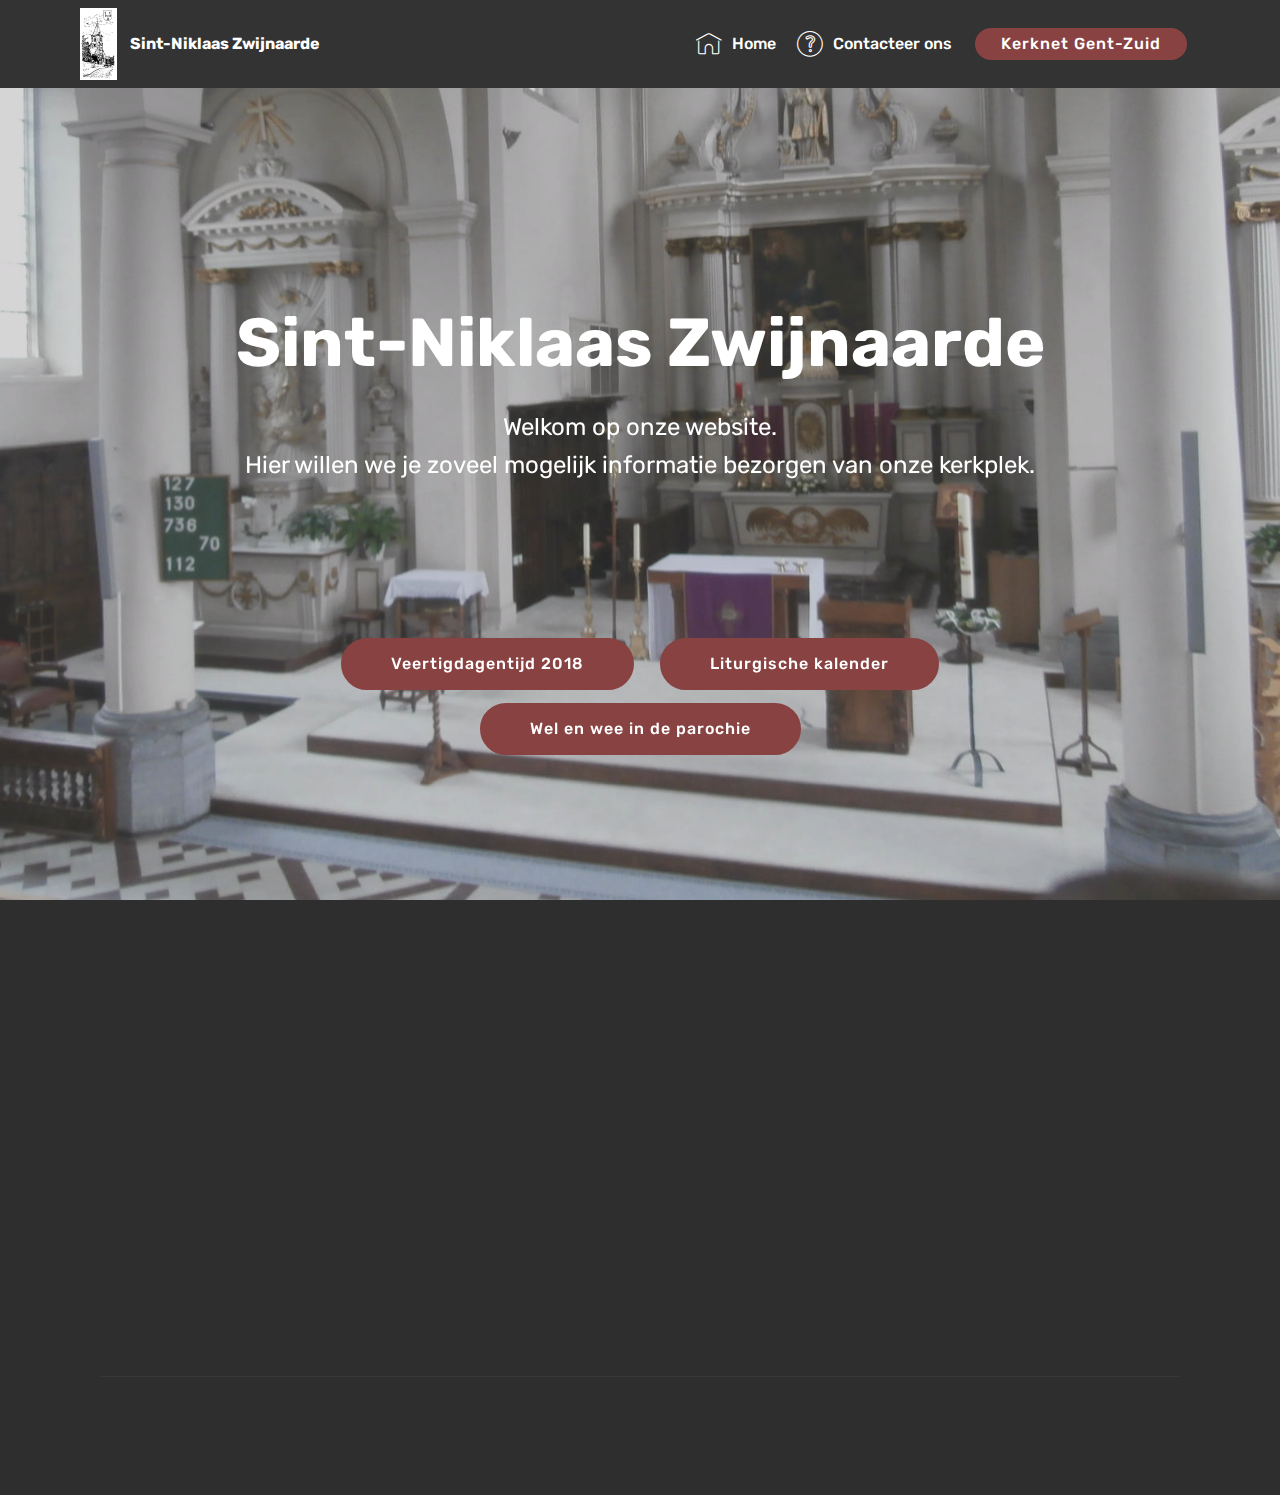
<file: index.html>
<!DOCTYPE html>
<html >
<head>
  <!-- Site made with Mobirise Website Builder v4.6.6, https://mobirise.com -->
  <meta charset="UTF-8">
  <meta http-equiv="X-UA-Compatible" content="IE=edge">
  <meta name="generator" content="Mobirise v4.6.6, mobirise.com">
  <meta name="viewport" content="width=device-width, initial-scale=1, minimum-scale=1">
  <link rel="shortcut icon" href="assets/images/tekening-kerk-zw-wit-122x235.png" type="image/x-icon">
  <meta name="description" content="">
  <title>Sint-Niklaas Zwijnaarde</title>
  <link rel="stylesheet" href="assets/web/assets/mobirise-icons/mobirise-icons.css">
  <link rel="stylesheet" href="assets/tether/tether.min.css">
  <link rel="stylesheet" href="assets/bootstrap/css/bootstrap.min.css">
  <link rel="stylesheet" href="assets/bootstrap/css/bootstrap-grid.min.css">
  <link rel="stylesheet" href="assets/bootstrap/css/bootstrap-reboot.min.css">
  <link rel="stylesheet" href="assets/socicon/css/styles.css">
  <link rel="stylesheet" href="assets/animatecss/animate.min.css">
  <link rel="stylesheet" href="assets/dropdown/css/style.css">
  <link rel="stylesheet" href="assets/theme/css/style.css">
  <link rel="stylesheet" href="assets/mobirise/css/mbr-additional.css" type="text/css">
  
  
  
</head>
<body>
  <section class="menu cid-qM6FQXsXRZ" once="menu" id="menu1-k">

    

    <nav class="navbar navbar-expand beta-menu navbar-dropdown align-items-center navbar-fixed-top navbar-toggleable-sm">
        <button class="navbar-toggler navbar-toggler-right" type="button" data-toggle="collapse" data-target="#navbarSupportedContent" aria-controls="navbarSupportedContent" aria-expanded="false" aria-label="Toggle navigation">
            <div class="hamburger">
                <span></span>
                <span></span>
                <span></span>
                <span></span>
            </div>
        </button>
        <div class="menu-logo">
            <div class="navbar-brand">
                <span class="navbar-logo">
                    
                         <img src="assets/images/tekening-kerk-zw-wit-122x235.png" alt="Mobirise" title="" style="height: 4.5rem;">
                    
                </span>
                <span class="navbar-caption-wrap"><a class="navbar-caption text-white display-4" href="https://mobirise.com">Sint-Niklaas Zwijnaarde &nbsp; &nbsp; &nbsp; &nbsp; &nbsp; &nbsp; &nbsp; &nbsp; &nbsp; &nbsp;&nbsp;</a></span>
            </div>
        </div>
        <div class="collapse navbar-collapse" id="navbarSupportedContent">
            <ul class="navbar-nav nav-dropdown" data-app-modern-menu="true"><li class="nav-item">
                    <a class="nav-link link text-white display-4" href="index.html#header2-n"><span class="mbri-home mbr-iconfont mbr-iconfont-btn"></span>
                        Home</a>
                </li><li class="nav-item"><a class="nav-link link text-white display-4" href="page3.html#form1-1g"><span class="mbri-question mbr-iconfont mbr-iconfont-btn"></span>
                        Contacteer ons</a></li></ul>
            <div class="navbar-buttons mbr-section-btn"><a class="btn btn-sm btn-primary display-4" href="https://www.kerknet.be/organisatie/parochie-gent-zuid" target="_blank">
                    <font face="MobiriseIcons"><br></font>Kerknet Gent-Zuid</a></div>
        </div>
    </nav>
</section>

<section class="engine"><a href="https://mobirise.ws/m">drag and drop site builder</a></section><section class="cid-qM6GMR3q1K mbr-fullscreen mbr-parallax-background" id="header2-n">

    

    <div class="mbr-overlay" style="opacity: 0.3; background-color: rgb(118, 118, 118);"></div>

    <div class="container align-center">
        <div class="row justify-content-md-center">
            <div class="mbr-white col-md-10">
                <h1 class="mbr-section-title mbr-bold pb-3 mbr-fonts-style display-1"><br><br>Sint-Niklaas Zwijnaarde</h1>
                
                <p class="mbr-text pb-3 mbr-fonts-style display-5">Welkom op onze website.<br>Hier willen we je zoveel mogelijk informatie bezorgen van onze kerkplek.<br><br><br><br>
                </p>
                <div class="mbr-section-btn"><a class="btn btn-md btn-primary display-4" href="Veertigdagentijd.html#features16-11">Veertigdagentijd 2018</a>  <a class="btn btn-md btn-primary display-4" href="page6.html#content5-2l">Liturgische kalender</a>
                    <a class="btn btn-md btn-primary display-4" href="page5.html">Wel en wee in de parochie</a></div>
            </div>
        </div>
    </div>
    
</section>

<section class="cid-qM6Gu5DsGd" id="footer2-m">

    

    

    <div class="container">
        <div class="media-container-row content mbr-white">
            <div class="col-12 col-md-3 mbr-fonts-style display-7">
                <p class="mbr-text">
                    <strong>Adres</strong>
                    <br>
                    <br>Dorpsstraat 14&nbsp;<br>9052 Zwijnaarde<br>
                    <br>
                    <br><strong>Contact</strong>&nbsp;<br>
                    <br>pastorie.zwijnaarde@telenet.be<br></p>
            </div>
            <div class="col-12 col-md-3 mbr-fonts-style display-7">
                <p class="mbr-text"></p>
            </div>
            <div class="col-12 col-md-6">
                <div class="google-map"><iframe frameborder="0" style="border:0" src="https://www.google.com/maps/embed/v1/place?key=AIzaSyA0Dx_boXQiwvdz8sJHoYeZNVTdoWONYkU&amp;q=place_id:ChIJM8fvj5tzw0cRbYjYC1hh6R8" allowfullscreen=""></iframe></div>
            </div>
        </div>
        <div class="footer-lower">
            <div class="media-container-row">
                <div class="col-sm-12">
                    <hr>
                </div>
            </div>
            <div class="media-container-row mbr-white">
                <div class="col-sm-6 copyright">
                    <p class="mbr-text mbr-fonts-style display-7">
                        © Copyright 2017 Mobirise - All Rights Reserved
                    </p>
                </div>
                <div class="col-md-6">
                    <div class="social-list align-right">
                        <div class="soc-item">
                            <a href="https://twitter.com/mobirise" target="_blank">
                                <span class="socicon-twitter socicon mbr-iconfont mbr-iconfont-social"></span>
                            </a>
                        </div>
                        <div class="soc-item">
                            <a href="https://www.facebook.com/pages/Mobirise/1616226671953247" target="_blank">
                                <span class="socicon-facebook socicon mbr-iconfont mbr-iconfont-social"></span>
                            </a>
                        </div>
                        <div class="soc-item">
                            <a href="https://www.youtube.com/c/mobirise" target="_blank">
                                <span class="socicon-youtube socicon mbr-iconfont mbr-iconfont-social"></span>
                            </a>
                        </div>
                        <div class="soc-item">
                            <a href="https://instagram.com/mobirise" target="_blank">
                                <span class="socicon-instagram socicon mbr-iconfont mbr-iconfont-social"></span>
                            </a>
                        </div>
                        <div class="soc-item">
                            <a href="https://plus.google.com/u/0/+Mobirise" target="_blank">
                                <span class="socicon-googleplus socicon mbr-iconfont mbr-iconfont-social"></span>
                            </a>
                        </div>
                        <div class="soc-item">
                            <a href="https://www.behance.net/Mobirise" target="_blank">
                                <span class="socicon-behance socicon mbr-iconfont mbr-iconfont-social"></span>
                            </a>
                        </div>
                    </div>
                </div>
            </div>
        </div>
    </div>
</section>


  <script src="assets/web/assets/jquery/jquery.min.js"></script>
  <script src="assets/popper/popper.min.js"></script>
  <script src="assets/tether/tether.min.js"></script>
  <script src="assets/bootstrap/js/bootstrap.min.js"></script>
  <script src="assets/smoothscroll/smooth-scroll.js"></script>
  <script src="assets/viewportchecker/jquery.viewportchecker.js"></script>
  <script src="assets/dropdown/js/script.min.js"></script>
  <script src="assets/touchswipe/jquery.touch-swipe.min.js"></script>
  <script src="assets/parallax/jarallax.min.js"></script>
  <script src="assets/theme/js/script.js"></script>
  
  
 <div id="scrollToTop" class="scrollToTop mbr-arrow-up"><a style="text-align: center;"><i></i></a></div>
    <input name="animation" type="hidden">
  </body>
</html>
</file>
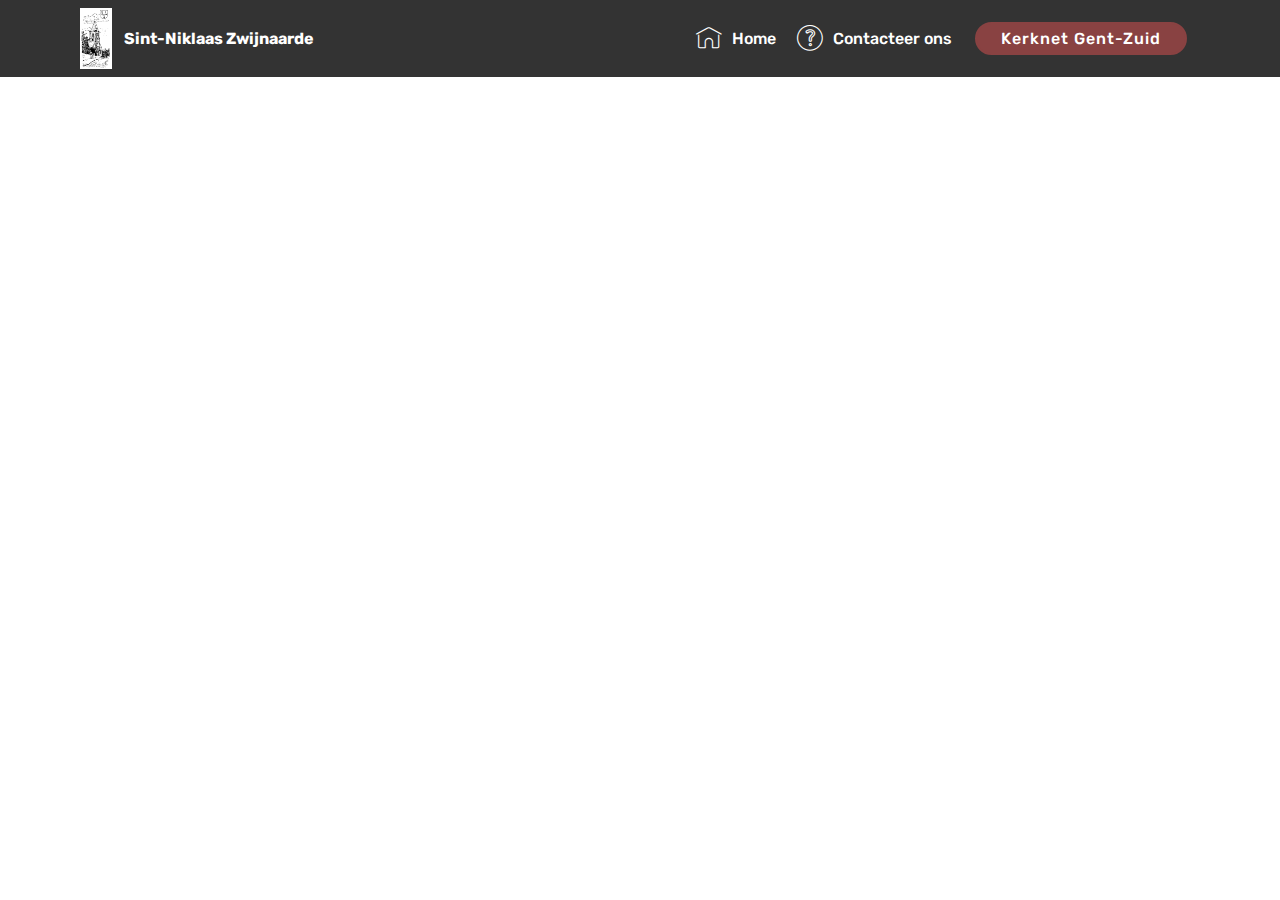
<file: page2.html>
<!DOCTYPE html>
<html >
<head>
  <!-- Site made with Mobirise Website Builder v4.6.6, https://mobirise.com -->
  <meta charset="UTF-8">
  <meta http-equiv="X-UA-Compatible" content="IE=edge">
  <meta name="generator" content="Mobirise v4.6.6, mobirise.com">
  <meta name="viewport" content="width=device-width, initial-scale=1, minimum-scale=1">
  <link rel="shortcut icon" href="assets/images/tekening-kerk-zw-wit-122x235.png" type="image/x-icon">
  <meta name="description" content="Site Builder Description">
  <title>Contactgegevens</title>
  <link rel="stylesheet" href="assets/web/assets/mobirise-icons/mobirise-icons.css">
  <link rel="stylesheet" href="assets/tether/tether.min.css">
  <link rel="stylesheet" href="assets/bootstrap/css/bootstrap.min.css">
  <link rel="stylesheet" href="assets/bootstrap/css/bootstrap-grid.min.css">
  <link rel="stylesheet" href="assets/bootstrap/css/bootstrap-reboot.min.css">
  <link rel="stylesheet" href="assets/dropdown/css/style.css">
  <link rel="stylesheet" href="assets/animatecss/animate.min.css">
  <link rel="stylesheet" href="assets/theme/css/style.css">
  <link rel="stylesheet" href="assets/mobirise/css/mbr-additional.css" type="text/css">
  
  
  
</head>
<body>
  <section class="menu cid-qMcEPu3EGV" once="menu" id="menu1-1c">

    

    <nav class="navbar navbar-expand beta-menu navbar-dropdown align-items-center navbar-fixed-top navbar-toggleable-sm">
        <button class="navbar-toggler navbar-toggler-right" type="button" data-toggle="collapse" data-target="#navbarSupportedContent" aria-controls="navbarSupportedContent" aria-expanded="false" aria-label="Toggle navigation">
            <div class="hamburger">
                <span></span>
                <span></span>
                <span></span>
                <span></span>
            </div>
        </button>
        <div class="menu-logo">
            <div class="navbar-brand">
                <span class="navbar-logo">
                    
                         <img src="assets/images/tekening-kerk-zw-wit-122x235.png" alt="Mobirise" title="" style="height: 3.8rem;">
                    
                </span>
                <span class="navbar-caption-wrap"><a class="navbar-caption text-white display-4" href="https://mobirise.com">Sint-Niklaas Zwijnaarde &nbsp; &nbsp; &nbsp; &nbsp; &nbsp; &nbsp; &nbsp; &nbsp; &nbsp; &nbsp;&nbsp;</a></span>
            </div>
        </div>
        <div class="collapse navbar-collapse" id="navbarSupportedContent">
            <ul class="navbar-nav nav-dropdown" data-app-modern-menu="true"><li class="nav-item">
                    <a class="nav-link link text-white display-4" href="index.html#header2-n"><span class="mbri-home mbr-iconfont mbr-iconfont-btn"></span>
                        Home</a>
                </li><li class="nav-item"><a class="nav-link link text-white display-4" href="page3.html#form1-1g"><span class="mbri-question mbr-iconfont mbr-iconfont-btn"></span>
                        Contacteer ons</a></li></ul>
            <div class="navbar-buttons mbr-section-btn"><a class="btn btn-sm btn-primary display-4" href="https://www.kerknet.be/organisatie/parochie-gent-zuid" target="_blank">
                    <font face="MobiriseIcons"><br></font>Kerknet Gent-Zuid</a></div>
        </div>
    </nav>
</section>


  <section class="engine"><a href="https://mobirise.ws/g">how to create own website</a></section><script src="assets/web/assets/jquery/jquery.min.js"></script>
  <script src="assets/popper/popper.min.js"></script>
  <script src="assets/tether/tether.min.js"></script>
  <script src="assets/bootstrap/js/bootstrap.min.js"></script>
  <script src="assets/dropdown/js/script.min.js"></script>
  <script src="assets/touchswipe/jquery.touch-swipe.min.js"></script>
  <script src="assets/viewportchecker/jquery.viewportchecker.js"></script>
  <script src="assets/smoothscroll/smooth-scroll.js"></script>
  <script src="assets/theme/js/script.js"></script>
  
  
 <div id="scrollToTop" class="scrollToTop mbr-arrow-up"><a style="text-align: center;"><i></i></a></div>
    <input name="animation" type="hidden">
  </body>
</html>
</file>
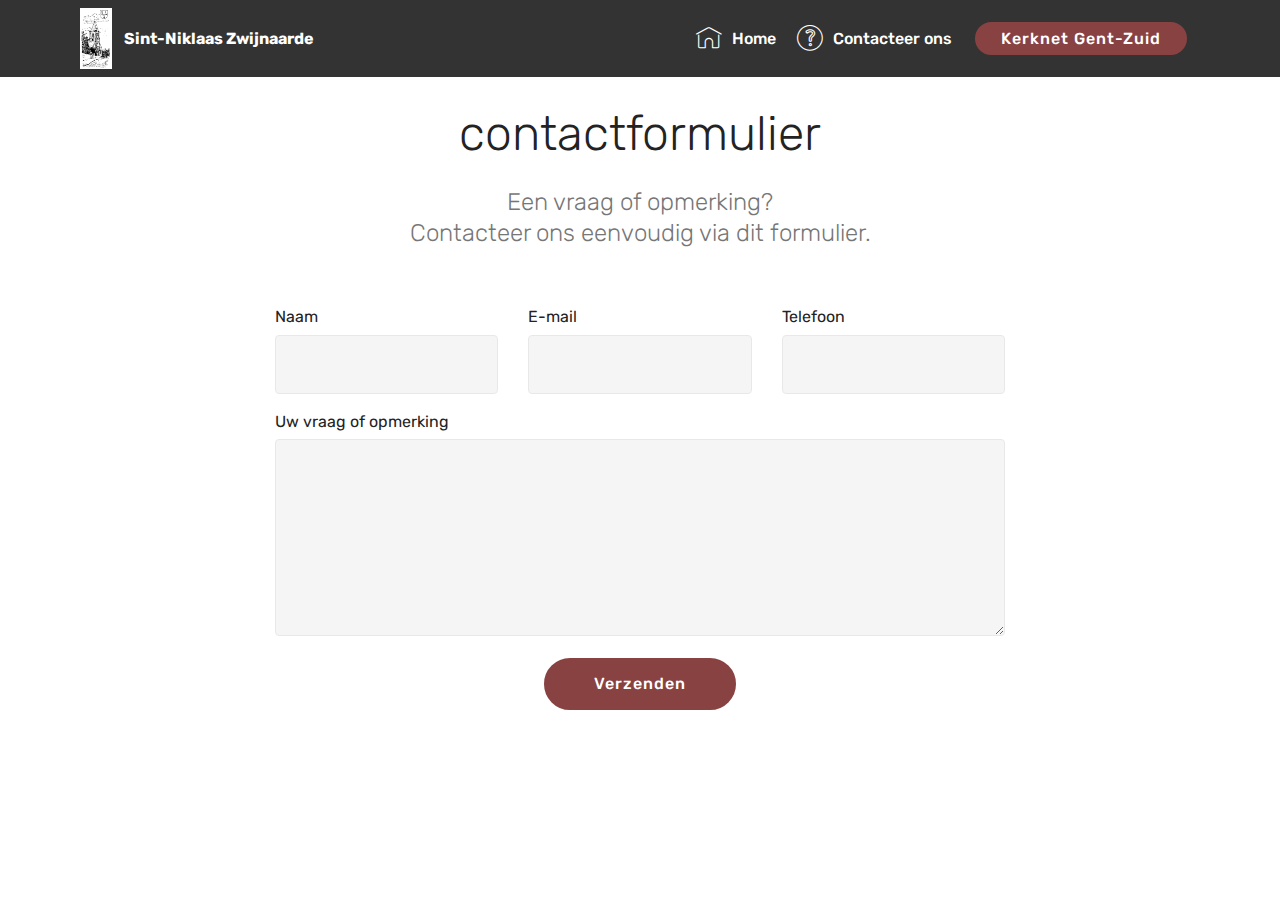
<file: page3.html>
<!DOCTYPE html>
<html >
<head>
  <!-- Site made with Mobirise Website Builder v4.6.6, https://mobirise.com -->
  <meta charset="UTF-8">
  <meta http-equiv="X-UA-Compatible" content="IE=edge">
  <meta name="generator" content="Mobirise v4.6.6, mobirise.com">
  <meta name="viewport" content="width=device-width, initial-scale=1, minimum-scale=1">
  <link rel="shortcut icon" href="assets/images/tekening-kerk-zw-wit-122x235.png" type="image/x-icon">
  <meta name="description" content="">
  <title>Contactformulier</title>
  <link rel="stylesheet" href="assets/web/assets/mobirise-icons/mobirise-icons.css">
  <link rel="stylesheet" href="assets/tether/tether.min.css">
  <link rel="stylesheet" href="assets/bootstrap/css/bootstrap.min.css">
  <link rel="stylesheet" href="assets/bootstrap/css/bootstrap-grid.min.css">
  <link rel="stylesheet" href="assets/bootstrap/css/bootstrap-reboot.min.css">
  <link rel="stylesheet" href="assets/animatecss/animate.min.css">
  <link rel="stylesheet" href="assets/dropdown/css/style.css">
  <link rel="stylesheet" href="assets/theme/css/style.css">
  <link rel="stylesheet" href="assets/mobirise/css/mbr-additional.css" type="text/css">
  
  
  
</head>
<body>
  <section class="menu cid-qMcJvU9iGu" once="menu" id="menu1-1e">

    

    <nav class="navbar navbar-expand beta-menu navbar-dropdown align-items-center navbar-fixed-top navbar-toggleable-sm">
        <button class="navbar-toggler navbar-toggler-right" type="button" data-toggle="collapse" data-target="#navbarSupportedContent" aria-controls="navbarSupportedContent" aria-expanded="false" aria-label="Toggle navigation">
            <div class="hamburger">
                <span></span>
                <span></span>
                <span></span>
                <span></span>
            </div>
        </button>
        <div class="menu-logo">
            <div class="navbar-brand">
                <span class="navbar-logo">
                    
                         <img src="assets/images/tekening-kerk-zw-wit-122x235.png" alt="Mobirise" title="" style="height: 3.8rem;">
                    
                </span>
                <span class="navbar-caption-wrap"><a class="navbar-caption text-white display-4" href="https://mobirise.com">Sint-Niklaas Zwijnaarde &nbsp; &nbsp; &nbsp; &nbsp; &nbsp; &nbsp; &nbsp; &nbsp; &nbsp; &nbsp;&nbsp;</a></span>
            </div>
        </div>
        <div class="collapse navbar-collapse" id="navbarSupportedContent">
            <ul class="navbar-nav nav-dropdown" data-app-modern-menu="true"><li class="nav-item">
                    <a class="nav-link link text-white display-4" href="index.html#header2-n"><span class="mbri-home mbr-iconfont mbr-iconfont-btn"></span>
                        Home</a>
                </li><li class="nav-item"><a class="nav-link link text-white display-4" href="page3.html#form1-1g"><span class="mbri-question mbr-iconfont mbr-iconfont-btn"></span>
                        Contacteer ons</a></li></ul>
            <div class="navbar-buttons mbr-section-btn"><a class="btn btn-sm btn-primary display-4" href="https://www.kerknet.be/organisatie/parochie-gent-zuid" target="_blank">
                    <font face="MobiriseIcons"><br></font>Kerknet Gent-Zuid</a></div>
        </div>
    </nav>
</section>

<section class="engine"><a href="https://mobirise.ws/c">best free website maker</a></section><section class="mbr-section form1 cid-qMcJvXB1Kn" id="form1-1g">

    

    
    <div class="container">
        <div class="row justify-content-center">
            <div class="title col-12 col-lg-8">
                <h2 class="mbr-section-title align-center pb-3 mbr-fonts-style display-2">contactformulier</h2>
                <h3 class="mbr-section-subtitle align-center mbr-light pb-3 mbr-fonts-style display-5">Een vraag of opmerking?<br>Contacteer ons eenvoudig via dit formulier.
                </h3>
            </div>
        </div>
    </div>
    <div class="container">
        <div class="row justify-content-center">
            <div class="media-container-column col-lg-8" data-form-type="formoid">
                    <div data-form-alert="" hidden="">Bedankt voor het verzenden van uw vraag of opmerking!</div>
            
                    <form class="mbr-form" action="https://mobirise.com/" method="post" data-form-title="Mobirise Form"><input type="hidden" name="email" data-form-email="true" value="igJh4waDezIkBtIAQox6g/pvQ/QbFNGmgao/xg1BZQbbc+3SQe44LbyKfB4mXTCTse8zH2D/QK9Ua4tjo+SRIKotHGgWA7lpgGpYub7l2hiZ4VTssCBHnzML/SdtsvmP" data-form-field="Email">
                        <div class="row row-sm-offset">
                            <div class="col-md-4 multi-horizontal" data-for="name">
                                <div class="form-group">
                                    <label class="form-control-label mbr-fonts-style display-7" for="name-form1-1g">Naam</label>
                                    <input type="text" class="form-control" name="name" data-form-field="Name" required="" id="name-form1-1g">
                                </div>
                            </div>
                            <div class="col-md-4 multi-horizontal" data-for="email">
                                <div class="form-group">
                                    <label class="form-control-label mbr-fonts-style display-7" for="email-form1-1g">E-mail</label>
                                    <input type="email" class="form-control" name="email" data-form-field="Email" required="" id="email-form1-1g">
                                </div>
                            </div>
                            <div class="col-md-4 multi-horizontal" data-for="phone">
                                <div class="form-group">
                                    <label class="form-control-label mbr-fonts-style display-7" for="phone-form1-1g">Telefoon</label>
                                    <input type="tel" class="form-control" name="phone" data-form-field="Phone" id="phone-form1-1g">
                                </div>
                            </div>
                        </div>
                        <div class="form-group" data-for="message">
                            <label class="form-control-label mbr-fonts-style display-7" for="message-form1-1g">Uw vraag of opmerking</label>
                            <textarea type="text" class="form-control" name="message" rows="7" data-form-field="Message" id="message-form1-1g"></textarea>
                        </div>
            
                        <span class="input-group-btn"><button href="" type="submit" class="btn btn-primary btn-form display-4">Verzenden</button></span>
                    </form>
            </div>
        </div>
    </div>
</section>


  <script src="assets/web/assets/jquery/jquery.min.js"></script>
  <script src="assets/popper/popper.min.js"></script>
  <script src="assets/tether/tether.min.js"></script>
  <script src="assets/bootstrap/js/bootstrap.min.js"></script>
  <script src="assets/smoothscroll/smooth-scroll.js"></script>
  <script src="assets/touchswipe/jquery.touch-swipe.min.js"></script>
  <script src="assets/viewportchecker/jquery.viewportchecker.js"></script>
  <script src="assets/dropdown/js/script.min.js"></script>
  <script src="assets/theme/js/script.js"></script>
  <script src="assets/formoid/formoid.min.js"></script>
  
  
 <div id="scrollToTop" class="scrollToTop mbr-arrow-up"><a style="text-align: center;"><i></i></a></div>
    <input name="animation" type="hidden">
  </body>
</html>
</file>
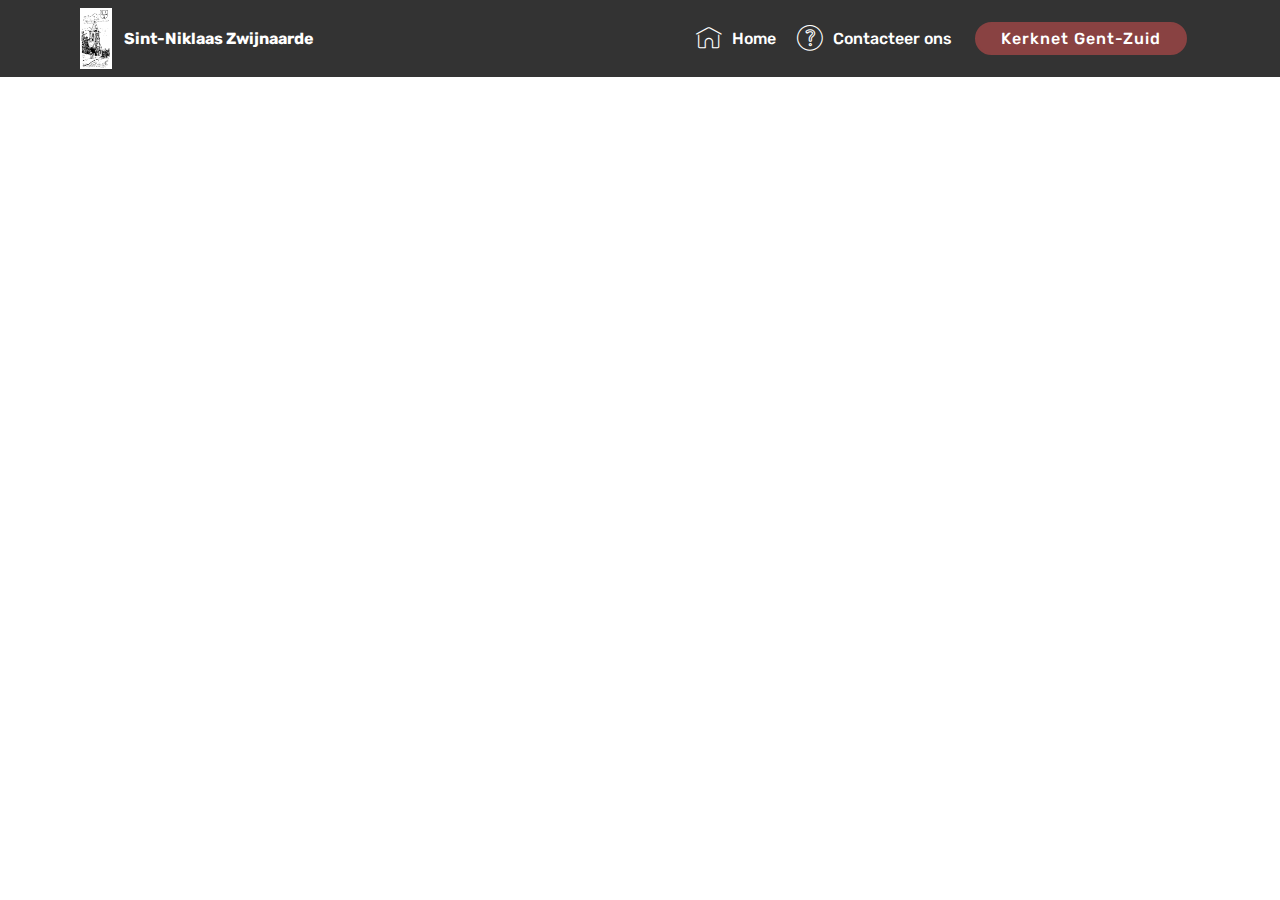
<file: page4.html>
<!DOCTYPE html>
<html >
<head>
  <!-- Site made with Mobirise Website Builder v4.6.6, https://mobirise.com -->
  <meta charset="UTF-8">
  <meta http-equiv="X-UA-Compatible" content="IE=edge">
  <meta name="generator" content="Mobirise v4.6.6, mobirise.com">
  <meta name="viewport" content="width=device-width, initial-scale=1, minimum-scale=1">
  <link rel="shortcut icon" href="assets/images/tekening-kerk-zw-wit-122x235.png" type="image/x-icon">
  <meta name="description" content="Website Builder Description">
  <title>Aanvraag misintentie</title>
  <link rel="stylesheet" href="assets/web/assets/mobirise-icons/mobirise-icons.css">
  <link rel="stylesheet" href="assets/tether/tether.min.css">
  <link rel="stylesheet" href="assets/bootstrap/css/bootstrap.min.css">
  <link rel="stylesheet" href="assets/bootstrap/css/bootstrap-grid.min.css">
  <link rel="stylesheet" href="assets/bootstrap/css/bootstrap-reboot.min.css">
  <link rel="stylesheet" href="assets/dropdown/css/style.css">
  <link rel="stylesheet" href="assets/animatecss/animate.min.css">
  <link rel="stylesheet" href="assets/theme/css/style.css">
  <link rel="stylesheet" href="assets/mobirise/css/mbr-additional.css" type="text/css">
  
  
  
</head>
<body>
  <section class="menu cid-qMcEPu3EGV" once="menu" id="menu1-1m">

    

    <nav class="navbar navbar-expand beta-menu navbar-dropdown align-items-center navbar-fixed-top navbar-toggleable-sm">
        <button class="navbar-toggler navbar-toggler-right" type="button" data-toggle="collapse" data-target="#navbarSupportedContent" aria-controls="navbarSupportedContent" aria-expanded="false" aria-label="Toggle navigation">
            <div class="hamburger">
                <span></span>
                <span></span>
                <span></span>
                <span></span>
            </div>
        </button>
        <div class="menu-logo">
            <div class="navbar-brand">
                <span class="navbar-logo">
                    
                         <img src="assets/images/tekening-kerk-zw-wit-122x235.png" alt="Mobirise" title="" style="height: 3.8rem;">
                    
                </span>
                <span class="navbar-caption-wrap"><a class="navbar-caption text-white display-4" href="https://mobirise.com">Sint-Niklaas Zwijnaarde &nbsp; &nbsp; &nbsp; &nbsp; &nbsp; &nbsp; &nbsp; &nbsp; &nbsp; &nbsp;&nbsp;</a></span>
            </div>
        </div>
        <div class="collapse navbar-collapse" id="navbarSupportedContent">
            <ul class="navbar-nav nav-dropdown" data-app-modern-menu="true"><li class="nav-item">
                    <a class="nav-link link text-white display-4" href="index.html#header2-n"><span class="mbri-home mbr-iconfont mbr-iconfont-btn"></span>
                        Home</a>
                </li><li class="nav-item"><a class="nav-link link text-white display-4" href="page3.html#form1-1g"><span class="mbri-question mbr-iconfont mbr-iconfont-btn"></span>
                        Contacteer ons</a></li></ul>
            <div class="navbar-buttons mbr-section-btn"><a class="btn btn-sm btn-primary display-4" href="https://www.kerknet.be/organisatie/parochie-gent-zuid" target="_blank">
                    <font face="MobiriseIcons"><br></font>Kerknet Gent-Zuid</a></div>
        </div>
    </nav>
</section>


  <section class="engine"><a href="https://mobirise.ws">Mobirise</a></section><script src="assets/web/assets/jquery/jquery.min.js"></script>
  <script src="assets/popper/popper.min.js"></script>
  <script src="assets/tether/tether.min.js"></script>
  <script src="assets/bootstrap/js/bootstrap.min.js"></script>
  <script src="assets/dropdown/js/script.min.js"></script>
  <script src="assets/touchswipe/jquery.touch-swipe.min.js"></script>
  <script src="assets/viewportchecker/jquery.viewportchecker.js"></script>
  <script src="assets/smoothscroll/smooth-scroll.js"></script>
  <script src="assets/theme/js/script.js"></script>
  
  
 <div id="scrollToTop" class="scrollToTop mbr-arrow-up"><a style="text-align: center;"><i></i></a></div>
    <input name="animation" type="hidden">
  </body>
</html>
</file>
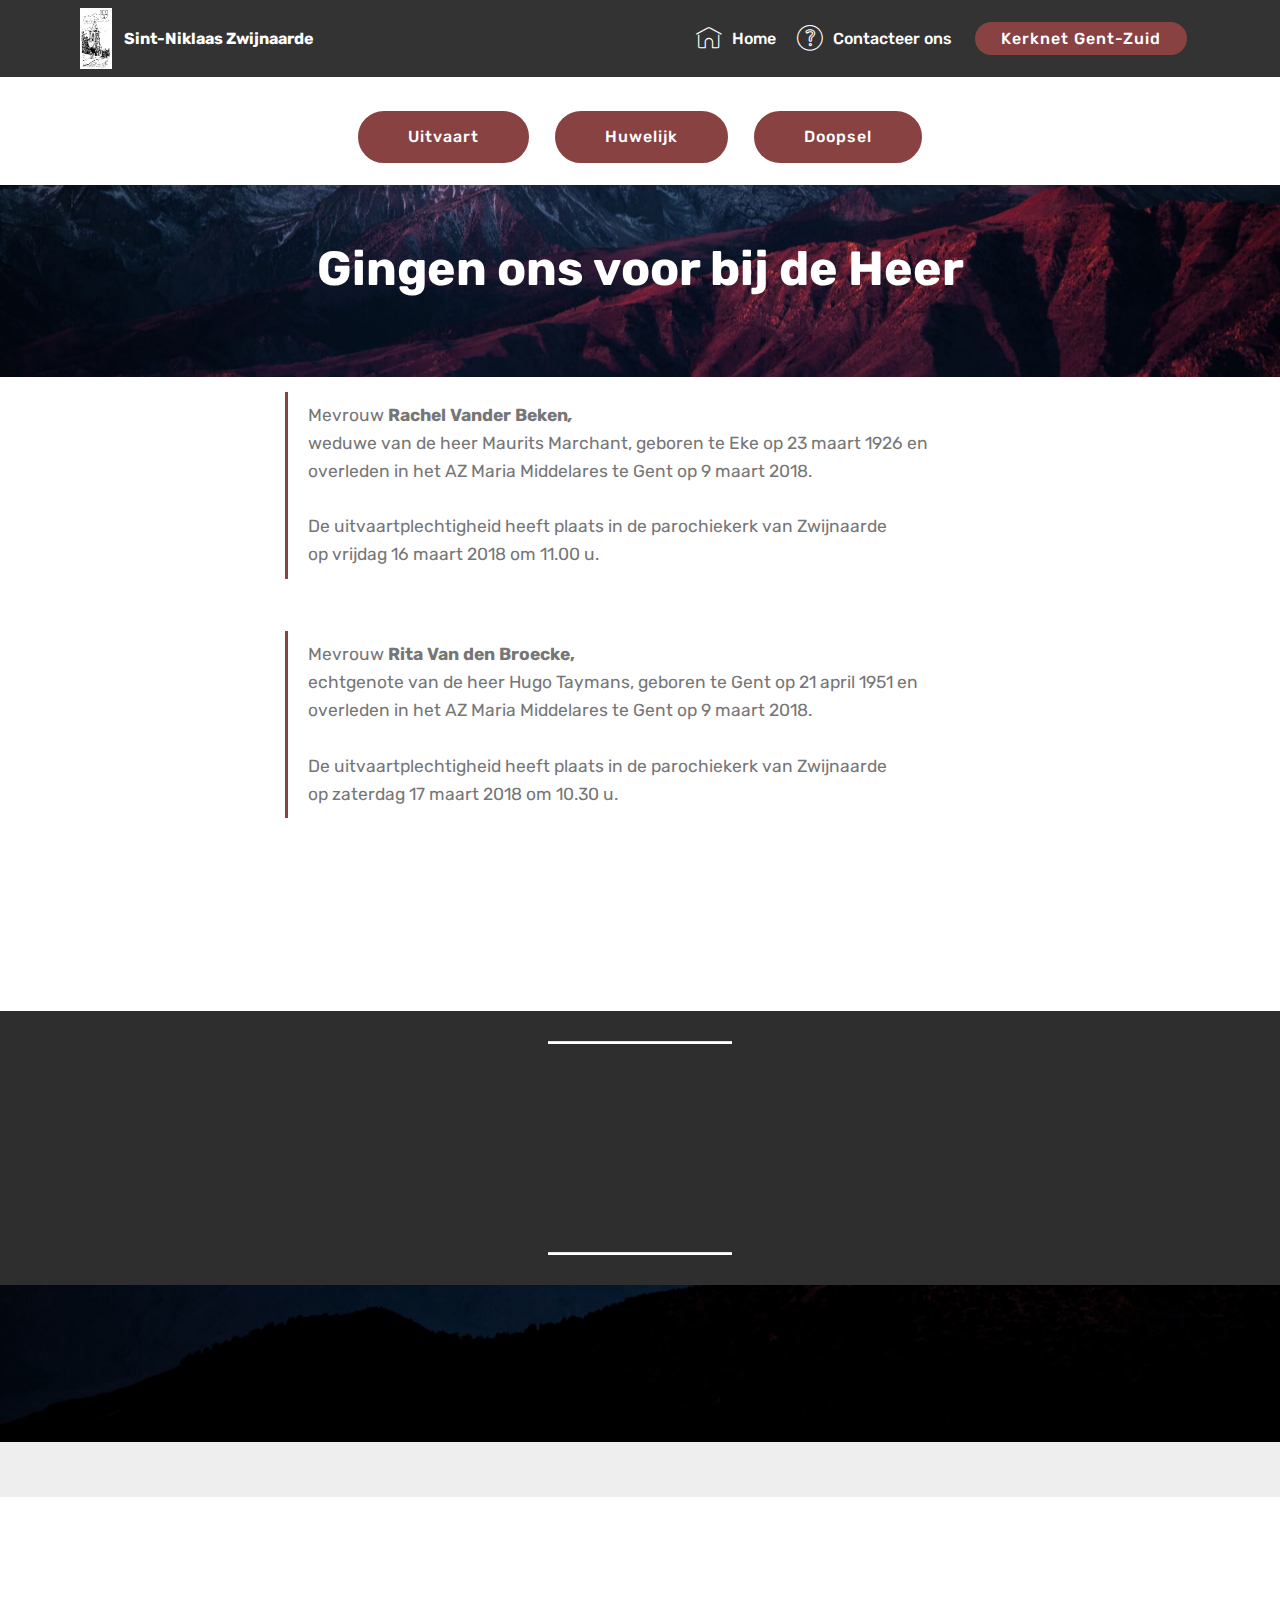
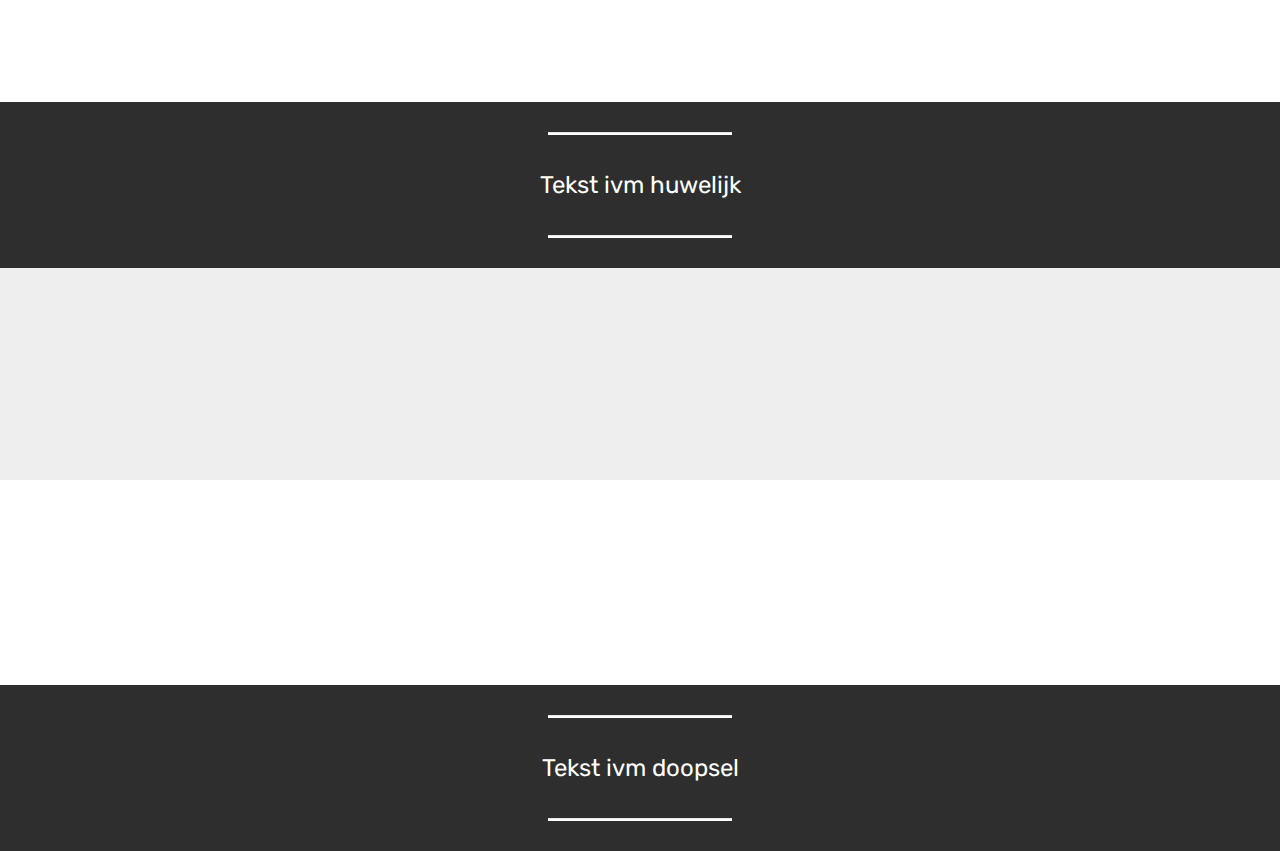
<file: page5.html>
<!DOCTYPE html>
<html >
<head>
  <!-- Site made with Mobirise Website Builder v4.6.6, https://mobirise.com -->
  <meta charset="UTF-8">
  <meta http-equiv="X-UA-Compatible" content="IE=edge">
  <meta name="generator" content="Mobirise v4.6.6, mobirise.com">
  <meta name="viewport" content="width=device-width, initial-scale=1, minimum-scale=1">
  <link rel="shortcut icon" href="assets/images/tekening-kerk-zw-wit-122x235.png" type="image/x-icon">
  <meta name="description" content="">
  <title>Wel en wee</title>
  <link rel="stylesheet" href="assets/web/assets/mobirise-icons/mobirise-icons.css">
  <link rel="stylesheet" href="assets/tether/tether.min.css">
  <link rel="stylesheet" href="assets/bootstrap/css/bootstrap.min.css">
  <link rel="stylesheet" href="assets/bootstrap/css/bootstrap-grid.min.css">
  <link rel="stylesheet" href="assets/bootstrap/css/bootstrap-reboot.min.css">
  <link rel="stylesheet" href="assets/dropdown/css/style.css">
  <link rel="stylesheet" href="assets/animatecss/animate.min.css">
  <link rel="stylesheet" href="assets/theme/css/style.css">
  <link rel="stylesheet" href="assets/mobirise/css/mbr-additional.css" type="text/css">
  
  
  
</head>
<body>
  <section class="mbr-section content8 cid-qMjacuu67B" id="content8-2r">

    

    <div class="container">
        <div class="media-container-row title">
            <div class="col-12 col-md-8">
                <div class="mbr-section-btn align-center"><a class="btn btn-primary display-4" href="page5.html#content5-23">Uitvaart</a> <a class="btn btn-primary display-4" href="page5.html#content5-2s">Huwelijk</a> <a class="btn btn-primary display-4" href="page5.html#content5-2t">Doopsel</a></div>
            </div>
        </div>
    </div>
</section>

<section class="engine"><a href="https://mobirise.ws/o">mobile website builder</a></section><section class="menu cid-qMhLuZcrvt" once="menu" id="menu1-1y">

    

    <nav class="navbar navbar-expand beta-menu navbar-dropdown align-items-center navbar-fixed-top navbar-toggleable-sm">
        <button class="navbar-toggler navbar-toggler-right" type="button" data-toggle="collapse" data-target="#navbarSupportedContent" aria-controls="navbarSupportedContent" aria-expanded="false" aria-label="Toggle navigation">
            <div class="hamburger">
                <span></span>
                <span></span>
                <span></span>
                <span></span>
            </div>
        </button>
        <div class="menu-logo">
            <div class="navbar-brand">
                <span class="navbar-logo">
                    
                         <img src="assets/images/tekening-kerk-zw-wit-122x235.png" alt="Mobirise" title="" style="height: 3.8rem;">
                    
                </span>
                <span class="navbar-caption-wrap"><a class="navbar-caption text-white display-4" href="https://mobirise.com">Sint-Niklaas Zwijnaarde &nbsp; &nbsp; &nbsp; &nbsp; &nbsp; &nbsp; &nbsp; &nbsp; &nbsp; &nbsp;&nbsp;</a></span>
            </div>
        </div>
        <div class="collapse navbar-collapse" id="navbarSupportedContent">
            <ul class="navbar-nav nav-dropdown" data-app-modern-menu="true"><li class="nav-item">
                    <a class="nav-link link text-white display-4" href="index.html#header2-n"><span class="mbri-home mbr-iconfont mbr-iconfont-btn"></span>
                        Home</a>
                </li><li class="nav-item"><a class="nav-link link text-white display-4" href="page3.html#form1-1g"><span class="mbri-question mbr-iconfont mbr-iconfont-btn"></span>
                        Contacteer ons</a></li></ul>
            <div class="navbar-buttons mbr-section-btn"><a class="btn btn-sm btn-primary display-4" href="https://www.kerknet.be/organisatie/parochie-gent-zuid" target="_blank">
                    <font face="MobiriseIcons"><br></font>Kerknet Gent-Zuid</a></div>
        </div>
    </nav>
</section>

<section class="mbr-section content5 cid-qMhOBnU8Qy mbr-parallax-background" id="content5-23">

    

    

    <div class="container">
        <div class="media-container-row">
            <div class="title col-12 col-md-8">
                <h2 class="align-center mbr-bold mbr-white pb-3 mbr-fonts-style display-2">Gingen ons voor bij de Heer</h2>
                
                
                
            </div>
        </div>
    </div>
</section>

<section class="mbr-section article content1 cid-qMhV7Sb2qQ" id="content2-29">

     

    <div class="container">
        <div class="media-container-row">
            <div class="mbr-text col-12 col-md-8 mbr-fonts-style display-7">
                <blockquote><span style="font-style: normal;">Mevrouw</span> <span style="font-weight: bold; font-style: normal;">Rachel Vander Beken</span><strong>,<br></strong><span style="font-style: normal;">weduwe van de heer Maurits Marchant, geboren te Eke op 23 maart 1926 en overleden in het AZ Maria Middelares te Gent op 9 maart 2018.<br><br>De uitvaartplechtigheid heeft plaats in de parochiekerk van Zwijnaarde<br>op vrijdag 16 maart 2018 om 11.00 u.
</span></blockquote>
            </div>
        </div>
    </div>
</section>

<section class="mbr-section article content1 cid-qMhXt5dt47" id="content2-2b">

     

    <div class="container">
        <div class="media-container-row">
            <div class="mbr-text col-12 col-md-8 mbr-fonts-style display-7">
                <blockquote><span style="font-style: normal;">Mevrouw <strong>Rita Van den Broecke,<br></strong>echtgenote van de heer Hugo Taymans, geboren te Gent op 21 april 1951 en overleden in het AZ Maria Middelares te Gent op 9 maart 2018.<br><br>De uitvaartplechtigheid heeft plaats in de parochiekerk van Zwijnaarde<br>op zaterdag 17 maart 2018 om 10.30 u.</span></blockquote>
            </div>
        </div>
    </div>
</section>

<section class="mbr-section article content1 cid-qMhU1zUQHR" id="content2-28">

     

    <div class="container">
        <div class="media-container-row">
            <div class="mbr-text col-12 col-md-8 mbr-fonts-style display-7">
                <blockquote><span style="font-style: normal;">Mevrouw</span><strong> Germaine Van Ham,<br></strong><span style="font-style: normal;">De uitvaartplechtigheid heeft plaats in de parochiekerk van Heusden.<br>op zaterdag 17 maart om 10.00 u.</span></blockquote>
            </div>
        </div>
    </div>
</section>

<section class="mbr-section article content10 cid-qMhV8Wb6Gt" id="content10-2a">
    
     

    <div class="container">
        <div class="inner-container" style="width: 66%;">
            <hr class="line" style="width: 25%;">
            <div class="section-text align-center mbr-white mbr-fonts-style display-5"><em>Namens onze parochiegemeenschap bieden wij onze christelijke deelneming aan in het verdriet van de families bij het geengaan van de overledenen. 
</em><div><em>
</em></div><div><em>Dat zij rust mogen vinden in de liefde van de Heer. Amen</em></div></div>
            <hr class="line" style="width: 25%;">
        </div>
    </div>
</section>

<section class="mbr-section content5 cid-qMjaXLSTn6 mbr-parallax-background" id="content5-2s">

    

    

    <div class="container">
        <div class="media-container-row">
            <div class="title col-12 col-md-8">
                <h2 class="align-center mbr-bold mbr-white pb-3 mbr-fonts-style display-1">
                    Huwelijk</h2>
                
                
                
            </div>
        </div>
    </div>
</section>

<section class="mbr-section article content1 cid-qMjaZkEUXz" id="content2-2u">

     

    <div class="container">
        <div class="media-container-row">
            <div class="mbr-text col-12 col-md-8 mbr-fonts-style display-7">
                <blockquote><strong>....</strong></blockquote>
            </div>
        </div>
    </div>
</section>

<section class="mbr-section article content10 cid-qMjbB25jiy" id="content10-2w">
    
     

    <div class="container">
        <div class="inner-container" style="width: 66%;">
            <hr class="line" style="width: 25%;">
            <div class="section-text align-center mbr-white mbr-fonts-style display-5">
                    Tekst ivm huwelijk</div>
            <hr class="line" style="width: 25%;">
        </div>
    </div>
</section>

<section class="mbr-section content5 cid-qMjaYc85uP mbr-parallax-background" id="content5-2t">

    

    

    <div class="container">
        <div class="media-container-row">
            <div class="title col-12 col-md-8">
                <h2 class="align-center mbr-bold mbr-white pb-3 mbr-fonts-style display-1">
                    Doopsel</h2>
                
                
                
            </div>
        </div>
    </div>
</section>

<section class="mbr-section article content1 cid-qMjaZEIae4" id="content2-2v">

     

    <div class="container">
        <div class="media-container-row">
            <div class="mbr-text col-12 col-md-8 mbr-fonts-style display-7">
                <blockquote><strong>......</strong></blockquote>
            </div>
        </div>
    </div>
</section>

<section class="mbr-section article content10 cid-qMjbBmlkwg" id="content10-2x">
    
     

    <div class="container">
        <div class="inner-container" style="width: 66%;">
            <hr class="line" style="width: 25%;">
            <div class="section-text align-center mbr-white mbr-fonts-style display-5">
                    Tekst ivm doopsel</div>
            <hr class="line" style="width: 25%;">
        </div>
    </div>
</section>


  <script src="assets/web/assets/jquery/jquery.min.js"></script>
  <script src="assets/popper/popper.min.js"></script>
  <script src="assets/tether/tether.min.js"></script>
  <script src="assets/bootstrap/js/bootstrap.min.js"></script>
  <script src="assets/smoothscroll/smooth-scroll.js"></script>
  <script src="assets/viewportchecker/jquery.viewportchecker.js"></script>
  <script src="assets/dropdown/js/script.min.js"></script>
  <script src="assets/touchswipe/jquery.touch-swipe.min.js"></script>
  <script src="assets/parallax/jarallax.min.js"></script>
  <script src="assets/theme/js/script.js"></script>
  
  
 <div id="scrollToTop" class="scrollToTop mbr-arrow-up"><a style="text-align: center;"><i></i></a></div>
    <input name="animation" type="hidden">
  </body>
</html>
</file>
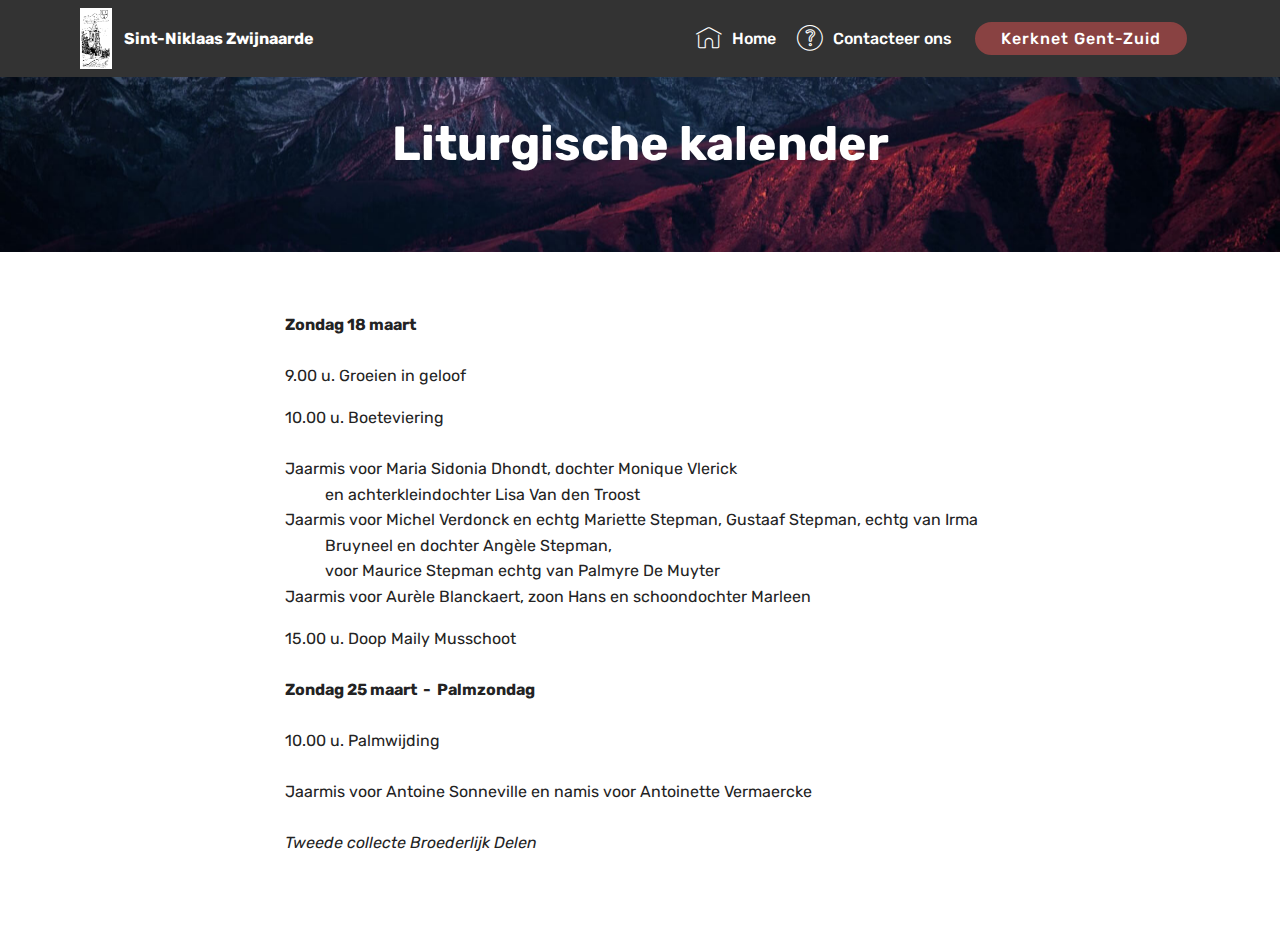
<file: page6.html>
<!DOCTYPE html>
<html >
<head>
  <!-- Site made with Mobirise Website Builder v4.6.6, https://mobirise.com -->
  <meta charset="UTF-8">
  <meta http-equiv="X-UA-Compatible" content="IE=edge">
  <meta name="generator" content="Mobirise v4.6.6, mobirise.com">
  <meta name="viewport" content="width=device-width, initial-scale=1, minimum-scale=1">
  <link rel="shortcut icon" href="assets/images/tekening-kerk-zw-wit-122x235.png" type="image/x-icon">
  <meta name="description" content="">
  <title>Liturgischie kalender</title>
  <link rel="stylesheet" href="assets/web/assets/mobirise-icons/mobirise-icons.css">
  <link rel="stylesheet" href="assets/tether/tether.min.css">
  <link rel="stylesheet" href="assets/bootstrap/css/bootstrap.min.css">
  <link rel="stylesheet" href="assets/bootstrap/css/bootstrap-grid.min.css">
  <link rel="stylesheet" href="assets/bootstrap/css/bootstrap-reboot.min.css">
  <link rel="stylesheet" href="assets/animatecss/animate.min.css">
  <link rel="stylesheet" href="assets/dropdown/css/style.css">
  <link rel="stylesheet" href="assets/theme/css/style.css">
  <link rel="stylesheet" href="assets/mobirise/css/mbr-additional.css" type="text/css">
  
  
  
</head>
<body>
  <section class="menu cid-qMinF5LOSW" once="menu" id="menu1-2k">

    

    <nav class="navbar navbar-expand beta-menu navbar-dropdown align-items-center navbar-fixed-top navbar-toggleable-sm">
        <button class="navbar-toggler navbar-toggler-right" type="button" data-toggle="collapse" data-target="#navbarSupportedContent" aria-controls="navbarSupportedContent" aria-expanded="false" aria-label="Toggle navigation">
            <div class="hamburger">
                <span></span>
                <span></span>
                <span></span>
                <span></span>
            </div>
        </button>
        <div class="menu-logo">
            <div class="navbar-brand">
                <span class="navbar-logo">
                    
                         <img src="assets/images/tekening-kerk-zw-wit-122x235.png" alt="Mobirise" title="" style="height: 3.8rem;">
                    
                </span>
                <span class="navbar-caption-wrap"><a class="navbar-caption text-white display-4" href="https://mobirise.com">Sint-Niklaas Zwijnaarde &nbsp; &nbsp; &nbsp; &nbsp; &nbsp; &nbsp; &nbsp; &nbsp; &nbsp; &nbsp;&nbsp;</a></span>
            </div>
        </div>
        <div class="collapse navbar-collapse" id="navbarSupportedContent">
            <ul class="navbar-nav nav-dropdown" data-app-modern-menu="true"><li class="nav-item">
                    <a class="nav-link link text-white display-4" href="index.html#header2-n"><span class="mbri-home mbr-iconfont mbr-iconfont-btn"></span>
                        Home</a>
                </li><li class="nav-item"><a class="nav-link link text-white display-4" href="page3.html#form1-1g"><span class="mbri-question mbr-iconfont mbr-iconfont-btn"></span>
                        Contacteer ons</a></li></ul>
            <div class="navbar-buttons mbr-section-btn"><a class="btn btn-sm btn-primary display-4" href="https://www.kerknet.be/organisatie/parochie-gent-zuid" target="_blank">
                    <font face="MobiriseIcons"><br></font>Kerknet Gent-Zuid</a></div>
        </div>
    </nav>
</section>

<section class="engine"><a href="https://mobirise.ws/e">best web building software</a></section><section class="mbr-section content5 cid-qMinF7adtB mbr-parallax-background" id="content5-2l">

    

    

    <div class="container">
        <div class="media-container-row">
            <div class="title col-12 col-md-8">
                <h2 class="align-center mbr-bold mbr-white pb-3 mbr-fonts-style display-2">Liturgische kalender</h2>
                
                
                
            </div>
        </div>
    </div>
</section>

<section class="mbr-section article content1 cid-qMj7raTo0w" id="content1-2q">
    
     

    <div class="container">
        <div class="media-container-row">
            <div class="mbr-text col-12 col-md-8 mbr-fonts-style display-7"><p><span style="font-size: 1rem;"><strong>Zondag 18 maart 
<br></strong></span><span style="font-size: 1rem;"><br>9.00 u. Groeien in geloof&nbsp;</span><span style="font-size: 1rem;"><strong><br></strong></span></p><p><span style="font-size: 1rem;">10.00 u.	Boeteviering<br></span><span style="font-size: 1rem;"><br>Jaarmis voor Maria Sidonia Dhondt, dochter Monique Vlerick&nbsp;<br></span><span style="font-size: 1rem;">&nbsp; &nbsp; &nbsp; &nbsp; &nbsp; en achterkleindochter Lisa Van den Troost&nbsp;<br></span><span style="font-size: 1rem;">Jaarmis voor Michel Verdonck en echtg Mariette Stepman, Gustaaf Stepman, echtg van Irma &nbsp; &nbsp; &nbsp; &nbsp; &nbsp; &nbsp; &nbsp; Bruyneel en dochter Angèle Stepman,&nbsp;<br></span><span style="font-size: 1rem;">&nbsp; &nbsp; &nbsp; &nbsp; &nbsp; voor Maurice Stepman echtg van Palmyre De Muyter&nbsp;<br></span><span style="font-size: 1rem;">Jaarmis voor Aurèle Blanckaert, zoon Hans en schoondochter Marleen &nbsp;</span></p><p></p><div><span style="font-size: 1rem;">15.00 u.	Doop Maily Musschoot &nbsp;<br></span><br><span style="font-size: 1rem;"></span></div><div>
</div><div>
</div><div><strong>Zondag 25 maart &nbsp;- &nbsp;</strong><span style="font-size: 1rem;"><strong>Palmzondag<br><br></strong></span></div><div><span style="font-size: 1rem;">10.00 u. Palmwijding&nbsp;</span><span style="font-size: 1rem;"><strong><br></strong></span></div><div><br></div><div>Jaarmis voor Antoine Sonneville en namis voor Antoinette Vermaercke
<br><br></div><div><em>Tweede collecte Broederlijk Delen</em></div><p></p></div>
        </div>
    </div>
</section>


  <script src="assets/web/assets/jquery/jquery.min.js"></script>
  <script src="assets/popper/popper.min.js"></script>
  <script src="assets/tether/tether.min.js"></script>
  <script src="assets/bootstrap/js/bootstrap.min.js"></script>
  <script src="assets/smoothscroll/smooth-scroll.js"></script>
  <script src="assets/touchswipe/jquery.touch-swipe.min.js"></script>
  <script src="assets/viewportchecker/jquery.viewportchecker.js"></script>
  <script src="assets/parallax/jarallax.min.js"></script>
  <script src="assets/dropdown/js/script.min.js"></script>
  <script src="assets/theme/js/script.js"></script>
  
  
 <div id="scrollToTop" class="scrollToTop mbr-arrow-up"><a style="text-align: center;"><i></i></a></div>
    <input name="animation" type="hidden">
  </body>
</html>
</file>
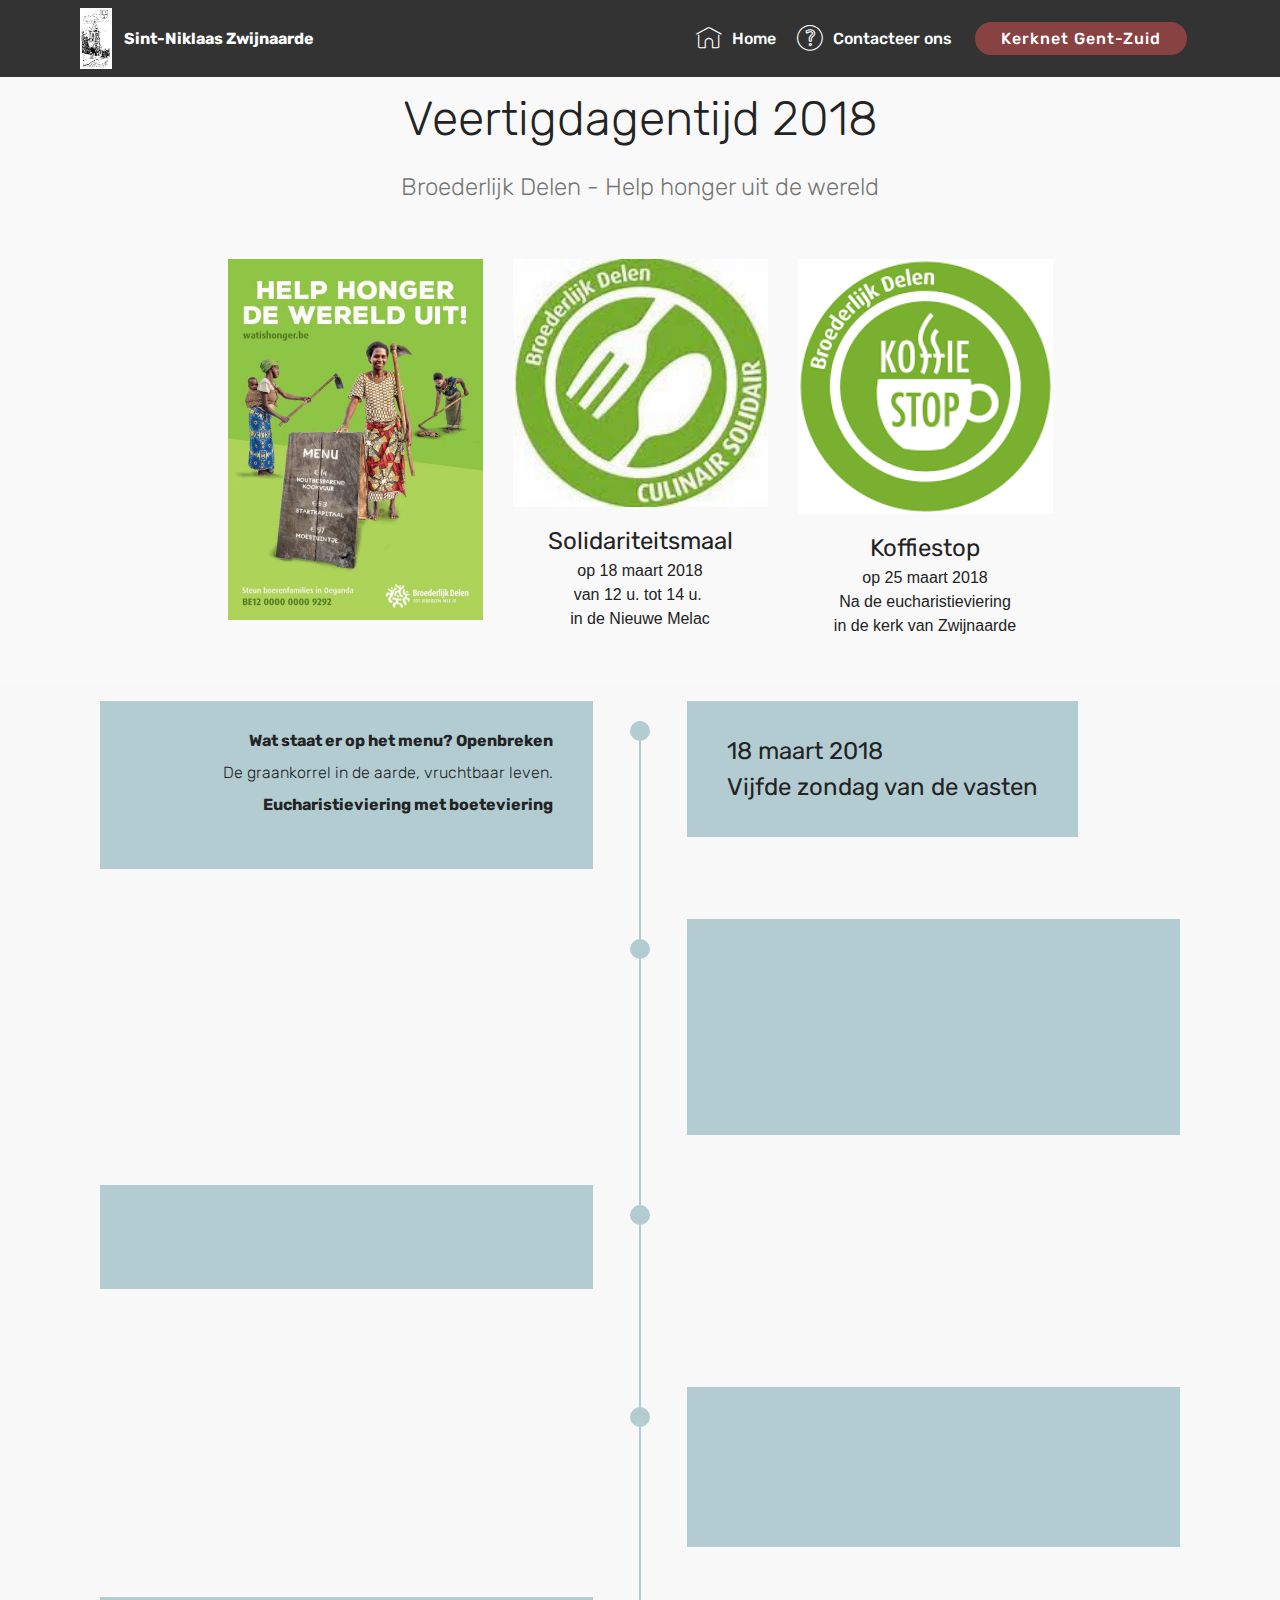
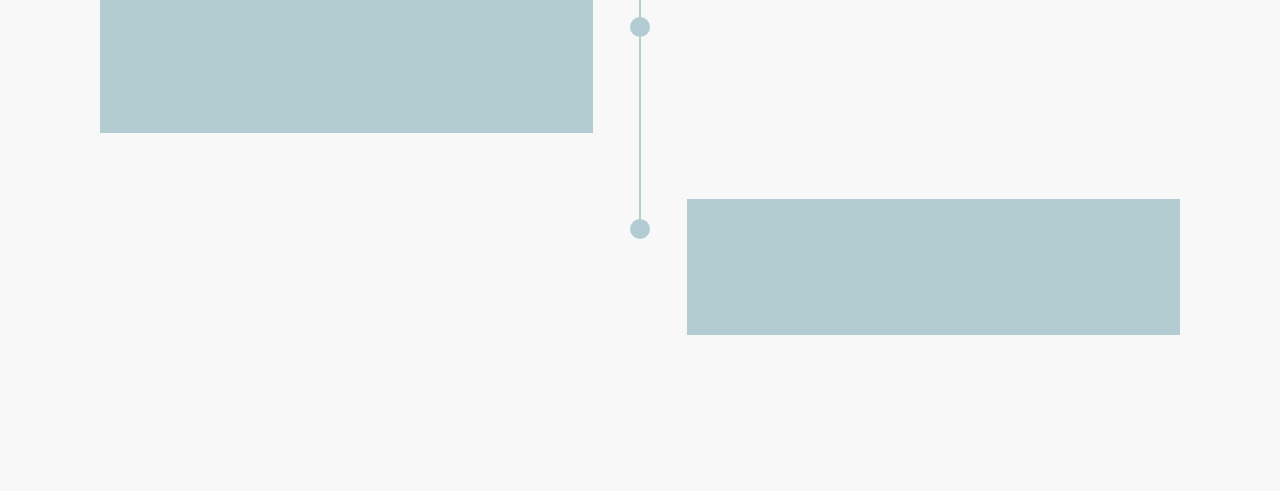
<file: Veertigdagentijd.html>
<!DOCTYPE html>
<html >
<head>
  <!-- Site made with Mobirise Website Builder v4.6.6, https://mobirise.com -->
  <meta charset="UTF-8">
  <meta http-equiv="X-UA-Compatible" content="IE=edge">
  <meta name="generator" content="Mobirise v4.6.6, mobirise.com">
  <meta name="viewport" content="width=device-width, initial-scale=1, minimum-scale=1">
  <link rel="shortcut icon" href="assets/images/tekening-kerk-zw-wit-122x235.png" type="image/x-icon">
  <meta name="description" content="Kalender Veertigdagentijd">
  <title>Veertigdagentijd 2018</title>
  <link rel="stylesheet" href="assets/web/assets/mobirise-icons/mobirise-icons.css">
  <link rel="stylesheet" href="assets/tether/tether.min.css">
  <link rel="stylesheet" href="assets/bootstrap/css/bootstrap.min.css">
  <link rel="stylesheet" href="assets/bootstrap/css/bootstrap-grid.min.css">
  <link rel="stylesheet" href="assets/bootstrap/css/bootstrap-reboot.min.css">
  <link rel="stylesheet" href="assets/dropdown/css/style.css">
  <link rel="stylesheet" href="assets/socicon/css/styles.css">
  <link rel="stylesheet" href="assets/animatecss/animate.min.css">
  <link rel="stylesheet" href="assets/theme/css/style.css">
  <link rel="stylesheet" href="assets/mobirise/css/mbr-additional.css" type="text/css">
  
  
  
</head>
<body>
  <section class="features16 cid-qMcEPnLPy2" id="features16-11">
    
    
    
    <div class="container align-center">
        <h2 class="pb-3 mbr-fonts-style mbr-section-title display-2">
            Veertigdagentijd 2018</h2>
        <h3 class="pb-5 mbr-section-subtitle mbr-fonts-style mbr-light display-5">
            Broederlijk Delen - Help honger uit de wereld</h3>
        <div class="row media-row">
            
        <div class="team-item col-lg-3 col-md-6">
                <div class="item-image">
                    <img src="assets/images/f2392b11-510x722.jpg" alt="" title="">
                </div>
                <div class="item-caption py-3">
                    <div class="item-name px-2">
                        <p class="mbr-fonts-style display-5"></p>
                    </div>
                    <div class="item-role px-2">
                        <p></p>
                    </div>
                    
                </div>
            </div><div class="team-item col-lg-3 col-md-6">
                <div class="item-image">
                    <img src="assets/images/solidariteitsmaal-1-186x180.jpg" alt="" title="">
                </div>
                <div class="item-caption py-3">
                    <div class="item-name px-2">
                        <p class="mbr-fonts-style display-5">
                           Solidariteitsmaal</p>
                    </div>
                    <div class="item-role px-2">
                        <p>op 18 maart 2018<br>van 12 u. tot 14 u.&nbsp;<br>in de Nieuwe Melac</p>
                    </div>
                    
                </div>
            </div><div class="team-item col-lg-3 col-md-6">
                <div class="item-image">
                    <img src="assets/images/koffiestop-225x225.png" alt="" title="">
                </div>
                <div class="item-caption py-3">
                    <div class="item-name px-2">
                        <p class="mbr-fonts-style display-5">Koffiestop</p>
                    </div>
                    <div class="item-role px-2">
                        <p>op 25 maart 2018<br>Na de eucharistieviering<br>in de kerk van Zwijnaarde</p>
                    </div>
                    
                </div>
            </div></div>    
    </div>
</section>

<section class="engine"><a href="https://mobirise.ws/m">drag and drop website maker</a></section><section class="timeline1 cid-qMcEPqVdM5" id="timeline1-12">

    

    

    <div class="container align-center">
        
        

        <div class="container timelines-container" mbri-timelines="">
            <div class="row timeline-element reverse separline">      
                 <div class="timeline-date-panel col-xs-12 col-md-6  align-left">         
                    <div class="time-line-date-content">
                        <p class="mbr-timeline-date mbr-fonts-style display-5">
                            18 maart 2018<br> Vijfde zondag van de vasten    </p>
                    </div>
                </div>
           <span class="iconBackground"></span>
            <div class="col-xs-12 col-md-6 align-right">
                <div class="timeline-text-content">
                    <h4 class="mbr-timeline-title pb-3 mbr-fonts-style display-4"><strong>Wat staat er op het menu? Openbreken<br><br>
</strong><div>De graankorrel in de aarde, vruchtbaar leven.</div><br><div><strong>Eucharistieviering met boeteviering</strong></div></h4>
                    <p class="mbr-timeline-text mbr-fonts-style display-7"></p>
                 </div>
            </div>
            </div>

            <div class="row timeline-element  separline">
                <div class="timeline-date-panel col-xs-12 col-md-6 align-right">
                    <div class="time-line-date-content">
                        <p class="mbr-timeline-date mbr-fonts-style display-5">
                            25 maart 2018<br>Palmzondag</p>
                    </div>
                </div>
                <span class="iconBackground"></span>
                <div class="col-xs-12 col-md-6 align-left ">
                    <div class="timeline-text-content">
                        <h4 class="mbr-timeline-title pb-3 mbr-fonts-style display-4"><div><strong>Wat staat er op het menu? Ingaan</strong></div><br><div>
</div><div>Lijdensverhaal</div><br><div><strong>Palmwijding<br><br>2e collecte voor de partnerorganisaties van Broederlijk Delen</strong></div></h4>
                        <p class="mbr-timeline-text mbr-fonts-style display-7"></p>
                    </div>
                </div>
            </div> 


            <div class="row timeline-element reverse separline">
                <div class="timeline-date-panel col-xs-12 col-md-6  align-left">
                    <div class="time-line-date-content">
                        <p class="mbr-timeline-date mbr-fonts-style display-5">29 maart 2018<br>Witte donderdag &nbsp; &nbsp; &nbsp; &nbsp; &nbsp; &nbsp; &nbsp; &nbsp; &nbsp; &nbsp; &nbsp; &nbsp;</p>
                    </div>
                </div>
                <span class="iconBackground"></span>
                <div class="col-xs-12 col-md-6 align-right">
                    <div class="timeline-text-content">
                        <h4 class="mbr-timeline-title pb-3 mbr-fonts-style display-4">20.00 u.: Avonddienst in de kerk van Zwijnaarde</h4>      
                        <p class="mbr-timeline-text mbr-fonts-style display-4"></p>
                    </div>
                </div>
            </div>

            <div class="row timeline-element  separline">
                <div class="timeline-date-panel col-xs-12 col-md-6 align-right">
                    <div class="time-line-date-content">
                        <p class="mbr-timeline-date mbr-fonts-style display-5">
                            30 maart 2018<br>Goede vrijdag</p>
                    </div>
                </div>
                <span class="iconBackground"></span>
                <div class="col-xs-12 col-md-6 align-left ">
                    <div class="timeline-text-content">
                        <h4 class="mbr-timeline-title pb-3 mbr-fonts-style display-5"></h4>
                        <p class="mbr-timeline-text mbr-fonts-style display-7"></p><p>15.00 u.:&nbsp;&nbsp;&nbsp;&nbsp;Kruisweg iin de kerk van Zwijnaarde<br>20.00 u.: &nbsp;&nbsp;&nbsp;Avonddienst in de kerk van</p><p>&nbsp;&nbsp;&nbsp;&nbsp;&nbsp;&nbsp;&nbsp;&nbsp;&nbsp;&nbsp;&nbsp;&nbsp;&nbsp;&nbsp;&nbsp;&nbsp;&nbsp;&nbsp;&nbsp;Sint-Denijs-Westrem</p><p></p>
                    </div>
                </div>
            </div>


            <div class="row timeline-element reverse separline">
                <div class="timeline-date-panel col-xs-12 col-md-6  align-left">
                    <div class="time-line-date-content">
                        <p class="mbr-timeline-date mbr-fonts-style display-5">31 maart 2018<br>Stille Zaterdag &nbsp; &nbsp; &nbsp; &nbsp; &nbsp; &nbsp; &nbsp; &nbsp; &nbsp; &nbsp; &nbsp; &nbsp;</p>
                    </div>
                </div>
                <span class="iconBackground"></span>
                <div class="col-xs-12 col-md-6 align-right">
                    <div class="timeline-text-content">
                        <h4 class="mbr-timeline-title pb-3 mbr-fonts-style display-4"><strong>Wat staat er op het menu? Leven<br><br></strong>
<div>
</div><div><span style="color: inherit; font-size: 1rem;">20.00 u.: Paaswake in de kerk van Christus Koning</span><br></div></h4>
                        <p class="mbr-timeline-text mbr-fonts-style display-7"></p>
                    </div>
                </div>
            </div>


            <div class="row timeline-element">
                <div class="timeline-date-panel col-xs-12 col-md-6 align-right">
                    <div class="time-line-date-content">
                       <p class="mbr-timeline-date mbr-fonts-style display-5">
                            1 april 2018<br>Pasen</p>
                    </div>
                </div>
                <span class="iconBackground"></span>
                <div class="col-xs-12 col-md-6 align-left ">
                    <div class="timeline-text-content">
                        <h4 class="mbr-timeline-title pb-3 mbr-fonts-style display-5"></h4>
                        <p class="mbr-timeline-text mbr-fonts-style display-4"></p><p>
                            10.00 u.: &nbsp; &nbsp;Plechtige eucharistieviering en Paasgroet<br>&nbsp; &nbsp; &nbsp;&nbsp;&nbsp;&nbsp;&nbsp; &nbsp; &nbsp; &nbsp; &nbsp;&nbsp;in de kerk van Zwijnaarde</p><p></p>
                    </div>
                </div>
            </div>

            

            

            

            

            

            
        </div>
    </div>
</section>

<section class="menu cid-qMcEPu3EGV" once="menu" id="menu1-13">

    

    <nav class="navbar navbar-expand beta-menu navbar-dropdown align-items-center navbar-fixed-top navbar-toggleable-sm">
        <button class="navbar-toggler navbar-toggler-right" type="button" data-toggle="collapse" data-target="#navbarSupportedContent" aria-controls="navbarSupportedContent" aria-expanded="false" aria-label="Toggle navigation">
            <div class="hamburger">
                <span></span>
                <span></span>
                <span></span>
                <span></span>
            </div>
        </button>
        <div class="menu-logo">
            <div class="navbar-brand">
                <span class="navbar-logo">
                    
                         <img src="assets/images/tekening-kerk-zw-wit-122x235.png" alt="Mobirise" title="" style="height: 3.8rem;">
                    
                </span>
                <span class="navbar-caption-wrap"><a class="navbar-caption text-white display-4" href="https://mobirise.com">Sint-Niklaas Zwijnaarde &nbsp; &nbsp; &nbsp; &nbsp; &nbsp; &nbsp; &nbsp; &nbsp; &nbsp; &nbsp;&nbsp;</a></span>
            </div>
        </div>
        <div class="collapse navbar-collapse" id="navbarSupportedContent">
            <ul class="navbar-nav nav-dropdown" data-app-modern-menu="true"><li class="nav-item">
                    <a class="nav-link link text-white display-4" href="index.html#header2-n"><span class="mbri-home mbr-iconfont mbr-iconfont-btn"></span>
                        Home</a>
                </li><li class="nav-item"><a class="nav-link link text-white display-4" href="page3.html#form1-1g"><span class="mbri-question mbr-iconfont mbr-iconfont-btn"></span>
                        Contacteer ons</a></li></ul>
            <div class="navbar-buttons mbr-section-btn"><a class="btn btn-sm btn-primary display-4" href="https://www.kerknet.be/organisatie/parochie-gent-zuid" target="_blank">
                    <font face="MobiriseIcons"><br></font>Kerknet Gent-Zuid</a></div>
        </div>
    </nav>
</section>


  <script src="assets/web/assets/jquery/jquery.min.js"></script>
  <script src="assets/popper/popper.min.js"></script>
  <script src="assets/tether/tether.min.js"></script>
  <script src="assets/bootstrap/js/bootstrap.min.js"></script>
  <script src="assets/smoothscroll/smooth-scroll.js"></script>
  <script src="assets/viewportchecker/jquery.viewportchecker.js"></script>
  <script src="assets/dropdown/js/script.min.js"></script>
  <script src="assets/touchswipe/jquery.touch-swipe.min.js"></script>
  <script src="assets/theme/js/script.js"></script>
  
  
 <div id="scrollToTop" class="scrollToTop mbr-arrow-up"><a style="text-align: center;"><i></i></a></div>
    <input name="animation" type="hidden">
  </body>
</html>
</file>
<file: assets/web/assets/mobirise-icons/mobirise-icons.css>
@font-face {
  font-family: 'MobiriseIcons';
  src:  url('mobirise-icons.eot?spat4u');
  src:  url('mobirise-icons.eot?spat4u#iefix') format('embedded-opentype'),
    url('mobirise-icons.ttf?spat4u') format('truetype'),
    url('mobirise-icons.woff?spat4u') format('woff'),
    url('mobirise-icons.svg?spat4u#MobiriseIcons') format('svg');
  font-weight: normal;
  font-style: normal;
}

[class^="mbri-"], [class*=" mbri-"] {
  /* use !important to prevent issues with browser extensions that change fonts */
  font-family: MobiriseIcons !important;
  speak: none;
  font-style: normal;
  font-weight: normal;
  font-variant: normal;
  text-transform: none;
  line-height: 1;

  /* Better Font Rendering =========== */
  -webkit-font-smoothing: antialiased;
  -moz-osx-font-smoothing: grayscale;
}

.mbri-add-submenu:before {
  content: "\e900";
}
.mbri-alert:before {
  content: "\e901";
}
.mbri-align-center:before {
  content: "\e902";
}
.mbri-align-justify:before {
  content: "\e903";
}
.mbri-align-left:before {
  content: "\e904";
}
.mbri-align-right:before {
  content: "\e905";
}
.mbri-android:before {
  content: "\e906";
}
.mbri-apple:before {
  content: "\e907";
}
.mbri-arrow-down:before {
  content: "\e908";
}
.mbri-arrow-next:before {
  content: "\e909";
}
.mbri-arrow-prev:before {
  content: "\e90a";
}
.mbri-arrow-up:before {
  content: "\e90b";
}
.mbri-bold:before {
  content: "\e90c";
}
.mbri-bookmark:before {
  content: "\e90d";
}
.mbri-bootstrap:before {
  content: "\e90e";
}
.mbri-briefcase:before {
  content: "\e90f";
}
.mbri-browse:before {
  content: "\e910";
}
.mbri-bulleted-list:before {
  content: "\e911";
}
.mbri-calendar:before {
  content: "\e912";
}
.mbri-camera:before {
  content: "\e913";
}
.mbri-cart-add:before {
  content: "\e914";
}
.mbri-cart-full:before {
  content: "\e915";
}
.mbri-cash:before {
  content: "\e916";
}
.mbri-change-style:before {
  content: "\e917";
}
.mbri-chat:before {
  content: "\e918";
}
.mbri-clock:before {
  content: "\e919";
}
.mbri-close:before {
  content: "\e91a";
}
.mbri-cloud:before {
  content: "\e91b";
}
.mbri-code:before {
  content: "\e91c";
}
.mbri-contact-form:before {
  content: "\e91d";
}
.mbri-credit-card:before {
  content: "\e91e";
}
.mbri-cursor-click:before {
  content: "\e91f";
}
.mbri-cust-feedback:before {
  content: "\e920";
}
.mbri-database:before {
  content: "\e921";
}
.mbri-delivery:before {
  content: "\e922";
}
.mbri-desktop:before {
  content: "\e923";
}
.mbri-devices:before {
  content: "\e924";
}
.mbri-down:before {
  content: "\e925";
}
.mbri-download:before {
  content: "\e989";
}
.mbri-drag-n-drop:before {
  content: "\e927";
}
.mbri-drag-n-drop2:before {
  content: "\e928";
}
.mbri-edit:before {
  content: "\e929";
}
.mbri-edit2:before {
  content: "\e92a";
}
.mbri-error:before {
  content: "\e92b";
}
.mbri-extension:before {
  content: "\e92c";
}
.mbri-features:before {
  content: "\e92d";
}
.mbri-file:before {
  content: "\e92e";
}
.mbri-flag:before {
  content: "\e92f";
}
.mbri-folder:before {
  content: "\e930";
}
.mbri-gift:before {
  content: "\e931";
}
.mbri-github:before {
  content: "\e932";
}
.mbri-globe:before {
  content: "\e933";
}
.mbri-globe-2:before {
  content: "\e934";
}
.mbri-growing-chart:before {
  content: "\e935";
}
.mbri-hearth:before {
  content: "\e936";
}
.mbri-help:before {
  content: "\e937";
}
.mbri-home:before {
  content: "\e938";
}
.mbri-hot-cup:before {
  content: "\e939";
}
.mbri-idea:before {
  content: "\e93a";
}
.mbri-image-gallery:before {
  content: "\e93b";
}
.mbri-image-slider:before {
  content: "\e93c";
}
.mbri-info:before {
  content: "\e93d";
}
.mbri-italic:before {
  content: "\e93e";
}
.mbri-key:before {
  content: "\e93f";
}
.mbri-laptop:before {
  content: "\e940";
}
.mbri-layers:before {
  content: "\e941";
}
.mbri-left-right:before {
  content: "\e942";
}
.mbri-left:before {
  content: "\e943";
}
.mbri-letter:before {
  content: "\e944";
}
.mbri-like:before {
  content: "\e945";
}
.mbri-link:before {
  content: "\e946";
}
.mbri-lock:before {
  content: "\e947";
}
.mbri-login:before {
  content: "\e948";
}
.mbri-logout:before {
  content: "\e949";
}
.mbri-magic-stick:before {
  content: "\e94a";
}
.mbri-map-pin:before {
  content: "\e94b";
}
.mbri-menu:before {
  content: "\e94c";
}
.mbri-mobile:before {
  content: "\e94d";
}
.mbri-mobile2:before {
  content: "\e94e";
}
.mbri-mobirise:before {
  content: "\e94f";
}
.mbri-more-horizontal:before {
  content: "\e950";
}
.mbri-more-vertical:before {
  content: "\e951";
}
.mbri-music:before {
  content: "\e952";
}
.mbri-new-file:before {
  content: "\e953";
}
.mbri-numbered-list:before {
  content: "\e954";
}
.mbri-opened-folder:before {
  content: "\e955";
}
.mbri-pages:before {
  content: "\e956";
}
.mbri-paper-plane:before {
  content: "\e957";
}
.mbri-paperclip:before {
  content: "\e958";
}
.mbri-photo:before {
  content: "\e959";
}
.mbri-photos:before {
  content: "\e95a";
}
.mbri-pin:before {
  content: "\e95b";
}
.mbri-play:before {
  content: "\e95c";
}
.mbri-plus:before {
  content: "\e95d";
}
.mbri-preview:before {
  content: "\e95e";
}
.mbri-print:before {
  content: "\e95f";
}
.mbri-protect:before {
  content: "\e960";
}
.mbri-question:before {
  content: "\e961";
}
.mbri-quote-left:before {
  content: "\e962";
}
.mbri-quote-right:before {
  content: "\e963";
}
.mbri-refresh:before {
  content: "\e964";
}
.mbri-responsive:before {
  content: "\e965";
}
.mbri-right:before {
  content: "\e966";
}
.mbri-rocket:before {
  content: "\e967";
}
.mbri-sad-face:before {
  content: "\e968";
}
.mbri-sale:before {
  content: "\e969";
}
.mbri-save:before {
  content: "\e96a";
}
.mbri-search:before {
  content: "\e96b";
}
.mbri-setting:before {
  content: "\e96c";
}
.mbri-setting2:before {
  content: "\e96d";
}
.mbri-setting3:before {
  content: "\e96e";
}
.mbri-share:before {
  content: "\e96f";
}
.mbri-shopping-bag:before {
  content: "\e970";
}
.mbri-shopping-basket:before {
  content: "\e971";
}
.mbri-shopping-cart:before {
  content: "\e972";
}
.mbri-sites:before {
  content: "\e973";
}
.mbri-smile-face:before {
  content: "\e974";
}
.mbri-speed:before {
  content: "\e975";
}
.mbri-star:before {
  content: "\e976";
}
.mbri-success:before {
  content: "\e977";
}
.mbri-sun:before {
  content: "\e978";
}
.mbri-sun2:before {
  content: "\e979";
}
.mbri-tablet:before {
  content: "\e97a";
}
.mbri-tablet-vertical:before {
  content: "\e97b";
}
.mbri-target:before {
  content: "\e97c";
}
.mbri-timer:before {
  content: "\e97d";
}
.mbri-to-ftp:before {
  content: "\e97e";
}
.mbri-to-local-drive:before {
  content: "\e97f";
}
.mbri-touch-swipe:before {
  content: "\e980";
}
.mbri-touch:before {
  content: "\e981";
}
.mbri-trash:before {
  content: "\e982";
}
.mbri-underline:before {
  content: "\e983";
}
.mbri-unlink:before {
  content: "\e984";
}
.mbri-unlock:before {
  content: "\e985";
}
.mbri-up-down:before {
  content: "\e986";
}
.mbri-up:before {
  content: "\e987";
}
.mbri-update:before {
  content: "\e988";
}
.mbri-upload:before {
 content: "\e926"; 
}
.mbri-user:before {
  content: "\e98a";
}
.mbri-user2:before {
  content: "\e98b";
}
.mbri-users:before {
  content: "\e98c";
}
.mbri-video:before {
  content: "\e98d";
}
.mbri-video-play:before {
  content: "\e98e";
}
.mbri-watch:before {
  content: "\e98f";
}
.mbri-website-theme:before {
  content: "\e990";
}
.mbri-wifi:before {
  content: "\e991";
}
.mbri-windows:before {
  content: "\e992";
}
.mbri-zoom-out:before {
  content: "\e993";
}
.mbri-redo:before {
  content: "\e994";
}
.mbri-undo:before {
  content: "\e995";
}
</file>
<file: assets/socicon/css/styles.css>
@charset "UTF-8";

@font-face {
  font-family: "socicon";
  src:url("../fonts/socicon.eot");
  src:url("../fonts/socicon.eot?#iefix") format("embedded-opentype"),
    url("../fonts/socicon.woff") format("woff"),
    url("../fonts/socicon.ttf") format("truetype"),
    url("../fonts/socicon.svg#socicon") format("svg");
  font-weight: normal;
  font-style: normal;

}

[data-icon]:before {
  font-family: "socicon" !important;
  content: attr(data-icon);
  font-style: normal !important;
  font-weight: normal !important;
  font-variant: normal !important;
  text-transform: none !important;
  speak: none;
  line-height: 1;
  -webkit-font-smoothing: antialiased;
  -moz-osx-font-smoothing: grayscale;
}

[class^="socicon-"]:before,
[class*=" socicon-"]:before {
  font-family: "socicon" !important;
  font-style: normal !important;
  font-weight: normal !important;
  font-variant: normal !important;
  text-transform: none !important;
  speak: none;
  line-height: 1;
  -webkit-font-smoothing: antialiased;
  -moz-osx-font-smoothing: grayscale;
}

.socicon-modelmayhem:before {
  content: "\e000";
}
.socicon-mixcloud:before {
  content: "\e001";
}
.socicon-drupal:before {
  content: "\e002";
}
.socicon-swarm:before {
  content: "\e003";
}
.socicon-istock:before {
  content: "\e004";
}
.socicon-yammer:before {
  content: "\e005";
}
.socicon-ello:before {
  content: "\e006";
}
.socicon-stackoverflow:before {
  content: "\e007";
}
.socicon-persona:before {
  content: "\e008";
}
.socicon-triplej:before {
  content: "\e009";
}
.socicon-houzz:before {
  content: "\e00a";
}
.socicon-rss:before {
  content: "\e00b";
}
.socicon-paypal:before {
  content: "\e00c";
}
.socicon-odnoklassniki:before {
  content: "\e00d";
}
.socicon-airbnb:before {
  content: "\e00e";
}
.socicon-periscope:before {
  content: "\e00f";
}
.socicon-outlook:before {
  content: "\e010";
}
.socicon-coderwall:before {
  content: "\e011";
}
.socicon-tripadvisor:before {
  content: "\e012";
}
.socicon-appnet:before {
  content: "\e013";
}
.socicon-goodreads:before {
  content: "\e014";
}
.socicon-tripit:before {
  content: "\e015";
}
.socicon-lanyrd:before {
  content: "\e016";
}
.socicon-slideshare:before {
  content: "\e017";
}
.socicon-buffer:before {
  content: "\e018";
}
.socicon-disqus:before {
  content: "\e019";
}
.socicon-vkontakte:before {
  content: "\e01a";
}
.socicon-whatsapp:before {
  content: "\e01b";
}
.socicon-patreon:before {
  content: "\e01c";
}
.socicon-storehouse:before {
  content: "\e01d";
}
.socicon-pocket:before {
  content: "\e01e";
}
.socicon-mail:before {
  content: "\e01f";
}
.socicon-blogger:before {
  content: "\e020";
}
.socicon-technorati:before {
  content: "\e021";
}
.socicon-reddit:before {
  content: "\e022";
}
.socicon-dribbble:before {
  content: "\e023";
}
.socicon-stumbleupon:before {
  content: "\e024";
}
.socicon-digg:before {
  content: "\e025";
}
.socicon-envato:before {
  content: "\e026";
}
.socicon-behance:before {
  content: "\e027";
}
.socicon-delicious:before {
  content: "\e028";
}
.socicon-deviantart:before {
  content: "\e029";
}
.socicon-forrst:before {
  content: "\e02a";
}
.socicon-play:before {
  content: "\e02b";
}
.socicon-zerply:before {
  content: "\e02c";
}
.socicon-wikipedia:before {
  content: "\e02d";
}
.socicon-apple:before {
  content: "\e02e";
}
.socicon-flattr:before {
  content: "\e02f";
}
.socicon-github:before {
  content: "\e030";
}
.socicon-renren:before {
  content: "\e031";
}
.socicon-friendfeed:before {
  content: "\e032";
}
.socicon-newsvine:before {
  content: "\e033";
}
.socicon-identica:before {
  content: "\e034";
}
.socicon-bebo:before {
  content: "\e035";
}
.socicon-zynga:before {
  content: "\e036";
}
.socicon-steam:before {
  content: "\e037";
}
.socicon-xbox:before {
  content: "\e038";
}
.socicon-windows:before {
  content: "\e039";
}
.socicon-qq:before {
  content: "\e03a";
}
.socicon-douban:before {
  content: "\e03b";
}
.socicon-meetup:before {
  content: "\e03c";
}
.socicon-playstation:before {
  content: "\e03d";
}
.socicon-android:before {
  content: "\e03e";
}
.socicon-snapchat:before {
  content: "\e03f";
}
.socicon-twitter:before {
  content: "\e040";
}
.socicon-facebook:before {
  content: "\e041";
}
.socicon-googleplus:before {
  content: "\e042";
}
.socicon-pinterest:before {
  content: "\e043";
}
.socicon-foursquare:before {
  content: "\e044";
}
.socicon-yahoo:before {
  content: "\e045";
}
.socicon-skype:before {
  content: "\e046";
}
.socicon-yelp:before {
  content: "\e047";
}
.socicon-feedburner:before {
  content: "\e048";
}
.socicon-linkedin:before {
  content: "\e049";
}
.socicon-viadeo:before {
  content: "\e04a";
}
.socicon-xing:before {
  content: "\e04b";
}
.socicon-myspace:before {
  content: "\e04c";
}
.socicon-soundcloud:before {
  content: "\e04d";
}
.socicon-spotify:before {
  content: "\e04e";
}
.socicon-grooveshark:before {
  content: "\e04f";
}
.socicon-lastfm:before {
  content: "\e050";
}
.socicon-youtube:before {
  content: "\e051";
}
.socicon-vimeo:before {
  content: "\e052";
}
.socicon-dailymotion:before {
  content: "\e053";
}
.socicon-vine:before {
  content: "\e054";
}
.socicon-flickr:before {
  content: "\e055";
}
.socicon-500px:before {
  content: "\e056";
}
.socicon-wordpress:before {
  content: "\e058";
}
.socicon-tumblr:before {
  content: "\e059";
}
.socicon-twitch:before {
  content: "\e05a";
}
.socicon-8tracks:before {
  content: "\e05b";
}
.socicon-amazon:before {
  content: "\e05c";
}
.socicon-icq:before {
  content: "\e05d";
}
.socicon-smugmug:before {
  content: "\e05e";
}
.socicon-ravelry:before {
  content: "\e05f";
}
.socicon-weibo:before {
  content: "\e060";
}
.socicon-baidu:before {
  content: "\e061";
}
.socicon-angellist:before {
  content: "\e062";
}
.socicon-ebay:before {
  content: "\e063";
}
.socicon-imdb:before {
  content: "\e064";
}
.socicon-stayfriends:before {
  content: "\e065";
}
.socicon-residentadvisor:before {
  content: "\e066";
}
.socicon-google:before {
  content: "\e067";
}
.socicon-yandex:before {
  content: "\e068";
}
.socicon-sharethis:before {
  content: "\e069";
}
.socicon-bandcamp:before {
  content: "\e06a";
}
.socicon-itunes:before {
  content: "\e06b";
}
.socicon-deezer:before {
  content: "\e06c";
}
.socicon-telegram:before {
  content: "\e06e";
}
.socicon-openid:before {
  content: "\e06f";
}
.socicon-amplement:before {
  content: "\e070";
}
.socicon-viber:before {
  content: "\e071";
}
.socicon-zomato:before {
  content: "\e072";
}
.socicon-draugiem:before {
  content: "\e074";
}
.socicon-endomodo:before {
  content: "\e075";
}
.socicon-filmweb:before {
  content: "\e076";
}
.socicon-stackexchange:before {
  content: "\e077";
}
.socicon-wykop:before {
  content: "\e078";
}
.socicon-teamspeak:before {
  content: "\e079";
}
.socicon-teamviewer:before {
  content: "\e07a";
}
.socicon-ventrilo:before {
  content: "\e07b";
}
.socicon-younow:before {
  content: "\e07c";
}
.socicon-raidcall:before {
  content: "\e07d";
}
.socicon-mumble:before {
  content: "\e07e";
}
.socicon-medium:before {
  content: "\e06d";
}
.socicon-bebee:before {
  content: "\e07f";
}
.socicon-hitbox:before {
  content: "\e080";
}
.socicon-reverbnation:before {
  content: "\e081";
}
.socicon-formulr:before {
  content: "\e082";
}
.socicon-instagram:before {
  content: "\e057";
}
.socicon-battlenet:before {
  content: "\e083";
}
.socicon-chrome:before {
  content: "\e084";
}
.socicon-discord:before {
  content: "\e086";
}
.socicon-issuu:before {
  content: "\e087";
}
.socicon-macos:before {
  content: "\e088";
}
.socicon-firefox:before {
  content: "\e089";
}
.socicon-opera:before {
  content: "\e08d";
}
.socicon-keybase:before {
  content: "\e090";
}
.socicon-alliance:before {
  content: "\e091";
}
.socicon-livejournal:before {
  content: "\e092";
}
.socicon-googlephotos:before {
  content: "\e093";
}
.socicon-horde:before {
  content: "\e094";
}
.socicon-etsy:before {
  content: "\e095";
}
.socicon-zapier:before {
  content: "\e096";
}
.socicon-google-scholar:before {
  content: "\e097";
}
.socicon-researchgate:before {
  content: "\e098";
}
.socicon-wechat:before {
  content: "\e099";
}
.socicon-strava:before {
  content: "\e09a";
}
.socicon-line:before {
  content: "\e09b";
}
.socicon-lyft:before {
  content: "\e09c";
}
.socicon-uber:before {
  content: "\e09d";
}
.socicon-songkick:before {
  content: "\e09e";
}
.socicon-viewbug:before {
  content: "\e09f";
}
.socicon-googlegroups:before {
  content: "\e0a0";
}
.socicon-quora:before {
  content: "\e073";
}
.socicon-diablo:before {
  content: "\e085";
}
.socicon-blizzard:before {
  content: "\e0a1";
}
.socicon-hearthstone:before {
  content: "\e08b";
}
.socicon-heroes:before {
  content: "\e08a";
}
.socicon-overwatch:before {
  content: "\e08c";
}
.socicon-warcraft:before {
  content: "\e08e";
}
.socicon-starcraft:before {
  content: "\e08f";
}
.socicon-beam:before {
  content: "\e0a2";
}
.socicon-curse:before {
  content: "\e0a3";
}
.socicon-player:before {
  content: "\e0a4";
}
.socicon-streamjar:before {
  content: "\e0a5";
}
.socicon-nintendo:before {
  content: "\e0a6";
}
.socicon-hellocoton:before {
  content: "\e0a7";
}
</file>
<file: assets/dropdown/css/style.css>
.navbar-dropdown {
  left: 0;
  padding: 0;
  position: absolute;
  right: 0;
  top: 0;
  transition: all 0.45s ease;
  z-index: 1030;
  background: #282828; }
  .navbar-dropdown .navbar-logo {
    margin-right: 0.8rem;
    transition: margin 0.3s ease-in-out;
    vertical-align: middle; }
    .navbar-dropdown .navbar-logo img {
      height: 3.125rem;
      transition: all 0.3s ease-in-out; }
    .navbar-dropdown .navbar-logo.mbr-iconfont {
      font-size: 3.125rem;
      line-height: 3.125rem; }
  .navbar-dropdown .navbar-caption {
    font-weight: 700;
    white-space: normal;
    vertical-align: -4px;
    line-height: 3.125rem !important; }
    .navbar-dropdown .navbar-caption, .navbar-dropdown .navbar-caption:hover {
      color: inherit;
      text-decoration: none; }
  .navbar-dropdown .mbr-iconfont + .navbar-caption {
    vertical-align: -1px; }
  .navbar-dropdown.navbar-fixed-top {
    position: fixed; }
  .navbar-dropdown .navbar-brand span {
    vertical-align: -4px; }
  .navbar-dropdown.bg-color.transparent {
    background: none; }
  .navbar-dropdown.navbar-short .navbar-brand {
    padding: 0.625rem 0; }
    .navbar-dropdown.navbar-short .navbar-brand span {
      vertical-align: -1px; }
  .navbar-dropdown.navbar-short .navbar-caption {
    line-height: 2.375rem !important;
    vertical-align: -2px; }
  .navbar-dropdown.navbar-short .navbar-logo {
    margin-right: 0.5rem; }
    .navbar-dropdown.navbar-short .navbar-logo img {
      height: 2.375rem; }
    .navbar-dropdown.navbar-short .navbar-logo.mbr-iconfont {
      font-size: 2.375rem;
      line-height: 2.375rem; }
  .navbar-dropdown.navbar-short .mbr-table-cell {
    height: 3.625rem; }
  .navbar-dropdown .navbar-close {
    left: 0.6875rem;
    position: fixed;
    top: 0.75rem;
    z-index: 1000; }
  .navbar-dropdown .hamburger-icon {
    content: "";
    display: inline-block;
    vertical-align: middle;
    width: 16px;
    -webkit-box-shadow: 0 -6px 0 1px #282828,0 0 0 1px #282828,0 6px 0 1px #282828;
    -moz-box-shadow: 0 -6px 0 1px #282828,0 0 0 1px #282828,0 6px 0 1px #282828;
    box-shadow: 0 -6px 0 1px #282828,0 0 0 1px #282828,0 6px 0 1px #282828; }

.dropdown-menu .dropdown-toggle[data-toggle="dropdown-submenu"]::after {
  border-bottom: 0.35em solid transparent;
  border-left: 0.35em solid;
  border-right: 0;
  border-top: 0.35em solid transparent;
  margin-left: 0.3rem; }

.dropdown-menu .dropdown-item:focus {
  outline: 0; }

.nav-dropdown {
  font-size: 0.75rem;
  font-weight: 500;
  height: auto !important; }
  .nav-dropdown .nav-btn {
    padding-left: 1rem; }
  .nav-dropdown .link {
    margin: .667em 1.667em;
    font-weight: 500;
    padding: 0;
    transition: color .2s ease-in-out; }
    .nav-dropdown .link.dropdown-toggle {
      margin-right: 2.583em; }
      .nav-dropdown .link.dropdown-toggle::after {
        margin-left: .25rem;
        border-top: 0.35em solid;
        border-right: 0.35em solid transparent;
        border-left: 0.35em solid transparent;
        border-bottom: 0; }
      .nav-dropdown .link.dropdown-toggle[aria-expanded="true"] {
        margin: 0;
        padding: 0.667em 3.263em  0.667em 1.667em; }
  .nav-dropdown .link::after,
  .nav-dropdown .dropdown-item::after {
    color: inherit; }
  .nav-dropdown .btn {
    font-size: 0.75rem;
    font-weight: 700;
    letter-spacing: 0;
    margin-bottom: 0;
    padding-left: 1.25rem;
    padding-right: 1.25rem; }
  .nav-dropdown .dropdown-menu {
    border-radius: 0;
    border: 0;
    left: 0;
    margin: 0;
    padding-bottom: 1.25rem;
    padding-top: 1.25rem;
    position: relative; }
  .nav-dropdown .dropdown-submenu {
    margin-left: 0.125rem;
    top: 0; }
  .nav-dropdown .dropdown-item {
    font-weight: 500;
    line-height: 2;
    padding: 0.3846em 4.615em 0.3846em 1.5385em;
    position: relative;
    transition: color .2s ease-in-out, background-color .2s ease-in-out; }
    .nav-dropdown .dropdown-item::after {
      margin-top: -0.3077em;
      position: absolute;
      right: 1.1538em;
      top: 50%; }
    .nav-dropdown .dropdown-item:focus, .nav-dropdown .dropdown-item:hover {
      background: none; }

@media (max-width: 767px) {
  .nav-dropdown.navbar-toggleable-sm {
    bottom: 0;
    display: none;
    left: 0;
    overflow-x: hidden;
    position: fixed;
    top: 0;
    transform: translateX(-100%);
    -ms-transform: translateX(-100%);
    -webkit-transform: translateX(-100%);
    width: 18.75rem;
    z-index: 999; } }
.nav-dropdown.navbar-toggleable-xl {
  bottom: 0;
  display: none;
  left: 0;
  overflow-x: hidden;
  position: fixed;
  top: 0;
  transform: translateX(-100%);
  -ms-transform: translateX(-100%);
  -webkit-transform: translateX(-100%);
  width: 18.75rem;
  z-index: 999; }

.nav-dropdown-sm {
  display: block !important;
  overflow-x: hidden;
  overflow: auto;
  padding-top: 3.875rem; }
  .nav-dropdown-sm::after {
    content: "";
    display: block;
    height: 3rem;
    width: 100%; }
  .nav-dropdown-sm.collapse.in ~ .navbar-close {
    display: block !important; }
  .nav-dropdown-sm.collapsing, .nav-dropdown-sm.collapse.in {
    transform: translateX(0);
    -ms-transform: translateX(0);
    -webkit-transform: translateX(0);
    transition: all 0.25s ease-out;
    -webkit-transition: all 0.25s ease-out;
    background: #282828; }
  .nav-dropdown-sm.collapsing[aria-expanded="false"] {
    transform: translateX(-100%);
    -ms-transform: translateX(-100%);
    -webkit-transform: translateX(-100%); }
  .nav-dropdown-sm .nav-item {
    display: block;
    margin-left: 0 !important;
    padding-left: 0; }
  .nav-dropdown-sm .link,
  .nav-dropdown-sm .dropdown-item {
    border-top: 1px dotted rgba(255, 255, 255, 0.1);
    font-size: 0.8125rem;
    line-height: 1.6;
    margin: 0 !important;
    padding: 0.875rem 2.4rem 0.875rem 1.5625rem !important;
    position: relative;
    white-space: normal; }
    .nav-dropdown-sm .link:focus, .nav-dropdown-sm .link:hover,
    .nav-dropdown-sm .dropdown-item:focus,
    .nav-dropdown-sm .dropdown-item:hover {
      background: rgba(0, 0, 0, 0.2) !important;
      color: #c0a375; }
  .nav-dropdown-sm .nav-btn {
    position: relative;
    padding: 1.5625rem 1.5625rem 0 1.5625rem; }
    .nav-dropdown-sm .nav-btn::before {
      border-top: 1px dotted rgba(255, 255, 255, 0.1);
      content: "";
      left: 0;
      position: absolute;
      top: 0;
      width: 100%; }
    .nav-dropdown-sm .nav-btn + .nav-btn {
      padding-top: 0.625rem; }
      .nav-dropdown-sm .nav-btn + .nav-btn::before {
        display: none; }
  .nav-dropdown-sm .btn {
    padding: 0.625rem 0; }
  .nav-dropdown-sm .dropdown-toggle[data-toggle="dropdown-submenu"]::after {
    margin-left: .25rem;
    border-top: 0.35em solid;
    border-right: 0.35em solid transparent;
    border-left: 0.35em solid transparent;
    border-bottom: 0; }
  .nav-dropdown-sm .dropdown-toggle[data-toggle="dropdown-submenu"][aria-expanded="true"]::after {
    border-top: 0;
    border-right: 0.35em solid transparent;
    border-left: 0.35em solid transparent;
    border-bottom: 0.35em solid; }
  .nav-dropdown-sm .dropdown-menu {
    margin: 0;
    padding: 0;
    position: relative;
    top: 0;
    left: 0;
    width: 100%;
    border: 0;
    float: none;
    border-radius: 0;
    background: none; }
  .nav-dropdown-sm .dropdown-submenu {
    left: 100%;
    margin-left: 0.125rem;
    margin-top: -1.25rem;
    top: 0; }

.navbar-toggleable-sm .nav-dropdown .dropdown-menu {
  position: absolute; }

.navbar-toggleable-sm .nav-dropdown .dropdown-submenu {
  left: 100%;
  margin-left: 0.125rem;
  margin-top: -1.25rem;
  top: 0; }

.navbar-toggleable-sm.opened .nav-dropdown .dropdown-menu {
  position: relative; }

.navbar-toggleable-sm.opened .nav-dropdown .dropdown-submenu {
  left: 0;
  margin-left: 00rem;
  margin-top: 0rem;
  top: 0; }

.is-builder .nav-dropdown.collapsing {
  transition: none !important; }

/*# sourceMappingURL=style.css.map */
</file>
<file: assets/theme/css/style.css>
/*!
 * Mobirise v4 theme (https://mobirise.com/)
 * Copyright 2017 Mobirise
 */
section {
  background-color: #eeeeee; }

section,
.container,
.container-fluid {
  position: relative;
  word-wrap: break-word; }

a.mbr-iconfont:hover {
  text-decoration: none; }

.article .lead p, .article .lead ul, .article .lead ol, .article .lead pre, .article .lead blockquote {
  margin-bottom: 0; }

a {
  font-style: normal;
  font-weight: 400;
  cursor: pointer; }
  a, a:hover {
    text-decoration: none; }

figure {
  margin-bottom: 0; }

body {
  color: #232323; }

h1, h2, h3, h4, h5, h6,
.h1, .h2, .h3, .h4, .h5, .h6,
.display-1, .display-2, .display-3, .display-4 {
  line-height: 1;
  word-break: break-word;
  word-wrap: break-word; }

b, strong {
  font-weight: bold; }

blockquote {
  padding: 10px 0 10px 20px;
  position: relative;
  border-left: 2px solid;
  border-color: #ff3366; }

input:-webkit-autofill, input:-webkit-autofill:hover, input:-webkit-autofill:focus, input:-webkit-autofill:active {
  transition-delay: 9999s;
  transition-property: background-color, color; }

textarea[type="hidden"] {
  display: none; }

body {
  position: relative; }

section {
  background-position: 50% 50%;
  background-repeat: no-repeat;
  background-size: cover; }
  section .mbr-background-video,
  section .mbr-background-video-preview {
    position: absolute;
    bottom: 0;
    left: 0;
    right: 0;
    top: 0; }

.hidden {
  visibility: hidden; }

.mbr-z-index20 {
  z-index: 20; }

/*! Base colors */
.mbr-white {
  color: #ffffff; }

.mbr-black {
  color: #000000; }

.mbr-bg-white {
  background-color: #ffffff; }

.mbr-bg-black {
  background-color: #000000; }

/*! Text-aligns */
.align-left {
  text-align: left; }

.align-center {
  text-align: center; }

.align-right {
  text-align: right; }

@media (max-width: 767px) {
  .align-left, .align-center, .align-right, .mbr-section-btn, .mbr-section-title {
    text-align: center; } }
/*! Font-weight  */
.mbr-light {
  font-weight: 300; }

.mbr-regular {
  font-weight: 400; }

.mbr-semibold {
  font-weight: 500; }

.mbr-bold {
  font-weight: 700; }

/*! Media  */
.media-size-item {
  -webkit-flex: 1 1 auto;
  -moz-flex: 1 1 auto;
  -ms-flex: 1 1 auto;
  -o-flex: 1 1 auto;
  flex: 1 1 auto; }

.media-content {
  -webkit-flex-basis: 100%;
  flex-basis: 100%; }

.media-container-row {
  display: -ms-flexbox;
  display: -webkit-flex;
  display: flex;
  -webkit-flex-direction: row;
  -ms-flex-direction: row;
  flex-direction: row;
  -webkit-flex-wrap: wrap;
  -ms-flex-wrap: wrap;
  flex-wrap: wrap;
  -webkit-justify-content: center;
  -ms-flex-pack: center;
  justify-content: center;
  -webkit-align-content: center;
  -ms-flex-line-pack: center;
  align-content: center;
  -webkit-align-items: start;
  -ms-flex-align: start;
  align-items: start; }
  .media-container-row .media-size-item {
    width: 400px; }

.media-container-column {
  display: -ms-flexbox;
  display: -webkit-flex;
  display: flex;
  -webkit-flex-direction: column;
  -ms-flex-direction: column;
  flex-direction: column;
  -webkit-flex-wrap: wrap;
  -ms-flex-wrap: wrap;
  flex-wrap: wrap;
  -webkit-justify-content: center;
  -ms-flex-pack: center;
  justify-content: center;
  -webkit-align-content: center;
  -ms-flex-line-pack: center;
  align-content: center;
  -webkit-align-items: stretch;
  -ms-flex-align: stretch;
  align-items: stretch; }
  .media-container-column > * {
    width: 100%; }

@media (min-width: 992px) {
  .media-container-row {
    -webkit-flex-wrap: nowrap;
    -ms-flex-wrap: nowrap;
    flex-wrap: nowrap; } }
figure {
  overflow: hidden; }

figure[mbr-media-size] {
  transition: width 0.1s; }

.mbr-figure img, .mbr-figure iframe {
  display: block;
  width: 100%; }

.card {
  background-color: transparent;
  border: none; }

.card-img {
  text-align: center;
  flex-shrink: 0; }

.media {
  max-width: 100%;
  margin: 0 auto; }

.mbr-figure {
  -ms-flex-item-align: center;
  -ms-grid-row-align: center;
  -webkit-align-self: center;
  align-self: center; }

.media-container > div {
  max-width: 100%; }

.mbr-figure img, .card-img img {
  width: 100%; }

@media (max-width: 991px) {
  .media-size-item {
    width: auto !important; }

  .media {
    width: auto; }

  .mbr-figure {
    width: 100% !important; } }
/*! Buttons */
.mbr-section-btn {
  margin-left: -.25rem;
  margin-right: -.25rem;
  font-size: 0; }

nav .mbr-section-btn {
  margin-left: 0rem;
  margin-right: 0rem; }

/*! Btn icon margin */
.btn .mbr-iconfont, .btn.btn-sm .mbr-iconfont {
  cursor: pointer;
  margin-right: 0.5rem; }

.btn.btn-md .mbr-iconfont, .btn.btn-md .mbr-iconfont {
  margin-right: 0.8rem; }

.mbr-regular {
  font-weight: 400; }

.mbr-semibold {
  font-weight: 500; }

.mbr-bold {
  font-weight: 700; }

[type="submit"] {
  -webkit-appearance: none; }

/*! Full-screen */
.mbr-fullscreen .mbr-overlay {
  min-height: 100vh; }

.mbr-fullscreen {
  display: flex;
  display: -webkit-flex;
  display: -moz-flex;
  display: -ms-flex;
  display: -o-flex;
  align-items: center;
  -webkit-align-items: center;
  min-height: 100vh;
  padding-top: 3rem;
  padding-bottom: 3rem; }

/*! Map */
.map {
  height: 25rem;
  position: relative; }
  .map iframe {
    width: 100%;
    height: 100%; }

/* Form */
.form-asterisk {
  font-family: initial;
  position: absolute;
  top: -2px;
  font-weight: normal; }

/*! Scroll to top arrow */
.mbr-arrow-up {
  bottom: 25px;
  right: 90px;
  position: fixed;
  text-align: right;
  z-index: 5000;
  color: #ffffff;
  font-size: 32px;
  transform: rotate(180deg);
  -webkit-transform: rotate(180deg); }

.mbr-arrow-up a {
  background: rgba(0, 0, 0, 0.2);
  border-radius: 3px;
  color: #fff;
  display: inline-block;
  height: 60px;
  width: 60px;
  outline-style: none !important;
  position: relative;
  text-decoration: none;
  transition: all .3s ease-in-out;
  cursor: pointer;
  text-align: center; }
  .mbr-arrow-up a:hover {
    background-color: rgba(0, 0, 0, 0.4); }
  .mbr-arrow-up a i {
    line-height: 60px; }

.mbr-arrow-up-icon {
  display: block;
  color: #fff; }

.mbr-arrow-up-icon::before {
  content: "\203a";
  display: inline-block;
  font-family: serif;
  font-size: 32px;
  line-height: 1;
  font-style: normal;
  position: relative;
  top: 6px;
  left: -4px;
  -webkit-transform: rotate(-90deg);
  transform: rotate(-90deg); }

/*! Arrow Down */
.mbr-arrow {
  position: absolute;
  bottom: 45px;
  left: 50%;
  width: 60px;
  height: 60px;
  cursor: pointer;
  background-color: rgba(80, 80, 80, 0.5);
  border-radius: 50%;
  -webkit-transform: translateX(-50%);
  transform: translateX(-50%); }
  .mbr-arrow > a {
    display: inline-block;
    text-decoration: none;
    outline-style: none;
    -webkit-animation: arrowdown 1.7s ease-in-out infinite;
    animation: arrowdown 1.7s ease-in-out infinite; }
    .mbr-arrow > a > i {
      position: absolute;
      top: -2px;
      left: 15px;
      font-size: 2rem; }

@keyframes arrowdown {
  0% {
    transform: translateY(0px);
    -webkit-transform: translateY(0px); }
  50% {
    transform: translateY(-5px);
    -webkit-transform: translateY(-5px); }
  100% {
    transform: translateY(0px);
    -webkit-transform: translateY(0px); } }
@-webkit-keyframes arrowdown {
  0% {
    transform: translateY(0px);
    -webkit-transform: translateY(0px); }
  50% {
    transform: translateY(-5px);
    -webkit-transform: translateY(-5px); }
  100% {
    transform: translateY(0px);
    -webkit-transform: translateY(0px); } }
@media (max-width: 500px) {
  .mbr-arrow-up {
    left: 50%;
    right: auto;
    transform: translateX(-50%) rotate(180deg);
    -webkit-transform: translateX(-50%) rotate(180deg); } }
/*Gradients animation*/
@keyframes gradient-animation {
  from {
    background-position: 0% 100%;
    animation-timing-function: ease-in-out; }
  to {
    background-position: 100% 0%;
    animation-timing-function: ease-in-out; } }
@-webkit-keyframes gradient-animation {
  from {
    background-position: 0% 100%;
    animation-timing-function: ease-in-out; }
  to {
    background-position: 100% 0%;
    animation-timing-function: ease-in-out; } }
.bg-gradient {
  background-size: 200% 200%;
  animation: gradient-animation 5s infinite alternate;
  -webkit-animation: gradient-animation 5s infinite alternate; }

.menu .navbar-brand {
  display: -webkit-flex; }
  .menu .navbar-brand span {
    display: flex;
    display: -webkit-flex; }
  .menu .navbar-brand .navbar-caption-wrap {
    display: -webkit-flex; }
  .menu .navbar-brand .navbar-logo img {
    display: -webkit-flex; }
@media (min-width: 768px) and (max-width: 991px) {
  .menu .navbar-toggleable-sm .navbar-nav {
    display: -webkit-box;
    display: -webkit-flex;
    display: -ms-flexbox; } }
@media (min-width: 992px) {
  .menu .navbar-nav.nav-dropdown {
    display: -webkit-flex; }
  .menu .navbar-toggleable-sm .navbar-collapse {
    display: -webkit-flex !important; } }

/*# sourceMappingURL=style.css.map */
.engine {
	position: absolute;
	text-indent: -2400px;
	text-align: center;
	padding: 0;
	top: 0;
	left: -2400px;
}
</file>
<file: assets/mobirise/css/mbr-additional.css>
@import url(https://fonts.googleapis.com/css?family=Rubik:300,300i,400,400i,500,500i,700,700i,900,900i);





body {
  font-style: normal;
  line-height: 1.5;
}
.mbr-section-title {
  font-style: normal;
  line-height: 1.2;
}
.mbr-section-subtitle {
  line-height: 1.3;
}
.mbr-text {
  font-style: normal;
  line-height: 1.6;
}
.display-1 {
  font-family: 'Rubik', sans-serif;
  font-size: 4.25rem;
}
.display-1 > .mbr-iconfont {
  font-size: 6.8rem;
}
.display-2 {
  font-family: 'Rubik', sans-serif;
  font-size: 3rem;
}
.display-2 > .mbr-iconfont {
  font-size: 4.8rem;
}
.display-4 {
  font-family: 'Rubik', sans-serif;
  font-size: 1rem;
}
.display-4 > .mbr-iconfont {
  font-size: 1.6rem;
}
.display-5 {
  font-family: 'Rubik', sans-serif;
  font-size: 1.5rem;
}
.display-5 > .mbr-iconfont {
  font-size: 2.4rem;
}
.display-7 {
  font-family: 'Rubik', sans-serif;
  font-size: 1rem;
}
.display-7 > .mbr-iconfont {
  font-size: 1.6rem;
}
/* ---- Fluid typography for mobile devices ---- */
/* 1.4 - font scale ratio ( bootstrap == 1.42857 ) */
/* 100vw - current viewport width */
/* (48 - 20)  48 == 48rem == 768px, 20 == 20rem == 320px(minimal supported viewport) */
/* 0.65 - min scale variable, may vary */
@media (max-width: 768px) {
  .display-1 {
    font-size: 3.4rem;
    font-size: calc( 2.1374999999999997rem + (4.25 - 2.1374999999999997) * ((100vw - 20rem) / (48 - 20)));
    line-height: calc( 1.4 * (2.1374999999999997rem + (4.25 - 2.1374999999999997) * ((100vw - 20rem) / (48 - 20))));
  }
  .display-2 {
    font-size: 2.4rem;
    font-size: calc( 1.7rem + (3 - 1.7) * ((100vw - 20rem) / (48 - 20)));
    line-height: calc( 1.4 * (1.7rem + (3 - 1.7) * ((100vw - 20rem) / (48 - 20))));
  }
  .display-4 {
    font-size: 0.8rem;
    font-size: calc( 1rem + (1 - 1) * ((100vw - 20rem) / (48 - 20)));
    line-height: calc( 1.4 * (1rem + (1 - 1) * ((100vw - 20rem) / (48 - 20))));
  }
  .display-5 {
    font-size: 1.2rem;
    font-size: calc( 1.175rem + (1.5 - 1.175) * ((100vw - 20rem) / (48 - 20)));
    line-height: calc( 1.4 * (1.175rem + (1.5 - 1.175) * ((100vw - 20rem) / (48 - 20))));
  }
}
/* Buttons */
.btn {
  font-weight: 500;
  border-width: 2px;
  font-style: normal;
  letter-spacing: 1px;
  margin: .4rem .8rem;
  white-space: normal;
  -webkit-transition: all 0.3s ease-in-out;
  -moz-transition: all 0.3s ease-in-out;
  transition: all 0.3s ease-in-out;
  padding: 1rem 3rem;
  border-radius: 3px;
  display: inline-flex;
  align-items: center;
  justify-content: center;
  word-break: break-word;
}
.btn-sm {
  font-weight: 500;
  letter-spacing: 1px;
  -webkit-transition: all 0.3s ease-in-out;
  -moz-transition: all 0.3s ease-in-out;
  transition: all 0.3s ease-in-out;
  padding: 0.6rem 1.5rem;
  border-radius: 3px;
}
.btn-md {
  font-weight: 500;
  letter-spacing: 1px;
  margin: .4rem .8rem !important;
  -webkit-transition: all 0.3s ease-in-out;
  -moz-transition: all 0.3s ease-in-out;
  transition: all 0.3s ease-in-out;
  padding: 1rem 3rem;
  border-radius: 3px;
}
.btn-lg {
  font-weight: 500;
  letter-spacing: 1px;
  margin: .4rem .8rem !important;
  -webkit-transition: all 0.3s ease-in-out;
  -moz-transition: all 0.3s ease-in-out;
  transition: all 0.3s ease-in-out;
  padding: 1.2rem 3.2rem;
  border-radius: 3px;
}
.bg-primary {
  background-color: #894242 !important;
}
.bg-success {
  background-color: #f7ed4a !important;
}
.bg-info {
  background-color: #82786e !important;
}
.bg-warning {
  background-color: #879a9f !important;
}
.bg-danger {
  background-color: #b1a374 !important;
}
.btn-primary,
.btn-primary:active {
  background-color: #894242 !important;
  border-color: #894242 !important;
  color: #ffffff !important;
}
.btn-primary:hover,
.btn-primary:focus,
.btn-primary.focus,
.btn-primary.active {
  color: #ffffff !important;
  background-color: #552929 !important;
  border-color: #552929 !important;
}
.btn-primary.disabled,
.btn-primary:disabled {
  color: #ffffff !important;
  background-color: #552929 !important;
  border-color: #552929 !important;
}
.btn-secondary,
.btn-secondary:active {
  background-color: #ff3366 !important;
  border-color: #ff3366 !important;
  color: #ffffff !important;
}
.btn-secondary:hover,
.btn-secondary:focus,
.btn-secondary.focus,
.btn-secondary.active {
  color: #ffffff !important;
  background-color: #e50039 !important;
  border-color: #e50039 !important;
}
.btn-secondary.disabled,
.btn-secondary:disabled {
  color: #ffffff !important;
  background-color: #e50039 !important;
  border-color: #e50039 !important;
}
.btn-info,
.btn-info:active {
  background-color: #82786e !important;
  border-color: #82786e !important;
  color: #ffffff !important;
}
.btn-info:hover,
.btn-info:focus,
.btn-info.focus,
.btn-info.active {
  color: #ffffff !important;
  background-color: #59524b !important;
  border-color: #59524b !important;
}
.btn-info.disabled,
.btn-info:disabled {
  color: #ffffff !important;
  background-color: #59524b !important;
  border-color: #59524b !important;
}
.btn-success,
.btn-success:active {
  background-color: #f7ed4a !important;
  border-color: #f7ed4a !important;
  color: #3f3c03 !important;
}
.btn-success:hover,
.btn-success:focus,
.btn-success.focus,
.btn-success.active {
  color: #3f3c03 !important;
  background-color: #eadd0a !important;
  border-color: #eadd0a !important;
}
.btn-success.disabled,
.btn-success:disabled {
  color: #3f3c03 !important;
  background-color: #eadd0a !important;
  border-color: #eadd0a !important;
}
.btn-warning,
.btn-warning:active {
  background-color: #879a9f !important;
  border-color: #879a9f !important;
  color: #ffffff !important;
}
.btn-warning:hover,
.btn-warning:focus,
.btn-warning.focus,
.btn-warning.active {
  color: #ffffff !important;
  background-color: #617479 !important;
  border-color: #617479 !important;
}
.btn-warning.disabled,
.btn-warning:disabled {
  color: #ffffff !important;
  background-color: #617479 !important;
  border-color: #617479 !important;
}
.btn-danger,
.btn-danger:active {
  background-color: #b1a374 !important;
  border-color: #b1a374 !important;
  color: #ffffff !important;
}
.btn-danger:hover,
.btn-danger:focus,
.btn-danger.focus,
.btn-danger.active {
  color: #ffffff !important;
  background-color: #8b7d4e !important;
  border-color: #8b7d4e !important;
}
.btn-danger.disabled,
.btn-danger:disabled {
  color: #ffffff !important;
  background-color: #8b7d4e !important;
  border-color: #8b7d4e !important;
}
.btn-white {
  color: #333333 !important;
}
.btn-white,
.btn-white:active {
  background-color: #ffffff !important;
  border-color: #ffffff !important;
  color: #808080 !important;
}
.btn-white:hover,
.btn-white:focus,
.btn-white.focus,
.btn-white.active {
  color: #808080 !important;
  background-color: #d9d9d9 !important;
  border-color: #d9d9d9 !important;
}
.btn-white.disabled,
.btn-white:disabled {
  color: #808080 !important;
  background-color: #d9d9d9 !important;
  border-color: #d9d9d9 !important;
}
.btn-black,
.btn-black:active {
  background-color: #333333 !important;
  border-color: #333333 !important;
  color: #ffffff !important;
}
.btn-black:hover,
.btn-black:focus,
.btn-black.focus,
.btn-black.active {
  color: #ffffff !important;
  background-color: #0d0d0d !important;
  border-color: #0d0d0d !important;
}
.btn-black.disabled,
.btn-black:disabled {
  color: #ffffff !important;
  background-color: #0d0d0d !important;
  border-color: #0d0d0d !important;
}
.btn-primary-outline,
.btn-primary-outline:active {
  background: none;
  border-color: #442121;
  color: #442121;
}
.btn-primary-outline:hover,
.btn-primary-outline:focus,
.btn-primary-outline.focus,
.btn-primary-outline.active {
  color: #ffffff;
  background-color: #894242;
  border-color: #894242;
}
.btn-primary-outline.disabled,
.btn-primary-outline:disabled {
  color: #ffffff !important;
  background-color: #894242 !important;
  border-color: #894242 !important;
}
.btn-secondary-outline,
.btn-secondary-outline:active {
  background: none;
  border-color: #cc0033;
  color: #cc0033;
}
.btn-secondary-outline:hover,
.btn-secondary-outline:focus,
.btn-secondary-outline.focus,
.btn-secondary-outline.active {
  color: #ffffff;
  background-color: #ff3366;
  border-color: #ff3366;
}
.btn-secondary-outline.disabled,
.btn-secondary-outline:disabled {
  color: #ffffff !important;
  background-color: #ff3366 !important;
  border-color: #ff3366 !important;
}
.btn-info-outline,
.btn-info-outline:active {
  background: none;
  border-color: #4b453f;
  color: #4b453f;
}
.btn-info-outline:hover,
.btn-info-outline:focus,
.btn-info-outline.focus,
.btn-info-outline.active {
  color: #ffffff;
  background-color: #82786e;
  border-color: #82786e;
}
.btn-info-outline.disabled,
.btn-info-outline:disabled {
  color: #ffffff !important;
  background-color: #82786e !important;
  border-color: #82786e !important;
}
.btn-success-outline,
.btn-success-outline:active {
  background: none;
  border-color: #d2c609;
  color: #d2c609;
}
.btn-success-outline:hover,
.btn-success-outline:focus,
.btn-success-outline.focus,
.btn-success-outline.active {
  color: #3f3c03;
  background-color: #f7ed4a;
  border-color: #f7ed4a;
}
.btn-success-outline.disabled,
.btn-success-outline:disabled {
  color: #3f3c03 !important;
  background-color: #f7ed4a !important;
  border-color: #f7ed4a !important;
}
.btn-warning-outline,
.btn-warning-outline:active {
  background: none;
  border-color: #55666b;
  color: #55666b;
}
.btn-warning-outline:hover,
.btn-warning-outline:focus,
.btn-warning-outline.focus,
.btn-warning-outline.active {
  color: #ffffff;
  background-color: #879a9f;
  border-color: #879a9f;
}
.btn-warning-outline.disabled,
.btn-warning-outline:disabled {
  color: #ffffff !important;
  background-color: #879a9f !important;
  border-color: #879a9f !important;
}
.btn-danger-outline,
.btn-danger-outline:active {
  background: none;
  border-color: #7a6e45;
  color: #7a6e45;
}
.btn-danger-outline:hover,
.btn-danger-outline:focus,
.btn-danger-outline.focus,
.btn-danger-outline.active {
  color: #ffffff;
  background-color: #b1a374;
  border-color: #b1a374;
}
.btn-danger-outline.disabled,
.btn-danger-outline:disabled {
  color: #ffffff !important;
  background-color: #b1a374 !important;
  border-color: #b1a374 !important;
}
.btn-black-outline,
.btn-black-outline:active {
  background: none;
  border-color: #000000;
  color: #000000;
}
.btn-black-outline:hover,
.btn-black-outline:focus,
.btn-black-outline.focus,
.btn-black-outline.active {
  color: #ffffff;
  background-color: #333333;
  border-color: #333333;
}
.btn-black-outline.disabled,
.btn-black-outline:disabled {
  color: #ffffff !important;
  background-color: #333333 !important;
  border-color: #333333 !important;
}
.btn-white-outline,
.btn-white-outline:active,
.btn-white-outline.active {
  background: none;
  border-color: #ffffff;
  color: #ffffff;
}
.btn-white-outline:hover,
.btn-white-outline:focus,
.btn-white-outline.focus {
  color: #333333;
  background-color: #ffffff;
  border-color: #ffffff;
}
.text-primary {
  color: #894242 !important;
}
.text-secondary {
  color: #ff3366 !important;
}
.text-success {
  color: #f7ed4a !important;
}
.text-info {
  color: #82786e !important;
}
.text-warning {
  color: #879a9f !important;
}
.text-danger {
  color: #b1a374 !important;
}
.text-white {
  color: #ffffff !important;
}
.text-black {
  color: #000000 !important;
}
a.text-primary:hover,
a.text-primary:focus {
  color: #442121 !important;
}
a.text-secondary:hover,
a.text-secondary:focus {
  color: #cc0033 !important;
}
a.text-success:hover,
a.text-success:focus {
  color: #d2c609 !important;
}
a.text-info:hover,
a.text-info:focus {
  color: #4b453f !important;
}
a.text-warning:hover,
a.text-warning:focus {
  color: #55666b !important;
}
a.text-danger:hover,
a.text-danger:focus {
  color: #7a6e45 !important;
}
a.text-white:hover,
a.text-white:focus {
  color: #b3b3b3 !important;
}
a.text-black:hover,
a.text-black:focus {
  color: #4d4d4d !important;
}
.alert-success {
  background-color: #70c770;
}
.alert-info {
  background-color: #82786e;
}
.alert-warning {
  background-color: #879a9f;
}
.alert-danger {
  background-color: #b1a374;
}
.mbr-section-btn a.btn:not(.btn-form) {
  border-radius: 100px;
}
.mbr-section-btn a.btn:not(.btn-form):hover,
.mbr-section-btn a.btn:not(.btn-form):focus {
  box-shadow: none !important;
}
.mbr-section-btn a.btn:not(.btn-form):hover,
.mbr-section-btn a.btn:not(.btn-form):focus {
  box-shadow: 0 10px 40px 0 rgba(0, 0, 0, 0.2) !important;
  -webkit-box-shadow: 0 10px 40px 0 rgba(0, 0, 0, 0.2) !important;
}
.mbr-gallery-filter li a {
  border-radius: 100px !important;
}
.mbr-gallery-filter li.active .btn {
  background-color: #894242;
  border-color: #894242;
  color: #ffffff;
}
.mbr-gallery-filter li.active .btn:focus {
  box-shadow: none;
}
.nav-tabs .nav-link {
  border-radius: 100px !important;
}
.btn-form {
  border-radius: 0;
}
.btn-form:hover {
  cursor: pointer;
}
a,
a:hover {
  color: #894242;
}
.mbr-plan-header.bg-primary .mbr-plan-subtitle,
.mbr-plan-header.bg-primary .mbr-plan-price-desc {
  color: #c58686;
}
.mbr-plan-header.bg-success .mbr-plan-subtitle,
.mbr-plan-header.bg-success .mbr-plan-price-desc {
  color: #ffffff;
}
.mbr-plan-header.bg-info .mbr-plan-subtitle,
.mbr-plan-header.bg-info .mbr-plan-price-desc {
  color: #beb8b2;
}
.mbr-plan-header.bg-warning .mbr-plan-subtitle,
.mbr-plan-header.bg-warning .mbr-plan-price-desc {
  color: #ced6d8;
}
.mbr-plan-header.bg-danger .mbr-plan-subtitle,
.mbr-plan-header.bg-danger .mbr-plan-price-desc {
  color: #dfd9c6;
}
/* Scroll to top button*/
#scrollToTop a {
  border-radius: 100px;
}
#scrollToTop a i:before {
  content: '';
  position: absolute;
  height: 40%;
  top: 25%;
  background: #fff;
  width: 2px;
  left: calc(50% - 1px);
}
#scrollToTop a i:after {
  content: '';
  position: absolute;
  display: block;
  border-top: 2px solid #fff;
  border-right: 2px solid #fff;
  width: 40%;
  height: 40%;
  left: 30%;
  bottom: 30%;
  transform: rotate(135deg);
}
/* Others*/
.note-check a[data-value=Rubik] {
  font-style: normal;
}
.mbr-arrow a {
  color: #ffffff;
}
@media (max-width: 767px) {
  .mbr-arrow {
    display: none;
  }
}
.form-control-label {
  position: relative;
  cursor: pointer;
  margin-bottom: .357em;
  padding: 0;
}
.alert {
  color: #ffffff;
  border-radius: 0;
  border: 0;
  font-size: .875rem;
  line-height: 1.5;
  margin-bottom: 1.875rem;
  padding: 1.25rem;
  position: relative;
}
.alert.alert-form::after {
  background-color: inherit;
  bottom: -7px;
  content: "";
  display: block;
  height: 14px;
  left: 50%;
  margin-left: -7px;
  position: absolute;
  transform: rotate(45deg);
  width: 14px;
}
.form-control {
  background-color: #f5f5f5;
  box-shadow: none;
  color: #565656;
  font-family: 'Rubik', sans-serif;
  font-size: 1rem;
  line-height: 1.43;
  min-height: 3.5em;
  padding: 1.07em .5em;
}
.form-control > .mbr-iconfont {
  font-size: 1.6rem;
}
.form-control,
.form-control:focus {
  border: 1px solid #e8e8e8;
}
.form-active .form-control:invalid {
  border-color: red;
}
.mbr-overlay {
  background-color: #000;
  bottom: 0;
  left: 0;
  opacity: .5;
  position: absolute;
  right: 0;
  top: 0;
  z-index: 0;
}
blockquote {
  font-style: italic;
  padding: 10px 0 10px 20px;
  font-size: 1.09rem;
  position: relative;
  border-color: #894242;
  border-width: 3px;
}
ul,
ol,
pre,
blockquote {
  margin-bottom: 2.3125rem;
}
pre {
  background: #f4f4f4;
  padding: 10px 24px;
  white-space: pre-wrap;
}
.inactive {
  -webkit-user-select: none;
  -moz-user-select: none;
  -ms-user-select: none;
  user-select: none;
  pointer-events: none;
  -webkit-user-drag: none;
  user-drag: none;
}
.mbr-section__comments .row {
  justify-content: center;
}
/* Forms */
.mbr-form .btn {
  margin: .4rem 0;
}
.mbr-form .input-group-btn a.btn {
  border-radius: 100px !important;
}
.mbr-form .input-group-btn a.btn:hover {
  box-shadow: 0 10px 40px 0 rgba(0, 0, 0, 0.2);
}
.mbr-form .input-group-btn button[type="submit"] {
  border-radius: 100px !important;
  padding: 1rem 3rem;
}
.mbr-form .input-group-btn button[type="submit"]:hover {
  box-shadow: 0 10px 40px 0 rgba(0, 0, 0, 0.2);
}
.form2 .form-control {
  border-top-left-radius: 100px;
  border-bottom-left-radius: 100px;
}
.form2 .input-group-btn a.btn {
  border-top-left-radius: 0 !important;
  border-bottom-left-radius: 0 !important;
}
.form2 .input-group-btn button[type="submit"] {
  border-top-left-radius: 0 !important;
  border-bottom-left-radius: 0 !important;
}
.form3 input[type="email"] {
  border-radius: 100px !important;
}
@media (max-width: 349px) {
  .form2 input[type="email"] {
    border-radius: 100px !important;
  }
  .form2 .input-group-btn a.btn {
    border-radius: 100px !important;
  }
  .form2 .input-group-btn button[type="submit"] {
    border-radius: 100px !important;
  }
}
@media (max-width: 767px) {
  .btn {
    font-size: .75rem !important;
  }
  .btn .mbr-iconfont {
    font-size: 1rem !important;
  }
}
/* Social block */
.btn-social {
  font-size: 20px;
  border-radius: 50%;
  padding: 0;
  width: 44px;
  height: 44px;
  line-height: 44px;
  text-align: center;
  position: relative;
  border: 2px solid #c0a375;
  border-color: #894242;
  color: #232323;
  cursor: pointer;
}
.btn-social i {
  top: 0;
  line-height: 44px;
  width: 44px;
}
.btn-social:hover {
  color: #fff;
  background: #894242;
}
.btn-social + .btn {
  margin-left: .1rem;
}
/* Footer */
.mbr-footer-content li::before,
.mbr-footer .mbr-contacts li::before {
  background: #894242;
}
.mbr-footer-content li a:hover,
.mbr-footer .mbr-contacts li a:hover {
  color: #894242;
}
.footer3 input[type="email"],
.footer4 input[type="email"] {
  border-radius: 100px !important;
}
.footer3 .input-group-btn a.btn,
.footer4 .input-group-btn a.btn {
  border-radius: 100px !important;
}
.footer3 .input-group-btn button[type="submit"],
.footer4 .input-group-btn button[type="submit"] {
  border-radius: 100px !important;
}
/* Headers*/
.header13 .form-inline input[type="email"],
.header14 .form-inline input[type="email"] {
  border-radius: 100px;
}
.header13 .form-inline input[type="text"],
.header14 .form-inline input[type="text"] {
  border-radius: 100px;
}
.header13 .form-inline input[type="tel"],
.header14 .form-inline input[type="tel"] {
  border-radius: 100px;
}
.header13 .form-inline a.btn,
.header14 .form-inline a.btn {
  border-radius: 100px;
}
.header13 .form-inline button,
.header14 .form-inline button {
  border-radius: 100px !important;
}
.offset-1 {
  margin-left: 8.33333%;
}
.offset-2 {
  margin-left: 16.66667%;
}
.offset-3 {
  margin-left: 25%;
}
.offset-4 {
  margin-left: 33.33333%;
}
.offset-5 {
  margin-left: 41.66667%;
}
.offset-6 {
  margin-left: 50%;
}
.offset-7 {
  margin-left: 58.33333%;
}
.offset-8 {
  margin-left: 66.66667%;
}
.offset-9 {
  margin-left: 75%;
}
.offset-10 {
  margin-left: 83.33333%;
}
.offset-11 {
  margin-left: 91.66667%;
}
@media (min-width: 576px) {
  .offset-sm-0 {
    margin-left: 0%;
  }
  .offset-sm-1 {
    margin-left: 8.33333%;
  }
  .offset-sm-2 {
    margin-left: 16.66667%;
  }
  .offset-sm-3 {
    margin-left: 25%;
  }
  .offset-sm-4 {
    margin-left: 33.33333%;
  }
  .offset-sm-5 {
    margin-left: 41.66667%;
  }
  .offset-sm-6 {
    margin-left: 50%;
  }
  .offset-sm-7 {
    margin-left: 58.33333%;
  }
  .offset-sm-8 {
    margin-left: 66.66667%;
  }
  .offset-sm-9 {
    margin-left: 75%;
  }
  .offset-sm-10 {
    margin-left: 83.33333%;
  }
  .offset-sm-11 {
    margin-left: 91.66667%;
  }
}
@media (min-width: 768px) {
  .offset-md-0 {
    margin-left: 0%;
  }
  .offset-md-1 {
    margin-left: 8.33333%;
  }
  .offset-md-2 {
    margin-left: 16.66667%;
  }
  .offset-md-3 {
    margin-left: 25%;
  }
  .offset-md-4 {
    margin-left: 33.33333%;
  }
  .offset-md-5 {
    margin-left: 41.66667%;
  }
  .offset-md-6 {
    margin-left: 50%;
  }
  .offset-md-7 {
    margin-left: 58.33333%;
  }
  .offset-md-8 {
    margin-left: 66.66667%;
  }
  .offset-md-9 {
    margin-left: 75%;
  }
  .offset-md-10 {
    margin-left: 83.33333%;
  }
  .offset-md-11 {
    margin-left: 91.66667%;
  }
}
@media (min-width: 992px) {
  .offset-lg-0 {
    margin-left: 0%;
  }
  .offset-lg-1 {
    margin-left: 8.33333%;
  }
  .offset-lg-2 {
    margin-left: 16.66667%;
  }
  .offset-lg-3 {
    margin-left: 25%;
  }
  .offset-lg-4 {
    margin-left: 33.33333%;
  }
  .offset-lg-5 {
    margin-left: 41.66667%;
  }
  .offset-lg-6 {
    margin-left: 50%;
  }
  .offset-lg-7 {
    margin-left: 58.33333%;
  }
  .offset-lg-8 {
    margin-left: 66.66667%;
  }
  .offset-lg-9 {
    margin-left: 75%;
  }
  .offset-lg-10 {
    margin-left: 83.33333%;
  }
  .offset-lg-11 {
    margin-left: 91.66667%;
  }
}
@media (min-width: 1200px) {
  .offset-xl-0 {
    margin-left: 0%;
  }
  .offset-xl-1 {
    margin-left: 8.33333%;
  }
  .offset-xl-2 {
    margin-left: 16.66667%;
  }
  .offset-xl-3 {
    margin-left: 25%;
  }
  .offset-xl-4 {
    margin-left: 33.33333%;
  }
  .offset-xl-5 {
    margin-left: 41.66667%;
  }
  .offset-xl-6 {
    margin-left: 50%;
  }
  .offset-xl-7 {
    margin-left: 58.33333%;
  }
  .offset-xl-8 {
    margin-left: 66.66667%;
  }
  .offset-xl-9 {
    margin-left: 75%;
  }
  .offset-xl-10 {
    margin-left: 83.33333%;
  }
  .offset-xl-11 {
    margin-left: 91.66667%;
  }
}
.navbar-toggler {
  -webkit-align-self: flex-start;
  -ms-flex-item-align: start;
  align-self: flex-start;
  padding: 0.25rem 0.75rem;
  font-size: 1.25rem;
  line-height: 1;
  background: transparent;
  border: 1px solid transparent;
  -webkit-border-radius: 0.25rem;
  border-radius: 0.25rem;
}
.navbar-toggler:focus,
.navbar-toggler:hover {
  text-decoration: none;
}
.navbar-toggler-icon {
  display: inline-block;
  width: 1.5em;
  height: 1.5em;
  vertical-align: middle;
  content: "";
  background: no-repeat center center;
  -webkit-background-size: 100% 100%;
  -o-background-size: 100% 100%;
  background-size: 100% 100%;
}
.navbar-toggler-left {
  position: absolute;
  left: 1rem;
}
.navbar-toggler-right {
  position: absolute;
  right: 1rem;
}
@media (max-width: 575px) {
  .navbar-toggleable .navbar-nav .dropdown-menu {
    position: static;
    float: none;
  }
  .navbar-toggleable > .container {
    padding-right: 0;
    padding-left: 0;
  }
}
@media (min-width: 576px) {
  .navbar-toggleable {
    -webkit-box-orient: horizontal;
    -webkit-box-direction: normal;
    -webkit-flex-direction: row;
    -ms-flex-direction: row;
    flex-direction: row;
    -webkit-flex-wrap: nowrap;
    -ms-flex-wrap: nowrap;
    flex-wrap: nowrap;
    -webkit-box-align: center;
    -webkit-align-items: center;
    -ms-flex-align: center;
    align-items: center;
  }
  .navbar-toggleable .navbar-nav {
    -webkit-box-orient: horizontal;
    -webkit-box-direction: normal;
    -webkit-flex-direction: row;
    -ms-flex-direction: row;
    flex-direction: row;
  }
  .navbar-toggleable .navbar-nav .nav-link {
    padding-right: .5rem;
    padding-left: .5rem;
  }
  .navbar-toggleable > .container {
    display: -webkit-box;
    display: -webkit-flex;
    display: -ms-flexbox;
    display: flex;
    -webkit-flex-wrap: nowrap;
    -ms-flex-wrap: nowrap;
    flex-wrap: nowrap;
    -webkit-box-align: center;
    -webkit-align-items: center;
    -ms-flex-align: center;
    align-items: center;
  }
  .navbar-toggleable .navbar-collapse {
    display: -webkit-box !important;
    display: -webkit-flex !important;
    display: -ms-flexbox !important;
    display: flex !important;
    width: 100%;
  }
  .navbar-toggleable .navbar-toggler {
    display: none;
  }
}
@media (max-width: 767px) {
  .navbar-toggleable-sm .navbar-nav .dropdown-menu {
    position: static;
    float: none;
  }
  .navbar-toggleable-sm > .container {
    padding-right: 0;
    padding-left: 0;
  }
}
@media (min-width: 768px) {
  .navbar-toggleable-sm {
    -webkit-box-orient: horizontal;
    -webkit-box-direction: normal;
    -webkit-flex-direction: row;
    -ms-flex-direction: row;
    flex-direction: row;
    -webkit-flex-wrap: nowrap;
    -ms-flex-wrap: nowrap;
    flex-wrap: nowrap;
    -webkit-box-align: center;
    -webkit-align-items: center;
    -ms-flex-align: center;
    align-items: center;
  }
  .navbar-toggleable-sm .navbar-nav {
    -webkit-box-orient: horizontal;
    -webkit-box-direction: normal;
    -webkit-flex-direction: row;
    -ms-flex-direction: row;
    flex-direction: row;
  }
  .navbar-toggleable-sm .navbar-nav .nav-link {
    padding-right: .5rem;
    padding-left: .5rem;
  }
  .navbar-toggleable-sm > .container {
    display: -webkit-box;
    display: -webkit-flex;
    display: -ms-flexbox;
    display: flex;
    -webkit-flex-wrap: nowrap;
    -ms-flex-wrap: nowrap;
    flex-wrap: nowrap;
    -webkit-box-align: center;
    -webkit-align-items: center;
    -ms-flex-align: center;
    align-items: center;
  }
  .navbar-toggleable-sm .navbar-collapse {
    display: -webkit-box !important;
    display: -webkit-flex !important;
    display: -ms-flexbox !important;
    display: flex !important;
    width: 100%;
  }
  .navbar-toggleable-sm .navbar-toggler {
    display: none;
  }
}
@media (max-width: 991px) {
  .navbar-toggleable-md .navbar-nav .dropdown-menu {
    position: static;
    float: none;
  }
  .navbar-toggleable-md > .container {
    padding-right: 0;
    padding-left: 0;
  }
}
@media (min-width: 992px) {
  .navbar-toggleable-md {
    -webkit-box-orient: horizontal;
    -webkit-box-direction: normal;
    -webkit-flex-direction: row;
    -ms-flex-direction: row;
    flex-direction: row;
    -webkit-flex-wrap: nowrap;
    -ms-flex-wrap: nowrap;
    flex-wrap: nowrap;
    -webkit-box-align: center;
    -webkit-align-items: center;
    -ms-flex-align: center;
    align-items: center;
  }
  .navbar-toggleable-md .navbar-nav {
    -webkit-box-orient: horizontal;
    -webkit-box-direction: normal;
    -webkit-flex-direction: row;
    -ms-flex-direction: row;
    flex-direction: row;
  }
  .navbar-toggleable-md .navbar-nav .nav-link {
    padding-right: .5rem;
    padding-left: .5rem;
  }
  .navbar-toggleable-md > .container {
    display: -webkit-box;
    display: -webkit-flex;
    display: -ms-flexbox;
    display: flex;
    -webkit-flex-wrap: nowrap;
    -ms-flex-wrap: nowrap;
    flex-wrap: nowrap;
    -webkit-box-align: center;
    -webkit-align-items: center;
    -ms-flex-align: center;
    align-items: center;
  }
  .navbar-toggleable-md .navbar-collapse {
    display: -webkit-box !important;
    display: -webkit-flex !important;
    display: -ms-flexbox !important;
    display: flex !important;
    width: 100%;
  }
  .navbar-toggleable-md .navbar-toggler {
    display: none;
  }
}
@media (max-width: 1199px) {
  .navbar-toggleable-lg .navbar-nav .dropdown-menu {
    position: static;
    float: none;
  }
  .navbar-toggleable-lg > .container {
    padding-right: 0;
    padding-left: 0;
  }
}
@media (min-width: 1200px) {
  .navbar-toggleable-lg {
    -webkit-box-orient: horizontal;
    -webkit-box-direction: normal;
    -webkit-flex-direction: row;
    -ms-flex-direction: row;
    flex-direction: row;
    -webkit-flex-wrap: nowrap;
    -ms-flex-wrap: nowrap;
    flex-wrap: nowrap;
    -webkit-box-align: center;
    -webkit-align-items: center;
    -ms-flex-align: center;
    align-items: center;
  }
  .navbar-toggleable-lg .navbar-nav {
    -webkit-box-orient: horizontal;
    -webkit-box-direction: normal;
    -webkit-flex-direction: row;
    -ms-flex-direction: row;
    flex-direction: row;
  }
  .navbar-toggleable-lg .navbar-nav .nav-link {
    padding-right: .5rem;
    padding-left: .5rem;
  }
  .navbar-toggleable-lg > .container {
    display: -webkit-box;
    display: -webkit-flex;
    display: -ms-flexbox;
    display: flex;
    -webkit-flex-wrap: nowrap;
    -ms-flex-wrap: nowrap;
    flex-wrap: nowrap;
    -webkit-box-align: center;
    -webkit-align-items: center;
    -ms-flex-align: center;
    align-items: center;
  }
  .navbar-toggleable-lg .navbar-collapse {
    display: -webkit-box !important;
    display: -webkit-flex !important;
    display: -ms-flexbox !important;
    display: flex !important;
    width: 100%;
  }
  .navbar-toggleable-lg .navbar-toggler {
    display: none;
  }
}
.navbar-toggleable-xl {
  -webkit-box-orient: horizontal;
  -webkit-box-direction: normal;
  -webkit-flex-direction: row;
  -ms-flex-direction: row;
  flex-direction: row;
  -webkit-flex-wrap: nowrap;
  -ms-flex-wrap: nowrap;
  flex-wrap: nowrap;
  -webkit-box-align: center;
  -webkit-align-items: center;
  -ms-flex-align: center;
  align-items: center;
}
.navbar-toggleable-xl .navbar-nav .dropdown-menu {
  position: static;
  float: none;
}
.navbar-toggleable-xl > .container {
  padding-right: 0;
  padding-left: 0;
}
.navbar-toggleable-xl .navbar-nav {
  -webkit-box-orient: horizontal;
  -webkit-box-direction: normal;
  -webkit-flex-direction: row;
  -ms-flex-direction: row;
  flex-direction: row;
}
.navbar-toggleable-xl .navbar-nav .nav-link {
  padding-right: .5rem;
  padding-left: .5rem;
}
.navbar-toggleable-xl > .container {
  display: -webkit-box;
  display: -webkit-flex;
  display: -ms-flexbox;
  display: flex;
  -webkit-flex-wrap: nowrap;
  -ms-flex-wrap: nowrap;
  flex-wrap: nowrap;
  -webkit-box-align: center;
  -webkit-align-items: center;
  -ms-flex-align: center;
  align-items: center;
}
.navbar-toggleable-xl .navbar-collapse {
  display: -webkit-box !important;
  display: -webkit-flex !important;
  display: -ms-flexbox !important;
  display: flex !important;
  width: 100%;
}
.navbar-toggleable-xl .navbar-toggler {
  display: none;
}
.card-img {
  width: auto;
}
.menu .navbar.collapsed:not(.beta-menu) {
  flex-direction: column;
}
.carousel-item.active,
.carousel-item-next,
.carousel-item-prev {
  display: -webkit-box;
  display: -webkit-flex;
  display: -ms-flexbox;
  display: flex;
}
.note-air-layout .dropup .dropdown-menu,
.note-air-layout .navbar-fixed-bottom .dropdown .dropdown-menu {
  bottom: initial !important;
}
html,
body {
  height: auto;
  min-height: 100vh;
}
.dropup .dropdown-toggle::after {
  display: none;
}
.cid-qM6GMR3q1K {
  background-image: url("../../../assets/images/binnenkant-kerk-vooraan-2000x1500.jpg");
}
.cid-qM6FQXsXRZ .navbar {
  padding: .5rem 0;
  background: #333333;
  transition: none;
  min-height: 77px;
}
.cid-qM6FQXsXRZ .navbar-dropdown.bg-color.transparent.opened {
  background: #333333;
}
.cid-qM6FQXsXRZ a {
  font-style: normal;
}
.cid-qM6FQXsXRZ .nav-item span {
  padding-right: 0.4em;
  line-height: 0.5em;
  vertical-align: text-bottom;
  position: relative;
  text-decoration: none;
}
.cid-qM6FQXsXRZ .nav-item a {
  display: flex;
  align-items: center;
  justify-content: center;
  padding: 0.7rem 0 !important;
  margin: 0rem .65rem !important;
}
.cid-qM6FQXsXRZ .nav-item:focus,
.cid-qM6FQXsXRZ .nav-link:focus {
  outline: none;
}
.cid-qM6FQXsXRZ .btn {
  padding: 0.4rem 1.5rem;
  display: inline-flex;
  align-items: center;
}
.cid-qM6FQXsXRZ .btn .mbr-iconfont {
  font-size: 1.6rem;
}
.cid-qM6FQXsXRZ .menu-logo {
  margin-right: auto;
}
.cid-qM6FQXsXRZ .menu-logo .navbar-brand {
  display: flex;
  margin-left: 5rem;
  padding: 0;
  transition: padding .2s;
  min-height: 3.8rem;
  align-items: center;
}
.cid-qM6FQXsXRZ .menu-logo .navbar-brand .navbar-caption-wrap {
  display: -webkit-flex;
  -webkit-align-items: center;
  align-items: center;
  word-break: break-word;
  min-width: 7rem;
  margin: .3rem 0;
}
.cid-qM6FQXsXRZ .menu-logo .navbar-brand .navbar-caption-wrap .navbar-caption {
  line-height: 1.2rem !important;
  padding-right: 2rem;
}
.cid-qM6FQXsXRZ .menu-logo .navbar-brand .navbar-logo {
  font-size: 4rem;
  transition: font-size 0.25s;
}
.cid-qM6FQXsXRZ .menu-logo .navbar-brand .navbar-logo img {
  display: flex;
}
.cid-qM6FQXsXRZ .menu-logo .navbar-brand .navbar-logo .mbr-iconfont {
  transition: font-size 0.25s;
}
.cid-qM6FQXsXRZ .navbar-toggleable-sm .navbar-collapse {
  justify-content: flex-end;
  -webkit-justify-content: flex-end;
  padding-right: 5rem;
  width: auto;
}
.cid-qM6FQXsXRZ .navbar-toggleable-sm .navbar-collapse .navbar-nav {
  flex-wrap: wrap;
  -webkit-flex-wrap: wrap;
  padding-left: 0;
}
.cid-qM6FQXsXRZ .navbar-toggleable-sm .navbar-collapse .navbar-nav .nav-item {
  -webkit-align-self: center;
  align-self: center;
}
.cid-qM6FQXsXRZ .navbar-toggleable-sm .navbar-collapse .navbar-buttons {
  padding-left: 0;
  padding-bottom: 0;
}
.cid-qM6FQXsXRZ .dropdown .dropdown-menu {
  background: #333333;
  display: none;
  position: absolute;
  min-width: 5rem;
  padding-top: 1.4rem;
  padding-bottom: 1.4rem;
  text-align: left;
}
.cid-qM6FQXsXRZ .dropdown .dropdown-menu .dropdown-item {
  width: auto;
  padding: 0.235em 1.5385em 0.235em 1.5385em !important;
}
.cid-qM6FQXsXRZ .dropdown .dropdown-menu .dropdown-item::after {
  right: 0.5rem;
}
.cid-qM6FQXsXRZ .dropdown .dropdown-menu .dropdown-submenu {
  margin: 0;
}
.cid-qM6FQXsXRZ .dropdown.open > .dropdown-menu {
  display: block;
}
.cid-qM6FQXsXRZ .navbar-toggleable-sm.opened:after {
  position: absolute;
  width: 100vw;
  height: 100vh;
  content: '';
  background-color: rgba(0, 0, 0, 0.1);
  left: 0;
  bottom: 0;
  transform: translateY(100%);
  -webkit-transform: translateY(100%);
  z-index: 1000;
}
.cid-qM6FQXsXRZ .navbar.navbar-short {
  min-height: 60px;
  transition: all .2s;
}
.cid-qM6FQXsXRZ .navbar.navbar-short .navbar-toggler-right {
  top: 20px;
}
.cid-qM6FQXsXRZ .navbar.navbar-short .navbar-logo a {
  font-size: 2.5rem !important;
  line-height: 2.5rem;
  transition: font-size 0.25s;
}
.cid-qM6FQXsXRZ .navbar.navbar-short .navbar-logo a .mbr-iconfont {
  font-size: 2.5rem !important;
}
.cid-qM6FQXsXRZ .navbar.navbar-short .navbar-logo a img {
  height: 3rem !important;
}
.cid-qM6FQXsXRZ .navbar.navbar-short .navbar-brand {
  min-height: 3rem;
}
.cid-qM6FQXsXRZ button.navbar-toggler {
  width: 31px;
  height: 18px;
  cursor: pointer;
  transition: all .2s;
  top: 1.5rem;
  right: 1rem;
}
.cid-qM6FQXsXRZ button.navbar-toggler:focus {
  outline: none;
}
.cid-qM6FQXsXRZ button.navbar-toggler .hamburger span {
  position: absolute;
  right: 0;
  width: 30px;
  height: 2px;
  border-right: 5px;
  background-color: #ffffff;
}
.cid-qM6FQXsXRZ button.navbar-toggler .hamburger span:nth-child(1) {
  top: 0;
  transition: all .2s;
}
.cid-qM6FQXsXRZ button.navbar-toggler .hamburger span:nth-child(2) {
  top: 8px;
  transition: all .15s;
}
.cid-qM6FQXsXRZ button.navbar-toggler .hamburger span:nth-child(3) {
  top: 8px;
  transition: all .15s;
}
.cid-qM6FQXsXRZ button.navbar-toggler .hamburger span:nth-child(4) {
  top: 16px;
  transition: all .2s;
}
.cid-qM6FQXsXRZ nav.opened .hamburger span:nth-child(1) {
  top: 8px;
  width: 0;
  opacity: 0;
  right: 50%;
  transition: all .2s;
}
.cid-qM6FQXsXRZ nav.opened .hamburger span:nth-child(2) {
  -webkit-transform: rotate(45deg);
  transform: rotate(45deg);
  transition: all .25s;
}
.cid-qM6FQXsXRZ nav.opened .hamburger span:nth-child(3) {
  -webkit-transform: rotate(-45deg);
  transform: rotate(-45deg);
  transition: all .25s;
}
.cid-qM6FQXsXRZ nav.opened .hamburger span:nth-child(4) {
  top: 8px;
  width: 0;
  opacity: 0;
  right: 50%;
  transition: all .2s;
}
.cid-qM6FQXsXRZ .collapsed.navbar-expand {
  flex-direction: column;
}
.cid-qM6FQXsXRZ .collapsed .btn {
  display: flex;
}
.cid-qM6FQXsXRZ .collapsed .navbar-collapse {
  display: none !important;
  padding-right: 0 !important;
}
.cid-qM6FQXsXRZ .collapsed .navbar-collapse.collapsing,
.cid-qM6FQXsXRZ .collapsed .navbar-collapse.show {
  display: block !important;
}
.cid-qM6FQXsXRZ .collapsed .navbar-collapse.collapsing .navbar-nav,
.cid-qM6FQXsXRZ .collapsed .navbar-collapse.show .navbar-nav {
  display: block;
  text-align: center;
}
.cid-qM6FQXsXRZ .collapsed .navbar-collapse.collapsing .navbar-nav .nav-item,
.cid-qM6FQXsXRZ .collapsed .navbar-collapse.show .navbar-nav .nav-item {
  clear: both;
}
.cid-qM6FQXsXRZ .collapsed .navbar-collapse.collapsing .navbar-buttons,
.cid-qM6FQXsXRZ .collapsed .navbar-collapse.show .navbar-buttons {
  text-align: center;
}
.cid-qM6FQXsXRZ .collapsed .navbar-collapse.collapsing .navbar-buttons:last-child,
.cid-qM6FQXsXRZ .collapsed .navbar-collapse.show .navbar-buttons:last-child {
  margin-bottom: 1rem;
}
.cid-qM6FQXsXRZ .collapsed button.navbar-toggler {
  display: block;
}
.cid-qM6FQXsXRZ .collapsed .navbar-brand {
  margin-left: 1rem !important;
}
.cid-qM6FQXsXRZ .collapsed .navbar-toggleable-sm {
  flex-direction: column;
  -webkit-flex-direction: column;
}
.cid-qM6FQXsXRZ .collapsed .dropdown .dropdown-menu {
  width: 100%;
  text-align: center;
  position: relative;
  opacity: 0;
  display: block;
  height: 0;
  visibility: hidden;
  padding: 0;
  transition-duration: .5s;
  transition-property: opacity,padding,height;
}
.cid-qM6FQXsXRZ .collapsed .dropdown.open > .dropdown-menu {
  position: relative;
  opacity: 1;
  height: auto;
  padding: 1.4rem 0;
  visibility: visible;
}
.cid-qM6FQXsXRZ .collapsed .dropdown .dropdown-submenu {
  left: 0;
  text-align: center;
  width: 100%;
}
.cid-qM6FQXsXRZ .collapsed .dropdown .dropdown-toggle[data-toggle="dropdown-submenu"]::after {
  margin-top: 0;
  position: inherit;
  right: 0;
  top: 50%;
  display: inline-block;
  width: 0;
  height: 0;
  margin-left: .3em;
  vertical-align: middle;
  content: "";
  border-top: .30em solid;
  border-right: .30em solid transparent;
  border-left: .30em solid transparent;
}
@media (max-width: 991px) {
  .cid-qM6FQXsXRZ .navbar-expand {
    flex-direction: column;
  }
  .cid-qM6FQXsXRZ img {
    height: 3.8rem !important;
  }
  .cid-qM6FQXsXRZ .btn {
    display: flex;
  }
  .cid-qM6FQXsXRZ button.navbar-toggler {
    display: block;
  }
  .cid-qM6FQXsXRZ .navbar-brand {
    margin-left: 1rem !important;
  }
  .cid-qM6FQXsXRZ .navbar-toggleable-sm {
    flex-direction: column;
    -webkit-flex-direction: column;
  }
  .cid-qM6FQXsXRZ .navbar-collapse {
    display: none !important;
    padding-right: 0 !important;
  }
  .cid-qM6FQXsXRZ .navbar-collapse.collapsing,
  .cid-qM6FQXsXRZ .navbar-collapse.show {
    display: block !important;
  }
  .cid-qM6FQXsXRZ .navbar-collapse.collapsing .navbar-nav,
  .cid-qM6FQXsXRZ .navbar-collapse.show .navbar-nav {
    display: block;
    text-align: center;
  }
  .cid-qM6FQXsXRZ .navbar-collapse.collapsing .navbar-nav .nav-item,
  .cid-qM6FQXsXRZ .navbar-collapse.show .navbar-nav .nav-item {
    clear: both;
  }
  .cid-qM6FQXsXRZ .navbar-collapse.collapsing .navbar-buttons,
  .cid-qM6FQXsXRZ .navbar-collapse.show .navbar-buttons {
    text-align: center;
  }
  .cid-qM6FQXsXRZ .navbar-collapse.collapsing .navbar-buttons:last-child,
  .cid-qM6FQXsXRZ .navbar-collapse.show .navbar-buttons:last-child {
    margin-bottom: 1rem;
  }
  .cid-qM6FQXsXRZ .dropdown .dropdown-menu {
    width: 100%;
    text-align: center;
    position: relative;
    opacity: 0;
    display: block;
    height: 0;
    visibility: hidden;
    padding: 0;
    transition-duration: .5s;
    transition-property: opacity,padding,height;
  }
  .cid-qM6FQXsXRZ .dropdown.open > .dropdown-menu {
    position: relative;
    opacity: 1;
    height: auto;
    padding: 1.4rem 0;
    visibility: visible;
  }
  .cid-qM6FQXsXRZ .dropdown .dropdown-submenu {
    left: 0;
    text-align: center;
    width: 100%;
  }
  .cid-qM6FQXsXRZ .dropdown .dropdown-toggle[data-toggle="dropdown-submenu"]::after {
    margin-top: 0;
    position: inherit;
    right: 0;
    top: 50%;
    display: inline-block;
    width: 0;
    height: 0;
    margin-left: .3em;
    vertical-align: middle;
    content: "";
    border-top: .30em solid;
    border-right: .30em solid transparent;
    border-left: .30em solid transparent;
  }
}
@media (min-width: 767px) {
  .cid-qM6FQXsXRZ .menu-logo {
    flex-shrink: 0;
  }
}
.cid-qM6FQXsXRZ .navbar-collapse {
  flex-basis: auto;
}
.cid-qM6FQXsXRZ .nav-link:hover,
.cid-qM6FQXsXRZ .dropdown-item:hover {
  color: #c1c1c1 !important;
}
.cid-qM6Gu5DsGd {
  padding-top: 60px;
  padding-bottom: 60px;
  background-color: #2e2e2e;
}
@media (max-width: 767px) {
  .cid-qM6Gu5DsGd .content {
    text-align: center;
  }
  .cid-qM6Gu5DsGd .content > div:not(:last-child) {
    margin-bottom: 2rem;
  }
}
.cid-qM6Gu5DsGd .map {
  height: 18.75rem;
}
@media (max-width: 767px) {
  .cid-qM6Gu5DsGd .footer-lower .copyright {
    margin-bottom: 1rem;
    text-align: center;
  }
}
.cid-qM6Gu5DsGd .footer-lower hr {
  margin: 1rem 0;
  border-color: #fff;
  opacity: .05;
}
.cid-qM6Gu5DsGd .footer-lower .social-list {
  padding-left: 0;
  margin-bottom: 0;
  list-style: none;
  display: flex;
  flex-wrap: wrap;
  justify-content: flex-end;
  -webkit-justify-content: flex-end;
}
.cid-qM6Gu5DsGd .footer-lower .social-list .mbr-iconfont-social {
  font-size: 1.3rem;
  color: #fff;
}
.cid-qM6Gu5DsGd .footer-lower .social-list .soc-item {
  margin: 0 .5rem;
}
.cid-qM6Gu5DsGd .footer-lower .social-list a {
  margin: 0;
  opacity: .5;
  -webkit-transition: .2s linear;
  transition: .2s linear;
}
.cid-qM6Gu5DsGd .footer-lower .social-list a:hover {
  opacity: 1;
}
@media (max-width: 767px) {
  .cid-qM6Gu5DsGd .footer-lower .social-list {
    justify-content: center;
    -webkit-justify-content: center;
  }
}
.cid-qM6Gu5DsGd .google-map {
  height: 25rem;
  position: relative;
}
.cid-qM6Gu5DsGd .google-map iframe {
  height: 100%;
  width: 100%;
}
.cid-qM6Gu5DsGd .google-map [data-state-details] {
  color: #6b6763;
  font-family: Montserrat;
  height: 1.5em;
  margin-top: -0.75em;
  padding-left: 1.25rem;
  padding-right: 1.25rem;
  position: absolute;
  text-align: center;
  top: 50%;
  width: 100%;
}
.cid-qM6Gu5DsGd .google-map[data-state] {
  background: #e9e5dc;
}
.cid-qM6Gu5DsGd .google-map[data-state="loading"] [data-state-details] {
  display: none;
}
.cid-qMcEPnLPy2 {
  padding-top: 90px;
  padding-bottom: 0px;
  background-color: #f9f9f9;
}
.cid-qMcEPnLPy2 .mbr-section-subtitle {
  color: #767676;
}
.cid-qMcEPnLPy2 .media-row {
  display: flex;
  justify-content: center;
}
.cid-qMcEPnLPy2 .team-item {
  transition: all .2s;
  margin-bottom: 2rem;
}
.cid-qMcEPnLPy2 .team-item .item-image img {
  width: 100%;
}
.cid-qMcEPnLPy2 .team-item .item-name p {
  margin-bottom: 0;
}
.cid-qMcEPnLPy2 .team-item .item-role p {
  margin-bottom: 0;
}
.cid-qMcEPnLPy2 .team-item .item-social {
  display: flex;
  flex-wrap: wrap;
  justify-content: center;
}
.cid-qMcEPnLPy2 .team-item .item-social .socicon {
  color: #232323;
  font-size: 17px;
}
.cid-qMcEPqVdM5 {
  padding-top: 15px;
  padding-bottom: 90px;
  background-color: #f8f8f8;
}
.cid-qMcEPqVdM5 .mbr-section-subtitle {
  color: #767676;
  text-align: center;
  font-weight: 300;
}
.cid-qMcEPqVdM5 .timeline-text-content {
  padding: 2rem 2.5rem;
  background: #b2ccd2;
  margin-left: 2rem;
}
.cid-qMcEPqVdM5 .timeline-text-content p {
  margin-bottom: 0;
}
.cid-qMcEPqVdM5 .time-line-date-content {
  margin-right: 2rem;
}
.cid-qMcEPqVdM5 .time-line-date-content p {
  padding: 2rem 2.5rem;
  background: #b2ccd2;
  float: right;
}
.cid-qMcEPqVdM5 .timeline-element {
  margin-bottom: 50px;
  position: relative;
  word-wrap: break-word;
  word-break: break-word;
  display: -webkit-flex;
  flex-direction: row;
  -webkit-flex-direction: row;
}
.cid-qMcEPqVdM5 .timeline-element:hover .mbr-timeline-date {
  box-shadow: 0 7px 20px 0px rgba(0, 0, 0, 0.08);
  transition: all .4s;
}
.cid-qMcEPqVdM5 .timeline-element:hover .timeline-text-content {
  box-shadow: 0 7px 20px 0px rgba(0, 0, 0, 0.08);
  transition: all .4s;
}
.cid-qMcEPqVdM5 .mbr-timeline-date,
.cid-qMcEPqVdM5 .timeline-text-content {
  transition: all .4s;
}
.cid-qMcEPqVdM5 .reverse {
  flex-direction: row-reverse;
  -webkit-flex-direction: row-reverse;
}
.cid-qMcEPqVdM5 .reverse .timeline-text-content {
  margin-right: 2rem;
  margin-left: 0;
}
.cid-qMcEPqVdM5 .reverse .time-line-date-content {
  margin-left: 2rem;
  margin-right: 0rem;
}
.cid-qMcEPqVdM5 .reverse .time-line-date-content p {
  float: left;
}
.cid-qMcEPqVdM5 .iconBackground {
  position: absolute;
  left: 50%;
  width: 20px;
  height: 20px;
  line-height: 30px;
  text-align: center;
  border-radius: 50%;
  font-size: 30px;
  display: inline-block;
  background-color: #b2ccd2;
  top: 20px;
  margin-left: -10px;
}
.cid-qMcEPqVdM5 .separline:before {
  top: 20px;
  bottom: 0;
  position: absolute;
  content: "";
  width: 2px;
  background-color: #b2ccd2;
  left: calc(50% - 1px);
  height: calc(100% + 4rem);
}
@media (max-width: 768px) {
  .cid-qMcEPqVdM5 .iconBackground {
    left: 0 !important;
  }
  .cid-qMcEPqVdM5 .separline:before {
    left: 0!important;
  }
  .cid-qMcEPqVdM5 .timeline-text-content {
    margin-left: 0 !important;
  }
  .cid-qMcEPqVdM5 .time-line-date-content {
    margin-right: 0 !important;
  }
  .cid-qMcEPqVdM5 .time-line-date-content p {
    float: left !important;
  }
  .cid-qMcEPqVdM5 .reverse .time-line-date-content {
    margin-left: 0 !important;
  }
  .cid-qMcEPqVdM5 .reverse .timeline-text-content {
    margin-right: 0 !important;
  }
}
.cid-qMcEPu3EGV .navbar {
  padding: .5rem 0;
  background: #333333;
  transition: none;
  min-height: 77px;
}
.cid-qMcEPu3EGV .navbar-dropdown.bg-color.transparent.opened {
  background: #333333;
}
.cid-qMcEPu3EGV a {
  font-style: normal;
}
.cid-qMcEPu3EGV .nav-item span {
  padding-right: 0.4em;
  line-height: 0.5em;
  vertical-align: text-bottom;
  position: relative;
  text-decoration: none;
}
.cid-qMcEPu3EGV .nav-item a {
  display: flex;
  align-items: center;
  justify-content: center;
  padding: 0.7rem 0 !important;
  margin: 0rem .65rem !important;
}
.cid-qMcEPu3EGV .nav-item:focus,
.cid-qMcEPu3EGV .nav-link:focus {
  outline: none;
}
.cid-qMcEPu3EGV .btn {
  padding: 0.4rem 1.5rem;
  display: inline-flex;
  align-items: center;
}
.cid-qMcEPu3EGV .btn .mbr-iconfont {
  font-size: 1.6rem;
}
.cid-qMcEPu3EGV .menu-logo {
  margin-right: auto;
}
.cid-qMcEPu3EGV .menu-logo .navbar-brand {
  display: flex;
  margin-left: 5rem;
  padding: 0;
  transition: padding .2s;
  min-height: 3.8rem;
  align-items: center;
}
.cid-qMcEPu3EGV .menu-logo .navbar-brand .navbar-caption-wrap {
  display: -webkit-flex;
  -webkit-align-items: center;
  align-items: center;
  word-break: break-word;
  min-width: 7rem;
  margin: .3rem 0;
}
.cid-qMcEPu3EGV .menu-logo .navbar-brand .navbar-caption-wrap .navbar-caption {
  line-height: 1.2rem !important;
  padding-right: 2rem;
}
.cid-qMcEPu3EGV .menu-logo .navbar-brand .navbar-logo {
  font-size: 4rem;
  transition: font-size 0.25s;
}
.cid-qMcEPu3EGV .menu-logo .navbar-brand .navbar-logo img {
  display: flex;
}
.cid-qMcEPu3EGV .menu-logo .navbar-brand .navbar-logo .mbr-iconfont {
  transition: font-size 0.25s;
}
.cid-qMcEPu3EGV .navbar-toggleable-sm .navbar-collapse {
  justify-content: flex-end;
  -webkit-justify-content: flex-end;
  padding-right: 5rem;
  width: auto;
}
.cid-qMcEPu3EGV .navbar-toggleable-sm .navbar-collapse .navbar-nav {
  flex-wrap: wrap;
  -webkit-flex-wrap: wrap;
  padding-left: 0;
}
.cid-qMcEPu3EGV .navbar-toggleable-sm .navbar-collapse .navbar-nav .nav-item {
  -webkit-align-self: center;
  align-self: center;
}
.cid-qMcEPu3EGV .navbar-toggleable-sm .navbar-collapse .navbar-buttons {
  padding-left: 0;
  padding-bottom: 0;
}
.cid-qMcEPu3EGV .dropdown .dropdown-menu {
  background: #333333;
  display: none;
  position: absolute;
  min-width: 5rem;
  padding-top: 1.4rem;
  padding-bottom: 1.4rem;
  text-align: left;
}
.cid-qMcEPu3EGV .dropdown .dropdown-menu .dropdown-item {
  width: auto;
  padding: 0.235em 1.5385em 0.235em 1.5385em !important;
}
.cid-qMcEPu3EGV .dropdown .dropdown-menu .dropdown-item::after {
  right: 0.5rem;
}
.cid-qMcEPu3EGV .dropdown .dropdown-menu .dropdown-submenu {
  margin: 0;
}
.cid-qMcEPu3EGV .dropdown.open > .dropdown-menu {
  display: block;
}
.cid-qMcEPu3EGV .navbar-toggleable-sm.opened:after {
  position: absolute;
  width: 100vw;
  height: 100vh;
  content: '';
  background-color: rgba(0, 0, 0, 0.1);
  left: 0;
  bottom: 0;
  transform: translateY(100%);
  -webkit-transform: translateY(100%);
  z-index: 1000;
}
.cid-qMcEPu3EGV .navbar.navbar-short {
  min-height: 60px;
  transition: all .2s;
}
.cid-qMcEPu3EGV .navbar.navbar-short .navbar-toggler-right {
  top: 20px;
}
.cid-qMcEPu3EGV .navbar.navbar-short .navbar-logo a {
  font-size: 2.5rem !important;
  line-height: 2.5rem;
  transition: font-size 0.25s;
}
.cid-qMcEPu3EGV .navbar.navbar-short .navbar-logo a .mbr-iconfont {
  font-size: 2.5rem !important;
}
.cid-qMcEPu3EGV .navbar.navbar-short .navbar-logo a img {
  height: 3rem !important;
}
.cid-qMcEPu3EGV .navbar.navbar-short .navbar-brand {
  min-height: 3rem;
}
.cid-qMcEPu3EGV button.navbar-toggler {
  width: 31px;
  height: 18px;
  cursor: pointer;
  transition: all .2s;
  top: 1.5rem;
  right: 1rem;
}
.cid-qMcEPu3EGV button.navbar-toggler:focus {
  outline: none;
}
.cid-qMcEPu3EGV button.navbar-toggler .hamburger span {
  position: absolute;
  right: 0;
  width: 30px;
  height: 2px;
  border-right: 5px;
  background-color: #ffffff;
}
.cid-qMcEPu3EGV button.navbar-toggler .hamburger span:nth-child(1) {
  top: 0;
  transition: all .2s;
}
.cid-qMcEPu3EGV button.navbar-toggler .hamburger span:nth-child(2) {
  top: 8px;
  transition: all .15s;
}
.cid-qMcEPu3EGV button.navbar-toggler .hamburger span:nth-child(3) {
  top: 8px;
  transition: all .15s;
}
.cid-qMcEPu3EGV button.navbar-toggler .hamburger span:nth-child(4) {
  top: 16px;
  transition: all .2s;
}
.cid-qMcEPu3EGV nav.opened .hamburger span:nth-child(1) {
  top: 8px;
  width: 0;
  opacity: 0;
  right: 50%;
  transition: all .2s;
}
.cid-qMcEPu3EGV nav.opened .hamburger span:nth-child(2) {
  -webkit-transform: rotate(45deg);
  transform: rotate(45deg);
  transition: all .25s;
}
.cid-qMcEPu3EGV nav.opened .hamburger span:nth-child(3) {
  -webkit-transform: rotate(-45deg);
  transform: rotate(-45deg);
  transition: all .25s;
}
.cid-qMcEPu3EGV nav.opened .hamburger span:nth-child(4) {
  top: 8px;
  width: 0;
  opacity: 0;
  right: 50%;
  transition: all .2s;
}
.cid-qMcEPu3EGV .collapsed.navbar-expand {
  flex-direction: column;
}
.cid-qMcEPu3EGV .collapsed .btn {
  display: flex;
}
.cid-qMcEPu3EGV .collapsed .navbar-collapse {
  display: none !important;
  padding-right: 0 !important;
}
.cid-qMcEPu3EGV .collapsed .navbar-collapse.collapsing,
.cid-qMcEPu3EGV .collapsed .navbar-collapse.show {
  display: block !important;
}
.cid-qMcEPu3EGV .collapsed .navbar-collapse.collapsing .navbar-nav,
.cid-qMcEPu3EGV .collapsed .navbar-collapse.show .navbar-nav {
  display: block;
  text-align: center;
}
.cid-qMcEPu3EGV .collapsed .navbar-collapse.collapsing .navbar-nav .nav-item,
.cid-qMcEPu3EGV .collapsed .navbar-collapse.show .navbar-nav .nav-item {
  clear: both;
}
.cid-qMcEPu3EGV .collapsed .navbar-collapse.collapsing .navbar-buttons,
.cid-qMcEPu3EGV .collapsed .navbar-collapse.show .navbar-buttons {
  text-align: center;
}
.cid-qMcEPu3EGV .collapsed .navbar-collapse.collapsing .navbar-buttons:last-child,
.cid-qMcEPu3EGV .collapsed .navbar-collapse.show .navbar-buttons:last-child {
  margin-bottom: 1rem;
}
.cid-qMcEPu3EGV .collapsed button.navbar-toggler {
  display: block;
}
.cid-qMcEPu3EGV .collapsed .navbar-brand {
  margin-left: 1rem !important;
}
.cid-qMcEPu3EGV .collapsed .navbar-toggleable-sm {
  flex-direction: column;
  -webkit-flex-direction: column;
}
.cid-qMcEPu3EGV .collapsed .dropdown .dropdown-menu {
  width: 100%;
  text-align: center;
  position: relative;
  opacity: 0;
  display: block;
  height: 0;
  visibility: hidden;
  padding: 0;
  transition-duration: .5s;
  transition-property: opacity,padding,height;
}
.cid-qMcEPu3EGV .collapsed .dropdown.open > .dropdown-menu {
  position: relative;
  opacity: 1;
  height: auto;
  padding: 1.4rem 0;
  visibility: visible;
}
.cid-qMcEPu3EGV .collapsed .dropdown .dropdown-submenu {
  left: 0;
  text-align: center;
  width: 100%;
}
.cid-qMcEPu3EGV .collapsed .dropdown .dropdown-toggle[data-toggle="dropdown-submenu"]::after {
  margin-top: 0;
  position: inherit;
  right: 0;
  top: 50%;
  display: inline-block;
  width: 0;
  height: 0;
  margin-left: .3em;
  vertical-align: middle;
  content: "";
  border-top: .30em solid;
  border-right: .30em solid transparent;
  border-left: .30em solid transparent;
}
@media (max-width: 991px) {
  .cid-qMcEPu3EGV .navbar-expand {
    flex-direction: column;
  }
  .cid-qMcEPu3EGV img {
    height: 3.8rem !important;
  }
  .cid-qMcEPu3EGV .btn {
    display: flex;
  }
  .cid-qMcEPu3EGV button.navbar-toggler {
    display: block;
  }
  .cid-qMcEPu3EGV .navbar-brand {
    margin-left: 1rem !important;
  }
  .cid-qMcEPu3EGV .navbar-toggleable-sm {
    flex-direction: column;
    -webkit-flex-direction: column;
  }
  .cid-qMcEPu3EGV .navbar-collapse {
    display: none !important;
    padding-right: 0 !important;
  }
  .cid-qMcEPu3EGV .navbar-collapse.collapsing,
  .cid-qMcEPu3EGV .navbar-collapse.show {
    display: block !important;
  }
  .cid-qMcEPu3EGV .navbar-collapse.collapsing .navbar-nav,
  .cid-qMcEPu3EGV .navbar-collapse.show .navbar-nav {
    display: block;
    text-align: center;
  }
  .cid-qMcEPu3EGV .navbar-collapse.collapsing .navbar-nav .nav-item,
  .cid-qMcEPu3EGV .navbar-collapse.show .navbar-nav .nav-item {
    clear: both;
  }
  .cid-qMcEPu3EGV .navbar-collapse.collapsing .navbar-buttons,
  .cid-qMcEPu3EGV .navbar-collapse.show .navbar-buttons {
    text-align: center;
  }
  .cid-qMcEPu3EGV .navbar-collapse.collapsing .navbar-buttons:last-child,
  .cid-qMcEPu3EGV .navbar-collapse.show .navbar-buttons:last-child {
    margin-bottom: 1rem;
  }
  .cid-qMcEPu3EGV .dropdown .dropdown-menu {
    width: 100%;
    text-align: center;
    position: relative;
    opacity: 0;
    display: block;
    height: 0;
    visibility: hidden;
    padding: 0;
    transition-duration: .5s;
    transition-property: opacity,padding,height;
  }
  .cid-qMcEPu3EGV .dropdown.open > .dropdown-menu {
    position: relative;
    opacity: 1;
    height: auto;
    padding: 1.4rem 0;
    visibility: visible;
  }
  .cid-qMcEPu3EGV .dropdown .dropdown-submenu {
    left: 0;
    text-align: center;
    width: 100%;
  }
  .cid-qMcEPu3EGV .dropdown .dropdown-toggle[data-toggle="dropdown-submenu"]::after {
    margin-top: 0;
    position: inherit;
    right: 0;
    top: 50%;
    display: inline-block;
    width: 0;
    height: 0;
    margin-left: .3em;
    vertical-align: middle;
    content: "";
    border-top: .30em solid;
    border-right: .30em solid transparent;
    border-left: .30em solid transparent;
  }
}
@media (min-width: 767px) {
  .cid-qMcEPu3EGV .menu-logo {
    flex-shrink: 0;
  }
}
.cid-qMcEPu3EGV .navbar-collapse {
  flex-basis: auto;
}
.cid-qMcEPu3EGV .nav-link:hover,
.cid-qMcEPu3EGV .dropdown-item:hover {
  color: #c1c1c1 !important;
}
.cid-qMcEPu3EGV .navbar {
  padding: .5rem 0;
  background: #333333;
  transition: none;
  min-height: 77px;
}
.cid-qMcEPu3EGV .navbar-dropdown.bg-color.transparent.opened {
  background: #333333;
}
.cid-qMcEPu3EGV a {
  font-style: normal;
}
.cid-qMcEPu3EGV .nav-item span {
  padding-right: 0.4em;
  line-height: 0.5em;
  vertical-align: text-bottom;
  position: relative;
  text-decoration: none;
}
.cid-qMcEPu3EGV .nav-item a {
  display: flex;
  align-items: center;
  justify-content: center;
  padding: 0.7rem 0 !important;
  margin: 0rem .65rem !important;
}
.cid-qMcEPu3EGV .nav-item:focus,
.cid-qMcEPu3EGV .nav-link:focus {
  outline: none;
}
.cid-qMcEPu3EGV .btn {
  padding: 0.4rem 1.5rem;
  display: inline-flex;
  align-items: center;
}
.cid-qMcEPu3EGV .btn .mbr-iconfont {
  font-size: 1.6rem;
}
.cid-qMcEPu3EGV .menu-logo {
  margin-right: auto;
}
.cid-qMcEPu3EGV .menu-logo .navbar-brand {
  display: flex;
  margin-left: 5rem;
  padding: 0;
  transition: padding .2s;
  min-height: 3.8rem;
  align-items: center;
}
.cid-qMcEPu3EGV .menu-logo .navbar-brand .navbar-caption-wrap {
  display: -webkit-flex;
  -webkit-align-items: center;
  align-items: center;
  word-break: break-word;
  min-width: 7rem;
  margin: .3rem 0;
}
.cid-qMcEPu3EGV .menu-logo .navbar-brand .navbar-caption-wrap .navbar-caption {
  line-height: 1.2rem !important;
  padding-right: 2rem;
}
.cid-qMcEPu3EGV .menu-logo .navbar-brand .navbar-logo {
  font-size: 4rem;
  transition: font-size 0.25s;
}
.cid-qMcEPu3EGV .menu-logo .navbar-brand .navbar-logo img {
  display: flex;
}
.cid-qMcEPu3EGV .menu-logo .navbar-brand .navbar-logo .mbr-iconfont {
  transition: font-size 0.25s;
}
.cid-qMcEPu3EGV .navbar-toggleable-sm .navbar-collapse {
  justify-content: flex-end;
  -webkit-justify-content: flex-end;
  padding-right: 5rem;
  width: auto;
}
.cid-qMcEPu3EGV .navbar-toggleable-sm .navbar-collapse .navbar-nav {
  flex-wrap: wrap;
  -webkit-flex-wrap: wrap;
  padding-left: 0;
}
.cid-qMcEPu3EGV .navbar-toggleable-sm .navbar-collapse .navbar-nav .nav-item {
  -webkit-align-self: center;
  align-self: center;
}
.cid-qMcEPu3EGV .navbar-toggleable-sm .navbar-collapse .navbar-buttons {
  padding-left: 0;
  padding-bottom: 0;
}
.cid-qMcEPu3EGV .dropdown .dropdown-menu {
  background: #333333;
  display: none;
  position: absolute;
  min-width: 5rem;
  padding-top: 1.4rem;
  padding-bottom: 1.4rem;
  text-align: left;
}
.cid-qMcEPu3EGV .dropdown .dropdown-menu .dropdown-item {
  width: auto;
  padding: 0.235em 1.5385em 0.235em 1.5385em !important;
}
.cid-qMcEPu3EGV .dropdown .dropdown-menu .dropdown-item::after {
  right: 0.5rem;
}
.cid-qMcEPu3EGV .dropdown .dropdown-menu .dropdown-submenu {
  margin: 0;
}
.cid-qMcEPu3EGV .dropdown.open > .dropdown-menu {
  display: block;
}
.cid-qMcEPu3EGV .navbar-toggleable-sm.opened:after {
  position: absolute;
  width: 100vw;
  height: 100vh;
  content: '';
  background-color: rgba(0, 0, 0, 0.1);
  left: 0;
  bottom: 0;
  transform: translateY(100%);
  -webkit-transform: translateY(100%);
  z-index: 1000;
}
.cid-qMcEPu3EGV .navbar.navbar-short {
  min-height: 60px;
  transition: all .2s;
}
.cid-qMcEPu3EGV .navbar.navbar-short .navbar-toggler-right {
  top: 20px;
}
.cid-qMcEPu3EGV .navbar.navbar-short .navbar-logo a {
  font-size: 2.5rem !important;
  line-height: 2.5rem;
  transition: font-size 0.25s;
}
.cid-qMcEPu3EGV .navbar.navbar-short .navbar-logo a .mbr-iconfont {
  font-size: 2.5rem !important;
}
.cid-qMcEPu3EGV .navbar.navbar-short .navbar-logo a img {
  height: 3rem !important;
}
.cid-qMcEPu3EGV .navbar.navbar-short .navbar-brand {
  min-height: 3rem;
}
.cid-qMcEPu3EGV button.navbar-toggler {
  width: 31px;
  height: 18px;
  cursor: pointer;
  transition: all .2s;
  top: 1.5rem;
  right: 1rem;
}
.cid-qMcEPu3EGV button.navbar-toggler:focus {
  outline: none;
}
.cid-qMcEPu3EGV button.navbar-toggler .hamburger span {
  position: absolute;
  right: 0;
  width: 30px;
  height: 2px;
  border-right: 5px;
  background-color: #ffffff;
}
.cid-qMcEPu3EGV button.navbar-toggler .hamburger span:nth-child(1) {
  top: 0;
  transition: all .2s;
}
.cid-qMcEPu3EGV button.navbar-toggler .hamburger span:nth-child(2) {
  top: 8px;
  transition: all .15s;
}
.cid-qMcEPu3EGV button.navbar-toggler .hamburger span:nth-child(3) {
  top: 8px;
  transition: all .15s;
}
.cid-qMcEPu3EGV button.navbar-toggler .hamburger span:nth-child(4) {
  top: 16px;
  transition: all .2s;
}
.cid-qMcEPu3EGV nav.opened .hamburger span:nth-child(1) {
  top: 8px;
  width: 0;
  opacity: 0;
  right: 50%;
  transition: all .2s;
}
.cid-qMcEPu3EGV nav.opened .hamburger span:nth-child(2) {
  -webkit-transform: rotate(45deg);
  transform: rotate(45deg);
  transition: all .25s;
}
.cid-qMcEPu3EGV nav.opened .hamburger span:nth-child(3) {
  -webkit-transform: rotate(-45deg);
  transform: rotate(-45deg);
  transition: all .25s;
}
.cid-qMcEPu3EGV nav.opened .hamburger span:nth-child(4) {
  top: 8px;
  width: 0;
  opacity: 0;
  right: 50%;
  transition: all .2s;
}
.cid-qMcEPu3EGV .collapsed.navbar-expand {
  flex-direction: column;
}
.cid-qMcEPu3EGV .collapsed .btn {
  display: flex;
}
.cid-qMcEPu3EGV .collapsed .navbar-collapse {
  display: none !important;
  padding-right: 0 !important;
}
.cid-qMcEPu3EGV .collapsed .navbar-collapse.collapsing,
.cid-qMcEPu3EGV .collapsed .navbar-collapse.show {
  display: block !important;
}
.cid-qMcEPu3EGV .collapsed .navbar-collapse.collapsing .navbar-nav,
.cid-qMcEPu3EGV .collapsed .navbar-collapse.show .navbar-nav {
  display: block;
  text-align: center;
}
.cid-qMcEPu3EGV .collapsed .navbar-collapse.collapsing .navbar-nav .nav-item,
.cid-qMcEPu3EGV .collapsed .navbar-collapse.show .navbar-nav .nav-item {
  clear: both;
}
.cid-qMcEPu3EGV .collapsed .navbar-collapse.collapsing .navbar-buttons,
.cid-qMcEPu3EGV .collapsed .navbar-collapse.show .navbar-buttons {
  text-align: center;
}
.cid-qMcEPu3EGV .collapsed .navbar-collapse.collapsing .navbar-buttons:last-child,
.cid-qMcEPu3EGV .collapsed .navbar-collapse.show .navbar-buttons:last-child {
  margin-bottom: 1rem;
}
.cid-qMcEPu3EGV .collapsed button.navbar-toggler {
  display: block;
}
.cid-qMcEPu3EGV .collapsed .navbar-brand {
  margin-left: 1rem !important;
}
.cid-qMcEPu3EGV .collapsed .navbar-toggleable-sm {
  flex-direction: column;
  -webkit-flex-direction: column;
}
.cid-qMcEPu3EGV .collapsed .dropdown .dropdown-menu {
  width: 100%;
  text-align: center;
  position: relative;
  opacity: 0;
  display: block;
  height: 0;
  visibility: hidden;
  padding: 0;
  transition-duration: .5s;
  transition-property: opacity,padding,height;
}
.cid-qMcEPu3EGV .collapsed .dropdown.open > .dropdown-menu {
  position: relative;
  opacity: 1;
  height: auto;
  padding: 1.4rem 0;
  visibility: visible;
}
.cid-qMcEPu3EGV .collapsed .dropdown .dropdown-submenu {
  left: 0;
  text-align: center;
  width: 100%;
}
.cid-qMcEPu3EGV .collapsed .dropdown .dropdown-toggle[data-toggle="dropdown-submenu"]::after {
  margin-top: 0;
  position: inherit;
  right: 0;
  top: 50%;
  display: inline-block;
  width: 0;
  height: 0;
  margin-left: .3em;
  vertical-align: middle;
  content: "";
  border-top: .30em solid;
  border-right: .30em solid transparent;
  border-left: .30em solid transparent;
}
@media (max-width: 991px) {
  .cid-qMcEPu3EGV .navbar-expand {
    flex-direction: column;
  }
  .cid-qMcEPu3EGV img {
    height: 3.8rem !important;
  }
  .cid-qMcEPu3EGV .btn {
    display: flex;
  }
  .cid-qMcEPu3EGV button.navbar-toggler {
    display: block;
  }
  .cid-qMcEPu3EGV .navbar-brand {
    margin-left: 1rem !important;
  }
  .cid-qMcEPu3EGV .navbar-toggleable-sm {
    flex-direction: column;
    -webkit-flex-direction: column;
  }
  .cid-qMcEPu3EGV .navbar-collapse {
    display: none !important;
    padding-right: 0 !important;
  }
  .cid-qMcEPu3EGV .navbar-collapse.collapsing,
  .cid-qMcEPu3EGV .navbar-collapse.show {
    display: block !important;
  }
  .cid-qMcEPu3EGV .navbar-collapse.collapsing .navbar-nav,
  .cid-qMcEPu3EGV .navbar-collapse.show .navbar-nav {
    display: block;
    text-align: center;
  }
  .cid-qMcEPu3EGV .navbar-collapse.collapsing .navbar-nav .nav-item,
  .cid-qMcEPu3EGV .navbar-collapse.show .navbar-nav .nav-item {
    clear: both;
  }
  .cid-qMcEPu3EGV .navbar-collapse.collapsing .navbar-buttons,
  .cid-qMcEPu3EGV .navbar-collapse.show .navbar-buttons {
    text-align: center;
  }
  .cid-qMcEPu3EGV .navbar-collapse.collapsing .navbar-buttons:last-child,
  .cid-qMcEPu3EGV .navbar-collapse.show .navbar-buttons:last-child {
    margin-bottom: 1rem;
  }
  .cid-qMcEPu3EGV .dropdown .dropdown-menu {
    width: 100%;
    text-align: center;
    position: relative;
    opacity: 0;
    display: block;
    height: 0;
    visibility: hidden;
    padding: 0;
    transition-duration: .5s;
    transition-property: opacity,padding,height;
  }
  .cid-qMcEPu3EGV .dropdown.open > .dropdown-menu {
    position: relative;
    opacity: 1;
    height: auto;
    padding: 1.4rem 0;
    visibility: visible;
  }
  .cid-qMcEPu3EGV .dropdown .dropdown-submenu {
    left: 0;
    text-align: center;
    width: 100%;
  }
  .cid-qMcEPu3EGV .dropdown .dropdown-toggle[data-toggle="dropdown-submenu"]::after {
    margin-top: 0;
    position: inherit;
    right: 0;
    top: 50%;
    display: inline-block;
    width: 0;
    height: 0;
    margin-left: .3em;
    vertical-align: middle;
    content: "";
    border-top: .30em solid;
    border-right: .30em solid transparent;
    border-left: .30em solid transparent;
  }
}
@media (min-width: 767px) {
  .cid-qMcEPu3EGV .menu-logo {
    flex-shrink: 0;
  }
}
.cid-qMcEPu3EGV .navbar-collapse {
  flex-basis: auto;
}
.cid-qMcEPu3EGV .nav-link:hover,
.cid-qMcEPu3EGV .dropdown-item:hover {
  color: #c1c1c1 !important;
}
.cid-qMcJvU9iGu .navbar {
  padding: .5rem 0;
  background: #333333;
  transition: none;
  min-height: 77px;
}
.cid-qMcJvU9iGu .navbar-dropdown.bg-color.transparent.opened {
  background: #333333;
}
.cid-qMcJvU9iGu a {
  font-style: normal;
}
.cid-qMcJvU9iGu .nav-item span {
  padding-right: 0.4em;
  line-height: 0.5em;
  vertical-align: text-bottom;
  position: relative;
  text-decoration: none;
}
.cid-qMcJvU9iGu .nav-item a {
  display: flex;
  align-items: center;
  justify-content: center;
  padding: 0.7rem 0 !important;
  margin: 0rem .65rem !important;
}
.cid-qMcJvU9iGu .nav-item:focus,
.cid-qMcJvU9iGu .nav-link:focus {
  outline: none;
}
.cid-qMcJvU9iGu .btn {
  padding: 0.4rem 1.5rem;
  display: inline-flex;
  align-items: center;
}
.cid-qMcJvU9iGu .btn .mbr-iconfont {
  font-size: 1.6rem;
}
.cid-qMcJvU9iGu .menu-logo {
  margin-right: auto;
}
.cid-qMcJvU9iGu .menu-logo .navbar-brand {
  display: flex;
  margin-left: 5rem;
  padding: 0;
  transition: padding .2s;
  min-height: 3.8rem;
  align-items: center;
}
.cid-qMcJvU9iGu .menu-logo .navbar-brand .navbar-caption-wrap {
  display: -webkit-flex;
  -webkit-align-items: center;
  align-items: center;
  word-break: break-word;
  min-width: 7rem;
  margin: .3rem 0;
}
.cid-qMcJvU9iGu .menu-logo .navbar-brand .navbar-caption-wrap .navbar-caption {
  line-height: 1.2rem !important;
  padding-right: 2rem;
}
.cid-qMcJvU9iGu .menu-logo .navbar-brand .navbar-logo {
  font-size: 4rem;
  transition: font-size 0.25s;
}
.cid-qMcJvU9iGu .menu-logo .navbar-brand .navbar-logo img {
  display: flex;
}
.cid-qMcJvU9iGu .menu-logo .navbar-brand .navbar-logo .mbr-iconfont {
  transition: font-size 0.25s;
}
.cid-qMcJvU9iGu .navbar-toggleable-sm .navbar-collapse {
  justify-content: flex-end;
  -webkit-justify-content: flex-end;
  padding-right: 5rem;
  width: auto;
}
.cid-qMcJvU9iGu .navbar-toggleable-sm .navbar-collapse .navbar-nav {
  flex-wrap: wrap;
  -webkit-flex-wrap: wrap;
  padding-left: 0;
}
.cid-qMcJvU9iGu .navbar-toggleable-sm .navbar-collapse .navbar-nav .nav-item {
  -webkit-align-self: center;
  align-self: center;
}
.cid-qMcJvU9iGu .navbar-toggleable-sm .navbar-collapse .navbar-buttons {
  padding-left: 0;
  padding-bottom: 0;
}
.cid-qMcJvU9iGu .dropdown .dropdown-menu {
  background: #333333;
  display: none;
  position: absolute;
  min-width: 5rem;
  padding-top: 1.4rem;
  padding-bottom: 1.4rem;
  text-align: left;
}
.cid-qMcJvU9iGu .dropdown .dropdown-menu .dropdown-item {
  width: auto;
  padding: 0.235em 1.5385em 0.235em 1.5385em !important;
}
.cid-qMcJvU9iGu .dropdown .dropdown-menu .dropdown-item::after {
  right: 0.5rem;
}
.cid-qMcJvU9iGu .dropdown .dropdown-menu .dropdown-submenu {
  margin: 0;
}
.cid-qMcJvU9iGu .dropdown.open > .dropdown-menu {
  display: block;
}
.cid-qMcJvU9iGu .navbar-toggleable-sm.opened:after {
  position: absolute;
  width: 100vw;
  height: 100vh;
  content: '';
  background-color: rgba(0, 0, 0, 0.1);
  left: 0;
  bottom: 0;
  transform: translateY(100%);
  -webkit-transform: translateY(100%);
  z-index: 1000;
}
.cid-qMcJvU9iGu .navbar.navbar-short {
  min-height: 60px;
  transition: all .2s;
}
.cid-qMcJvU9iGu .navbar.navbar-short .navbar-toggler-right {
  top: 20px;
}
.cid-qMcJvU9iGu .navbar.navbar-short .navbar-logo a {
  font-size: 2.5rem !important;
  line-height: 2.5rem;
  transition: font-size 0.25s;
}
.cid-qMcJvU9iGu .navbar.navbar-short .navbar-logo a .mbr-iconfont {
  font-size: 2.5rem !important;
}
.cid-qMcJvU9iGu .navbar.navbar-short .navbar-logo a img {
  height: 3rem !important;
}
.cid-qMcJvU9iGu .navbar.navbar-short .navbar-brand {
  min-height: 3rem;
}
.cid-qMcJvU9iGu button.navbar-toggler {
  width: 31px;
  height: 18px;
  cursor: pointer;
  transition: all .2s;
  top: 1.5rem;
  right: 1rem;
}
.cid-qMcJvU9iGu button.navbar-toggler:focus {
  outline: none;
}
.cid-qMcJvU9iGu button.navbar-toggler .hamburger span {
  position: absolute;
  right: 0;
  width: 30px;
  height: 2px;
  border-right: 5px;
  background-color: #ffffff;
}
.cid-qMcJvU9iGu button.navbar-toggler .hamburger span:nth-child(1) {
  top: 0;
  transition: all .2s;
}
.cid-qMcJvU9iGu button.navbar-toggler .hamburger span:nth-child(2) {
  top: 8px;
  transition: all .15s;
}
.cid-qMcJvU9iGu button.navbar-toggler .hamburger span:nth-child(3) {
  top: 8px;
  transition: all .15s;
}
.cid-qMcJvU9iGu button.navbar-toggler .hamburger span:nth-child(4) {
  top: 16px;
  transition: all .2s;
}
.cid-qMcJvU9iGu nav.opened .hamburger span:nth-child(1) {
  top: 8px;
  width: 0;
  opacity: 0;
  right: 50%;
  transition: all .2s;
}
.cid-qMcJvU9iGu nav.opened .hamburger span:nth-child(2) {
  -webkit-transform: rotate(45deg);
  transform: rotate(45deg);
  transition: all .25s;
}
.cid-qMcJvU9iGu nav.opened .hamburger span:nth-child(3) {
  -webkit-transform: rotate(-45deg);
  transform: rotate(-45deg);
  transition: all .25s;
}
.cid-qMcJvU9iGu nav.opened .hamburger span:nth-child(4) {
  top: 8px;
  width: 0;
  opacity: 0;
  right: 50%;
  transition: all .2s;
}
.cid-qMcJvU9iGu .collapsed.navbar-expand {
  flex-direction: column;
}
.cid-qMcJvU9iGu .collapsed .btn {
  display: flex;
}
.cid-qMcJvU9iGu .collapsed .navbar-collapse {
  display: none !important;
  padding-right: 0 !important;
}
.cid-qMcJvU9iGu .collapsed .navbar-collapse.collapsing,
.cid-qMcJvU9iGu .collapsed .navbar-collapse.show {
  display: block !important;
}
.cid-qMcJvU9iGu .collapsed .navbar-collapse.collapsing .navbar-nav,
.cid-qMcJvU9iGu .collapsed .navbar-collapse.show .navbar-nav {
  display: block;
  text-align: center;
}
.cid-qMcJvU9iGu .collapsed .navbar-collapse.collapsing .navbar-nav .nav-item,
.cid-qMcJvU9iGu .collapsed .navbar-collapse.show .navbar-nav .nav-item {
  clear: both;
}
.cid-qMcJvU9iGu .collapsed .navbar-collapse.collapsing .navbar-buttons,
.cid-qMcJvU9iGu .collapsed .navbar-collapse.show .navbar-buttons {
  text-align: center;
}
.cid-qMcJvU9iGu .collapsed .navbar-collapse.collapsing .navbar-buttons:last-child,
.cid-qMcJvU9iGu .collapsed .navbar-collapse.show .navbar-buttons:last-child {
  margin-bottom: 1rem;
}
.cid-qMcJvU9iGu .collapsed button.navbar-toggler {
  display: block;
}
.cid-qMcJvU9iGu .collapsed .navbar-brand {
  margin-left: 1rem !important;
}
.cid-qMcJvU9iGu .collapsed .navbar-toggleable-sm {
  flex-direction: column;
  -webkit-flex-direction: column;
}
.cid-qMcJvU9iGu .collapsed .dropdown .dropdown-menu {
  width: 100%;
  text-align: center;
  position: relative;
  opacity: 0;
  display: block;
  height: 0;
  visibility: hidden;
  padding: 0;
  transition-duration: .5s;
  transition-property: opacity,padding,height;
}
.cid-qMcJvU9iGu .collapsed .dropdown.open > .dropdown-menu {
  position: relative;
  opacity: 1;
  height: auto;
  padding: 1.4rem 0;
  visibility: visible;
}
.cid-qMcJvU9iGu .collapsed .dropdown .dropdown-submenu {
  left: 0;
  text-align: center;
  width: 100%;
}
.cid-qMcJvU9iGu .collapsed .dropdown .dropdown-toggle[data-toggle="dropdown-submenu"]::after {
  margin-top: 0;
  position: inherit;
  right: 0;
  top: 50%;
  display: inline-block;
  width: 0;
  height: 0;
  margin-left: .3em;
  vertical-align: middle;
  content: "";
  border-top: .30em solid;
  border-right: .30em solid transparent;
  border-left: .30em solid transparent;
}
@media (max-width: 991px) {
  .cid-qMcJvU9iGu .navbar-expand {
    flex-direction: column;
  }
  .cid-qMcJvU9iGu img {
    height: 3.8rem !important;
  }
  .cid-qMcJvU9iGu .btn {
    display: flex;
  }
  .cid-qMcJvU9iGu button.navbar-toggler {
    display: block;
  }
  .cid-qMcJvU9iGu .navbar-brand {
    margin-left: 1rem !important;
  }
  .cid-qMcJvU9iGu .navbar-toggleable-sm {
    flex-direction: column;
    -webkit-flex-direction: column;
  }
  .cid-qMcJvU9iGu .navbar-collapse {
    display: none !important;
    padding-right: 0 !important;
  }
  .cid-qMcJvU9iGu .navbar-collapse.collapsing,
  .cid-qMcJvU9iGu .navbar-collapse.show {
    display: block !important;
  }
  .cid-qMcJvU9iGu .navbar-collapse.collapsing .navbar-nav,
  .cid-qMcJvU9iGu .navbar-collapse.show .navbar-nav {
    display: block;
    text-align: center;
  }
  .cid-qMcJvU9iGu .navbar-collapse.collapsing .navbar-nav .nav-item,
  .cid-qMcJvU9iGu .navbar-collapse.show .navbar-nav .nav-item {
    clear: both;
  }
  .cid-qMcJvU9iGu .navbar-collapse.collapsing .navbar-buttons,
  .cid-qMcJvU9iGu .navbar-collapse.show .navbar-buttons {
    text-align: center;
  }
  .cid-qMcJvU9iGu .navbar-collapse.collapsing .navbar-buttons:last-child,
  .cid-qMcJvU9iGu .navbar-collapse.show .navbar-buttons:last-child {
    margin-bottom: 1rem;
  }
  .cid-qMcJvU9iGu .dropdown .dropdown-menu {
    width: 100%;
    text-align: center;
    position: relative;
    opacity: 0;
    display: block;
    height: 0;
    visibility: hidden;
    padding: 0;
    transition-duration: .5s;
    transition-property: opacity,padding,height;
  }
  .cid-qMcJvU9iGu .dropdown.open > .dropdown-menu {
    position: relative;
    opacity: 1;
    height: auto;
    padding: 1.4rem 0;
    visibility: visible;
  }
  .cid-qMcJvU9iGu .dropdown .dropdown-submenu {
    left: 0;
    text-align: center;
    width: 100%;
  }
  .cid-qMcJvU9iGu .dropdown .dropdown-toggle[data-toggle="dropdown-submenu"]::after {
    margin-top: 0;
    position: inherit;
    right: 0;
    top: 50%;
    display: inline-block;
    width: 0;
    height: 0;
    margin-left: .3em;
    vertical-align: middle;
    content: "";
    border-top: .30em solid;
    border-right: .30em solid transparent;
    border-left: .30em solid transparent;
  }
}
@media (min-width: 767px) {
  .cid-qMcJvU9iGu .menu-logo {
    flex-shrink: 0;
  }
}
.cid-qMcJvU9iGu .navbar-collapse {
  flex-basis: auto;
}
.cid-qMcJvU9iGu .nav-link:hover,
.cid-qMcJvU9iGu .dropdown-item:hover {
  color: #c1c1c1 !important;
}
.cid-qMcJvXB1Kn {
  padding-top: 105px;
  padding-bottom: 90px;
  background-color: #ffffff;
}
.cid-qMcJvXB1Kn .title {
  margin-bottom: 2rem;
}
.cid-qMcJvXB1Kn .mbr-section-subtitle {
  color: #767676;
}
.cid-qMcJvXB1Kn a:not([href]):not([tabindex]) {
  color: #fff;
  border-radius: 3px;
}
.cid-qMcJvXB1Kn a.btn-white:not([href]):not([tabindex]) {
  color: #333;
}
.cid-qMcJvXB1Kn .multi-horizontal {
  flex-grow: 1;
  -webkit-flex-grow: 1;
  max-width: 100%;
}
.cid-qMcJvXB1Kn .input-group-btn {
  display: block;
  text-align: center;
}
.cid-qMcEPu3EGV .navbar {
  padding: .5rem 0;
  background: #333333;
  transition: none;
  min-height: 77px;
}
.cid-qMcEPu3EGV .navbar-dropdown.bg-color.transparent.opened {
  background: #333333;
}
.cid-qMcEPu3EGV a {
  font-style: normal;
}
.cid-qMcEPu3EGV .nav-item span {
  padding-right: 0.4em;
  line-height: 0.5em;
  vertical-align: text-bottom;
  position: relative;
  text-decoration: none;
}
.cid-qMcEPu3EGV .nav-item a {
  display: flex;
  align-items: center;
  justify-content: center;
  padding: 0.7rem 0 !important;
  margin: 0rem .65rem !important;
}
.cid-qMcEPu3EGV .nav-item:focus,
.cid-qMcEPu3EGV .nav-link:focus {
  outline: none;
}
.cid-qMcEPu3EGV .btn {
  padding: 0.4rem 1.5rem;
  display: inline-flex;
  align-items: center;
}
.cid-qMcEPu3EGV .btn .mbr-iconfont {
  font-size: 1.6rem;
}
.cid-qMcEPu3EGV .menu-logo {
  margin-right: auto;
}
.cid-qMcEPu3EGV .menu-logo .navbar-brand {
  display: flex;
  margin-left: 5rem;
  padding: 0;
  transition: padding .2s;
  min-height: 3.8rem;
  align-items: center;
}
.cid-qMcEPu3EGV .menu-logo .navbar-brand .navbar-caption-wrap {
  display: -webkit-flex;
  -webkit-align-items: center;
  align-items: center;
  word-break: break-word;
  min-width: 7rem;
  margin: .3rem 0;
}
.cid-qMcEPu3EGV .menu-logo .navbar-brand .navbar-caption-wrap .navbar-caption {
  line-height: 1.2rem !important;
  padding-right: 2rem;
}
.cid-qMcEPu3EGV .menu-logo .navbar-brand .navbar-logo {
  font-size: 4rem;
  transition: font-size 0.25s;
}
.cid-qMcEPu3EGV .menu-logo .navbar-brand .navbar-logo img {
  display: flex;
}
.cid-qMcEPu3EGV .menu-logo .navbar-brand .navbar-logo .mbr-iconfont {
  transition: font-size 0.25s;
}
.cid-qMcEPu3EGV .navbar-toggleable-sm .navbar-collapse {
  justify-content: flex-end;
  -webkit-justify-content: flex-end;
  padding-right: 5rem;
  width: auto;
}
.cid-qMcEPu3EGV .navbar-toggleable-sm .navbar-collapse .navbar-nav {
  flex-wrap: wrap;
  -webkit-flex-wrap: wrap;
  padding-left: 0;
}
.cid-qMcEPu3EGV .navbar-toggleable-sm .navbar-collapse .navbar-nav .nav-item {
  -webkit-align-self: center;
  align-self: center;
}
.cid-qMcEPu3EGV .navbar-toggleable-sm .navbar-collapse .navbar-buttons {
  padding-left: 0;
  padding-bottom: 0;
}
.cid-qMcEPu3EGV .dropdown .dropdown-menu {
  background: #333333;
  display: none;
  position: absolute;
  min-width: 5rem;
  padding-top: 1.4rem;
  padding-bottom: 1.4rem;
  text-align: left;
}
.cid-qMcEPu3EGV .dropdown .dropdown-menu .dropdown-item {
  width: auto;
  padding: 0.235em 1.5385em 0.235em 1.5385em !important;
}
.cid-qMcEPu3EGV .dropdown .dropdown-menu .dropdown-item::after {
  right: 0.5rem;
}
.cid-qMcEPu3EGV .dropdown .dropdown-menu .dropdown-submenu {
  margin: 0;
}
.cid-qMcEPu3EGV .dropdown.open > .dropdown-menu {
  display: block;
}
.cid-qMcEPu3EGV .navbar-toggleable-sm.opened:after {
  position: absolute;
  width: 100vw;
  height: 100vh;
  content: '';
  background-color: rgba(0, 0, 0, 0.1);
  left: 0;
  bottom: 0;
  transform: translateY(100%);
  -webkit-transform: translateY(100%);
  z-index: 1000;
}
.cid-qMcEPu3EGV .navbar.navbar-short {
  min-height: 60px;
  transition: all .2s;
}
.cid-qMcEPu3EGV .navbar.navbar-short .navbar-toggler-right {
  top: 20px;
}
.cid-qMcEPu3EGV .navbar.navbar-short .navbar-logo a {
  font-size: 2.5rem !important;
  line-height: 2.5rem;
  transition: font-size 0.25s;
}
.cid-qMcEPu3EGV .navbar.navbar-short .navbar-logo a .mbr-iconfont {
  font-size: 2.5rem !important;
}
.cid-qMcEPu3EGV .navbar.navbar-short .navbar-logo a img {
  height: 3rem !important;
}
.cid-qMcEPu3EGV .navbar.navbar-short .navbar-brand {
  min-height: 3rem;
}
.cid-qMcEPu3EGV button.navbar-toggler {
  width: 31px;
  height: 18px;
  cursor: pointer;
  transition: all .2s;
  top: 1.5rem;
  right: 1rem;
}
.cid-qMcEPu3EGV button.navbar-toggler:focus {
  outline: none;
}
.cid-qMcEPu3EGV button.navbar-toggler .hamburger span {
  position: absolute;
  right: 0;
  width: 30px;
  height: 2px;
  border-right: 5px;
  background-color: #ffffff;
}
.cid-qMcEPu3EGV button.navbar-toggler .hamburger span:nth-child(1) {
  top: 0;
  transition: all .2s;
}
.cid-qMcEPu3EGV button.navbar-toggler .hamburger span:nth-child(2) {
  top: 8px;
  transition: all .15s;
}
.cid-qMcEPu3EGV button.navbar-toggler .hamburger span:nth-child(3) {
  top: 8px;
  transition: all .15s;
}
.cid-qMcEPu3EGV button.navbar-toggler .hamburger span:nth-child(4) {
  top: 16px;
  transition: all .2s;
}
.cid-qMcEPu3EGV nav.opened .hamburger span:nth-child(1) {
  top: 8px;
  width: 0;
  opacity: 0;
  right: 50%;
  transition: all .2s;
}
.cid-qMcEPu3EGV nav.opened .hamburger span:nth-child(2) {
  -webkit-transform: rotate(45deg);
  transform: rotate(45deg);
  transition: all .25s;
}
.cid-qMcEPu3EGV nav.opened .hamburger span:nth-child(3) {
  -webkit-transform: rotate(-45deg);
  transform: rotate(-45deg);
  transition: all .25s;
}
.cid-qMcEPu3EGV nav.opened .hamburger span:nth-child(4) {
  top: 8px;
  width: 0;
  opacity: 0;
  right: 50%;
  transition: all .2s;
}
.cid-qMcEPu3EGV .collapsed.navbar-expand {
  flex-direction: column;
}
.cid-qMcEPu3EGV .collapsed .btn {
  display: flex;
}
.cid-qMcEPu3EGV .collapsed .navbar-collapse {
  display: none !important;
  padding-right: 0 !important;
}
.cid-qMcEPu3EGV .collapsed .navbar-collapse.collapsing,
.cid-qMcEPu3EGV .collapsed .navbar-collapse.show {
  display: block !important;
}
.cid-qMcEPu3EGV .collapsed .navbar-collapse.collapsing .navbar-nav,
.cid-qMcEPu3EGV .collapsed .navbar-collapse.show .navbar-nav {
  display: block;
  text-align: center;
}
.cid-qMcEPu3EGV .collapsed .navbar-collapse.collapsing .navbar-nav .nav-item,
.cid-qMcEPu3EGV .collapsed .navbar-collapse.show .navbar-nav .nav-item {
  clear: both;
}
.cid-qMcEPu3EGV .collapsed .navbar-collapse.collapsing .navbar-buttons,
.cid-qMcEPu3EGV .collapsed .navbar-collapse.show .navbar-buttons {
  text-align: center;
}
.cid-qMcEPu3EGV .collapsed .navbar-collapse.collapsing .navbar-buttons:last-child,
.cid-qMcEPu3EGV .collapsed .navbar-collapse.show .navbar-buttons:last-child {
  margin-bottom: 1rem;
}
.cid-qMcEPu3EGV .collapsed button.navbar-toggler {
  display: block;
}
.cid-qMcEPu3EGV .collapsed .navbar-brand {
  margin-left: 1rem !important;
}
.cid-qMcEPu3EGV .collapsed .navbar-toggleable-sm {
  flex-direction: column;
  -webkit-flex-direction: column;
}
.cid-qMcEPu3EGV .collapsed .dropdown .dropdown-menu {
  width: 100%;
  text-align: center;
  position: relative;
  opacity: 0;
  display: block;
  height: 0;
  visibility: hidden;
  padding: 0;
  transition-duration: .5s;
  transition-property: opacity,padding,height;
}
.cid-qMcEPu3EGV .collapsed .dropdown.open > .dropdown-menu {
  position: relative;
  opacity: 1;
  height: auto;
  padding: 1.4rem 0;
  visibility: visible;
}
.cid-qMcEPu3EGV .collapsed .dropdown .dropdown-submenu {
  left: 0;
  text-align: center;
  width: 100%;
}
.cid-qMcEPu3EGV .collapsed .dropdown .dropdown-toggle[data-toggle="dropdown-submenu"]::after {
  margin-top: 0;
  position: inherit;
  right: 0;
  top: 50%;
  display: inline-block;
  width: 0;
  height: 0;
  margin-left: .3em;
  vertical-align: middle;
  content: "";
  border-top: .30em solid;
  border-right: .30em solid transparent;
  border-left: .30em solid transparent;
}
@media (max-width: 991px) {
  .cid-qMcEPu3EGV .navbar-expand {
    flex-direction: column;
  }
  .cid-qMcEPu3EGV img {
    height: 3.8rem !important;
  }
  .cid-qMcEPu3EGV .btn {
    display: flex;
  }
  .cid-qMcEPu3EGV button.navbar-toggler {
    display: block;
  }
  .cid-qMcEPu3EGV .navbar-brand {
    margin-left: 1rem !important;
  }
  .cid-qMcEPu3EGV .navbar-toggleable-sm {
    flex-direction: column;
    -webkit-flex-direction: column;
  }
  .cid-qMcEPu3EGV .navbar-collapse {
    display: none !important;
    padding-right: 0 !important;
  }
  .cid-qMcEPu3EGV .navbar-collapse.collapsing,
  .cid-qMcEPu3EGV .navbar-collapse.show {
    display: block !important;
  }
  .cid-qMcEPu3EGV .navbar-collapse.collapsing .navbar-nav,
  .cid-qMcEPu3EGV .navbar-collapse.show .navbar-nav {
    display: block;
    text-align: center;
  }
  .cid-qMcEPu3EGV .navbar-collapse.collapsing .navbar-nav .nav-item,
  .cid-qMcEPu3EGV .navbar-collapse.show .navbar-nav .nav-item {
    clear: both;
  }
  .cid-qMcEPu3EGV .navbar-collapse.collapsing .navbar-buttons,
  .cid-qMcEPu3EGV .navbar-collapse.show .navbar-buttons {
    text-align: center;
  }
  .cid-qMcEPu3EGV .navbar-collapse.collapsing .navbar-buttons:last-child,
  .cid-qMcEPu3EGV .navbar-collapse.show .navbar-buttons:last-child {
    margin-bottom: 1rem;
  }
  .cid-qMcEPu3EGV .dropdown .dropdown-menu {
    width: 100%;
    text-align: center;
    position: relative;
    opacity: 0;
    display: block;
    height: 0;
    visibility: hidden;
    padding: 0;
    transition-duration: .5s;
    transition-property: opacity,padding,height;
  }
  .cid-qMcEPu3EGV .dropdown.open > .dropdown-menu {
    position: relative;
    opacity: 1;
    height: auto;
    padding: 1.4rem 0;
    visibility: visible;
  }
  .cid-qMcEPu3EGV .dropdown .dropdown-submenu {
    left: 0;
    text-align: center;
    width: 100%;
  }
  .cid-qMcEPu3EGV .dropdown .dropdown-toggle[data-toggle="dropdown-submenu"]::after {
    margin-top: 0;
    position: inherit;
    right: 0;
    top: 50%;
    display: inline-block;
    width: 0;
    height: 0;
    margin-left: .3em;
    vertical-align: middle;
    content: "";
    border-top: .30em solid;
    border-right: .30em solid transparent;
    border-left: .30em solid transparent;
  }
}
@media (min-width: 767px) {
  .cid-qMcEPu3EGV .menu-logo {
    flex-shrink: 0;
  }
}
.cid-qMcEPu3EGV .navbar-collapse {
  flex-basis: auto;
}
.cid-qMcEPu3EGV .nav-link:hover,
.cid-qMcEPu3EGV .dropdown-item:hover {
  color: #c1c1c1 !important;
}
.cid-qMjacuu67B {
  padding-top: 105px;
  padding-bottom: 15px;
  background-color: #ffffff;
}
.cid-qMhLuZcrvt .navbar {
  padding: .5rem 0;
  background: #333333;
  transition: none;
  min-height: 77px;
}
.cid-qMhLuZcrvt .navbar-dropdown.bg-color.transparent.opened {
  background: #333333;
}
.cid-qMhLuZcrvt a {
  font-style: normal;
}
.cid-qMhLuZcrvt .nav-item span {
  padding-right: 0.4em;
  line-height: 0.5em;
  vertical-align: text-bottom;
  position: relative;
  text-decoration: none;
}
.cid-qMhLuZcrvt .nav-item a {
  display: flex;
  align-items: center;
  justify-content: center;
  padding: 0.7rem 0 !important;
  margin: 0rem .65rem !important;
}
.cid-qMhLuZcrvt .nav-item:focus,
.cid-qMhLuZcrvt .nav-link:focus {
  outline: none;
}
.cid-qMhLuZcrvt .btn {
  padding: 0.4rem 1.5rem;
  display: inline-flex;
  align-items: center;
}
.cid-qMhLuZcrvt .btn .mbr-iconfont {
  font-size: 1.6rem;
}
.cid-qMhLuZcrvt .menu-logo {
  margin-right: auto;
}
.cid-qMhLuZcrvt .menu-logo .navbar-brand {
  display: flex;
  margin-left: 5rem;
  padding: 0;
  transition: padding .2s;
  min-height: 3.8rem;
  align-items: center;
}
.cid-qMhLuZcrvt .menu-logo .navbar-brand .navbar-caption-wrap {
  display: -webkit-flex;
  -webkit-align-items: center;
  align-items: center;
  word-break: break-word;
  min-width: 7rem;
  margin: .3rem 0;
}
.cid-qMhLuZcrvt .menu-logo .navbar-brand .navbar-caption-wrap .navbar-caption {
  line-height: 1.2rem !important;
  padding-right: 2rem;
}
.cid-qMhLuZcrvt .menu-logo .navbar-brand .navbar-logo {
  font-size: 4rem;
  transition: font-size 0.25s;
}
.cid-qMhLuZcrvt .menu-logo .navbar-brand .navbar-logo img {
  display: flex;
}
.cid-qMhLuZcrvt .menu-logo .navbar-brand .navbar-logo .mbr-iconfont {
  transition: font-size 0.25s;
}
.cid-qMhLuZcrvt .navbar-toggleable-sm .navbar-collapse {
  justify-content: flex-end;
  -webkit-justify-content: flex-end;
  padding-right: 5rem;
  width: auto;
}
.cid-qMhLuZcrvt .navbar-toggleable-sm .navbar-collapse .navbar-nav {
  flex-wrap: wrap;
  -webkit-flex-wrap: wrap;
  padding-left: 0;
}
.cid-qMhLuZcrvt .navbar-toggleable-sm .navbar-collapse .navbar-nav .nav-item {
  -webkit-align-self: center;
  align-self: center;
}
.cid-qMhLuZcrvt .navbar-toggleable-sm .navbar-collapse .navbar-buttons {
  padding-left: 0;
  padding-bottom: 0;
}
.cid-qMhLuZcrvt .dropdown .dropdown-menu {
  background: #333333;
  display: none;
  position: absolute;
  min-width: 5rem;
  padding-top: 1.4rem;
  padding-bottom: 1.4rem;
  text-align: left;
}
.cid-qMhLuZcrvt .dropdown .dropdown-menu .dropdown-item {
  width: auto;
  padding: 0.235em 1.5385em 0.235em 1.5385em !important;
}
.cid-qMhLuZcrvt .dropdown .dropdown-menu .dropdown-item::after {
  right: 0.5rem;
}
.cid-qMhLuZcrvt .dropdown .dropdown-menu .dropdown-submenu {
  margin: 0;
}
.cid-qMhLuZcrvt .dropdown.open > .dropdown-menu {
  display: block;
}
.cid-qMhLuZcrvt .navbar-toggleable-sm.opened:after {
  position: absolute;
  width: 100vw;
  height: 100vh;
  content: '';
  background-color: rgba(0, 0, 0, 0.1);
  left: 0;
  bottom: 0;
  transform: translateY(100%);
  -webkit-transform: translateY(100%);
  z-index: 1000;
}
.cid-qMhLuZcrvt .navbar.navbar-short {
  min-height: 60px;
  transition: all .2s;
}
.cid-qMhLuZcrvt .navbar.navbar-short .navbar-toggler-right {
  top: 20px;
}
.cid-qMhLuZcrvt .navbar.navbar-short .navbar-logo a {
  font-size: 2.5rem !important;
  line-height: 2.5rem;
  transition: font-size 0.25s;
}
.cid-qMhLuZcrvt .navbar.navbar-short .navbar-logo a .mbr-iconfont {
  font-size: 2.5rem !important;
}
.cid-qMhLuZcrvt .navbar.navbar-short .navbar-logo a img {
  height: 3rem !important;
}
.cid-qMhLuZcrvt .navbar.navbar-short .navbar-brand {
  min-height: 3rem;
}
.cid-qMhLuZcrvt button.navbar-toggler {
  width: 31px;
  height: 18px;
  cursor: pointer;
  transition: all .2s;
  top: 1.5rem;
  right: 1rem;
}
.cid-qMhLuZcrvt button.navbar-toggler:focus {
  outline: none;
}
.cid-qMhLuZcrvt button.navbar-toggler .hamburger span {
  position: absolute;
  right: 0;
  width: 30px;
  height: 2px;
  border-right: 5px;
  background-color: #ffffff;
}
.cid-qMhLuZcrvt button.navbar-toggler .hamburger span:nth-child(1) {
  top: 0;
  transition: all .2s;
}
.cid-qMhLuZcrvt button.navbar-toggler .hamburger span:nth-child(2) {
  top: 8px;
  transition: all .15s;
}
.cid-qMhLuZcrvt button.navbar-toggler .hamburger span:nth-child(3) {
  top: 8px;
  transition: all .15s;
}
.cid-qMhLuZcrvt button.navbar-toggler .hamburger span:nth-child(4) {
  top: 16px;
  transition: all .2s;
}
.cid-qMhLuZcrvt nav.opened .hamburger span:nth-child(1) {
  top: 8px;
  width: 0;
  opacity: 0;
  right: 50%;
  transition: all .2s;
}
.cid-qMhLuZcrvt nav.opened .hamburger span:nth-child(2) {
  -webkit-transform: rotate(45deg);
  transform: rotate(45deg);
  transition: all .25s;
}
.cid-qMhLuZcrvt nav.opened .hamburger span:nth-child(3) {
  -webkit-transform: rotate(-45deg);
  transform: rotate(-45deg);
  transition: all .25s;
}
.cid-qMhLuZcrvt nav.opened .hamburger span:nth-child(4) {
  top: 8px;
  width: 0;
  opacity: 0;
  right: 50%;
  transition: all .2s;
}
.cid-qMhLuZcrvt .collapsed.navbar-expand {
  flex-direction: column;
}
.cid-qMhLuZcrvt .collapsed .btn {
  display: flex;
}
.cid-qMhLuZcrvt .collapsed .navbar-collapse {
  display: none !important;
  padding-right: 0 !important;
}
.cid-qMhLuZcrvt .collapsed .navbar-collapse.collapsing,
.cid-qMhLuZcrvt .collapsed .navbar-collapse.show {
  display: block !important;
}
.cid-qMhLuZcrvt .collapsed .navbar-collapse.collapsing .navbar-nav,
.cid-qMhLuZcrvt .collapsed .navbar-collapse.show .navbar-nav {
  display: block;
  text-align: center;
}
.cid-qMhLuZcrvt .collapsed .navbar-collapse.collapsing .navbar-nav .nav-item,
.cid-qMhLuZcrvt .collapsed .navbar-collapse.show .navbar-nav .nav-item {
  clear: both;
}
.cid-qMhLuZcrvt .collapsed .navbar-collapse.collapsing .navbar-buttons,
.cid-qMhLuZcrvt .collapsed .navbar-collapse.show .navbar-buttons {
  text-align: center;
}
.cid-qMhLuZcrvt .collapsed .navbar-collapse.collapsing .navbar-buttons:last-child,
.cid-qMhLuZcrvt .collapsed .navbar-collapse.show .navbar-buttons:last-child {
  margin-bottom: 1rem;
}
.cid-qMhLuZcrvt .collapsed button.navbar-toggler {
  display: block;
}
.cid-qMhLuZcrvt .collapsed .navbar-brand {
  margin-left: 1rem !important;
}
.cid-qMhLuZcrvt .collapsed .navbar-toggleable-sm {
  flex-direction: column;
  -webkit-flex-direction: column;
}
.cid-qMhLuZcrvt .collapsed .dropdown .dropdown-menu {
  width: 100%;
  text-align: center;
  position: relative;
  opacity: 0;
  display: block;
  height: 0;
  visibility: hidden;
  padding: 0;
  transition-duration: .5s;
  transition-property: opacity,padding,height;
}
.cid-qMhLuZcrvt .collapsed .dropdown.open > .dropdown-menu {
  position: relative;
  opacity: 1;
  height: auto;
  padding: 1.4rem 0;
  visibility: visible;
}
.cid-qMhLuZcrvt .collapsed .dropdown .dropdown-submenu {
  left: 0;
  text-align: center;
  width: 100%;
}
.cid-qMhLuZcrvt .collapsed .dropdown .dropdown-toggle[data-toggle="dropdown-submenu"]::after {
  margin-top: 0;
  position: inherit;
  right: 0;
  top: 50%;
  display: inline-block;
  width: 0;
  height: 0;
  margin-left: .3em;
  vertical-align: middle;
  content: "";
  border-top: .30em solid;
  border-right: .30em solid transparent;
  border-left: .30em solid transparent;
}
@media (max-width: 991px) {
  .cid-qMhLuZcrvt .navbar-expand {
    flex-direction: column;
  }
  .cid-qMhLuZcrvt img {
    height: 3.8rem !important;
  }
  .cid-qMhLuZcrvt .btn {
    display: flex;
  }
  .cid-qMhLuZcrvt button.navbar-toggler {
    display: block;
  }
  .cid-qMhLuZcrvt .navbar-brand {
    margin-left: 1rem !important;
  }
  .cid-qMhLuZcrvt .navbar-toggleable-sm {
    flex-direction: column;
    -webkit-flex-direction: column;
  }
  .cid-qMhLuZcrvt .navbar-collapse {
    display: none !important;
    padding-right: 0 !important;
  }
  .cid-qMhLuZcrvt .navbar-collapse.collapsing,
  .cid-qMhLuZcrvt .navbar-collapse.show {
    display: block !important;
  }
  .cid-qMhLuZcrvt .navbar-collapse.collapsing .navbar-nav,
  .cid-qMhLuZcrvt .navbar-collapse.show .navbar-nav {
    display: block;
    text-align: center;
  }
  .cid-qMhLuZcrvt .navbar-collapse.collapsing .navbar-nav .nav-item,
  .cid-qMhLuZcrvt .navbar-collapse.show .navbar-nav .nav-item {
    clear: both;
  }
  .cid-qMhLuZcrvt .navbar-collapse.collapsing .navbar-buttons,
  .cid-qMhLuZcrvt .navbar-collapse.show .navbar-buttons {
    text-align: center;
  }
  .cid-qMhLuZcrvt .navbar-collapse.collapsing .navbar-buttons:last-child,
  .cid-qMhLuZcrvt .navbar-collapse.show .navbar-buttons:last-child {
    margin-bottom: 1rem;
  }
  .cid-qMhLuZcrvt .dropdown .dropdown-menu {
    width: 100%;
    text-align: center;
    position: relative;
    opacity: 0;
    display: block;
    height: 0;
    visibility: hidden;
    padding: 0;
    transition-duration: .5s;
    transition-property: opacity,padding,height;
  }
  .cid-qMhLuZcrvt .dropdown.open > .dropdown-menu {
    position: relative;
    opacity: 1;
    height: auto;
    padding: 1.4rem 0;
    visibility: visible;
  }
  .cid-qMhLuZcrvt .dropdown .dropdown-submenu {
    left: 0;
    text-align: center;
    width: 100%;
  }
  .cid-qMhLuZcrvt .dropdown .dropdown-toggle[data-toggle="dropdown-submenu"]::after {
    margin-top: 0;
    position: inherit;
    right: 0;
    top: 50%;
    display: inline-block;
    width: 0;
    height: 0;
    margin-left: .3em;
    vertical-align: middle;
    content: "";
    border-top: .30em solid;
    border-right: .30em solid transparent;
    border-left: .30em solid transparent;
  }
}
@media (min-width: 767px) {
  .cid-qMhLuZcrvt .menu-logo {
    flex-shrink: 0;
  }
}
.cid-qMhLuZcrvt .navbar-collapse {
  flex-basis: auto;
}
.cid-qMhLuZcrvt .nav-link:hover,
.cid-qMhLuZcrvt .dropdown-item:hover {
  color: #c1c1c1 !important;
}
.cid-qMhOBnU8Qy {
  padding-top: 60px;
  padding-bottom: 60px;
  background-image: url("../../../assets/images/jumbotron.jpg");
}
.cid-qMhOBnU8Qy .mbr-text {
  text-align: left;
}
.cid-qMhV7Sb2qQ {
  padding-top: 15px;
  padding-bottom: 0px;
  background-color: #ffffff;
}
.cid-qMhV7Sb2qQ .mbr-text,
.cid-qMhV7Sb2qQ blockquote {
  color: #767676;
}
.cid-qMhXt5dt47 {
  padding-top: 15px;
  padding-bottom: 0px;
  background-color: #ffffff;
}
.cid-qMhXt5dt47 .mbr-text,
.cid-qMhXt5dt47 blockquote {
  color: #767676;
}
.cid-qMhU1zUQHR {
  padding-top: 15px;
  padding-bottom: 0px;
  background-color: #ffffff;
}
.cid-qMhU1zUQHR .mbr-text,
.cid-qMhU1zUQHR blockquote {
  color: #767676;
}
.cid-qMhV8Wb6Gt {
  padding-top: 30px;
  padding-bottom: 30px;
  background-color: #2e2e2e;
}
.cid-qMhV8Wb6Gt .line {
  background-color: #ffffff;
  color: #ffffff;
  align: center;
  height: 2px;
  margin: 0 auto;
}
.cid-qMhV8Wb6Gt .section-text {
  padding: 2rem 0;
}
.cid-qMhV8Wb6Gt .inner-container {
  margin: 0 auto;
}
@media (max-width: 768px) {
  .cid-qMhV8Wb6Gt .inner-container {
    width: 100% !important;
  }
}
.cid-qMjaXLSTn6 {
  padding-top: 60px;
  padding-bottom: 60px;
  background-image: url("../../../assets/images/jumbotron.jpg");
}
.cid-qMjaZkEUXz {
  padding-top: 60px;
  padding-bottom: 60px;
  background-color: #ffffff;
}
.cid-qMjaZkEUXz .mbr-text,
.cid-qMjaZkEUXz blockquote {
  color: #767676;
}
.cid-qMjbB25jiy {
  padding-top: 30px;
  padding-bottom: 30px;
  background-color: #2e2e2e;
}
.cid-qMjbB25jiy .line {
  background-color: #ffffff;
  color: #ffffff;
  align: center;
  height: 2px;
  margin: 0 auto;
}
.cid-qMjbB25jiy .section-text {
  padding: 2rem 0;
}
.cid-qMjbB25jiy .inner-container {
  margin: 0 auto;
}
@media (max-width: 768px) {
  .cid-qMjbB25jiy .inner-container {
    width: 100% !important;
  }
}
.cid-qMjaYc85uP {
  padding-top: 60px;
  padding-bottom: 60px;
  background-image: url("../../../assets/images/jumbotron.jpg");
}
.cid-qMjaZEIae4 {
  padding-top: 60px;
  padding-bottom: 60px;
  background-color: #ffffff;
}
.cid-qMjaZEIae4 .mbr-text,
.cid-qMjaZEIae4 blockquote {
  color: #767676;
}
.cid-qMjbBmlkwg {
  padding-top: 30px;
  padding-bottom: 30px;
  background-color: #2e2e2e;
}
.cid-qMjbBmlkwg .line {
  background-color: #ffffff;
  color: #ffffff;
  align: center;
  height: 2px;
  margin: 0 auto;
}
.cid-qMjbBmlkwg .section-text {
  padding: 2rem 0;
}
.cid-qMjbBmlkwg .inner-container {
  margin: 0 auto;
}
@media (max-width: 768px) {
  .cid-qMjbBmlkwg .inner-container {
    width: 100% !important;
  }
}
.cid-qMinF5LOSW .navbar {
  padding: .5rem 0;
  background: #333333;
  transition: none;
  min-height: 77px;
}
.cid-qMinF5LOSW .navbar-dropdown.bg-color.transparent.opened {
  background: #333333;
}
.cid-qMinF5LOSW a {
  font-style: normal;
}
.cid-qMinF5LOSW .nav-item span {
  padding-right: 0.4em;
  line-height: 0.5em;
  vertical-align: text-bottom;
  position: relative;
  text-decoration: none;
}
.cid-qMinF5LOSW .nav-item a {
  display: flex;
  align-items: center;
  justify-content: center;
  padding: 0.7rem 0 !important;
  margin: 0rem .65rem !important;
}
.cid-qMinF5LOSW .nav-item:focus,
.cid-qMinF5LOSW .nav-link:focus {
  outline: none;
}
.cid-qMinF5LOSW .btn {
  padding: 0.4rem 1.5rem;
  display: inline-flex;
  align-items: center;
}
.cid-qMinF5LOSW .btn .mbr-iconfont {
  font-size: 1.6rem;
}
.cid-qMinF5LOSW .menu-logo {
  margin-right: auto;
}
.cid-qMinF5LOSW .menu-logo .navbar-brand {
  display: flex;
  margin-left: 5rem;
  padding: 0;
  transition: padding .2s;
  min-height: 3.8rem;
  align-items: center;
}
.cid-qMinF5LOSW .menu-logo .navbar-brand .navbar-caption-wrap {
  display: -webkit-flex;
  -webkit-align-items: center;
  align-items: center;
  word-break: break-word;
  min-width: 7rem;
  margin: .3rem 0;
}
.cid-qMinF5LOSW .menu-logo .navbar-brand .navbar-caption-wrap .navbar-caption {
  line-height: 1.2rem !important;
  padding-right: 2rem;
}
.cid-qMinF5LOSW .menu-logo .navbar-brand .navbar-logo {
  font-size: 4rem;
  transition: font-size 0.25s;
}
.cid-qMinF5LOSW .menu-logo .navbar-brand .navbar-logo img {
  display: flex;
}
.cid-qMinF5LOSW .menu-logo .navbar-brand .navbar-logo .mbr-iconfont {
  transition: font-size 0.25s;
}
.cid-qMinF5LOSW .navbar-toggleable-sm .navbar-collapse {
  justify-content: flex-end;
  -webkit-justify-content: flex-end;
  padding-right: 5rem;
  width: auto;
}
.cid-qMinF5LOSW .navbar-toggleable-sm .navbar-collapse .navbar-nav {
  flex-wrap: wrap;
  -webkit-flex-wrap: wrap;
  padding-left: 0;
}
.cid-qMinF5LOSW .navbar-toggleable-sm .navbar-collapse .navbar-nav .nav-item {
  -webkit-align-self: center;
  align-self: center;
}
.cid-qMinF5LOSW .navbar-toggleable-sm .navbar-collapse .navbar-buttons {
  padding-left: 0;
  padding-bottom: 0;
}
.cid-qMinF5LOSW .dropdown .dropdown-menu {
  background: #333333;
  display: none;
  position: absolute;
  min-width: 5rem;
  padding-top: 1.4rem;
  padding-bottom: 1.4rem;
  text-align: left;
}
.cid-qMinF5LOSW .dropdown .dropdown-menu .dropdown-item {
  width: auto;
  padding: 0.235em 1.5385em 0.235em 1.5385em !important;
}
.cid-qMinF5LOSW .dropdown .dropdown-menu .dropdown-item::after {
  right: 0.5rem;
}
.cid-qMinF5LOSW .dropdown .dropdown-menu .dropdown-submenu {
  margin: 0;
}
.cid-qMinF5LOSW .dropdown.open > .dropdown-menu {
  display: block;
}
.cid-qMinF5LOSW .navbar-toggleable-sm.opened:after {
  position: absolute;
  width: 100vw;
  height: 100vh;
  content: '';
  background-color: rgba(0, 0, 0, 0.1);
  left: 0;
  bottom: 0;
  transform: translateY(100%);
  -webkit-transform: translateY(100%);
  z-index: 1000;
}
.cid-qMinF5LOSW .navbar.navbar-short {
  min-height: 60px;
  transition: all .2s;
}
.cid-qMinF5LOSW .navbar.navbar-short .navbar-toggler-right {
  top: 20px;
}
.cid-qMinF5LOSW .navbar.navbar-short .navbar-logo a {
  font-size: 2.5rem !important;
  line-height: 2.5rem;
  transition: font-size 0.25s;
}
.cid-qMinF5LOSW .navbar.navbar-short .navbar-logo a .mbr-iconfont {
  font-size: 2.5rem !important;
}
.cid-qMinF5LOSW .navbar.navbar-short .navbar-logo a img {
  height: 3rem !important;
}
.cid-qMinF5LOSW .navbar.navbar-short .navbar-brand {
  min-height: 3rem;
}
.cid-qMinF5LOSW button.navbar-toggler {
  width: 31px;
  height: 18px;
  cursor: pointer;
  transition: all .2s;
  top: 1.5rem;
  right: 1rem;
}
.cid-qMinF5LOSW button.navbar-toggler:focus {
  outline: none;
}
.cid-qMinF5LOSW button.navbar-toggler .hamburger span {
  position: absolute;
  right: 0;
  width: 30px;
  height: 2px;
  border-right: 5px;
  background-color: #ffffff;
}
.cid-qMinF5LOSW button.navbar-toggler .hamburger span:nth-child(1) {
  top: 0;
  transition: all .2s;
}
.cid-qMinF5LOSW button.navbar-toggler .hamburger span:nth-child(2) {
  top: 8px;
  transition: all .15s;
}
.cid-qMinF5LOSW button.navbar-toggler .hamburger span:nth-child(3) {
  top: 8px;
  transition: all .15s;
}
.cid-qMinF5LOSW button.navbar-toggler .hamburger span:nth-child(4) {
  top: 16px;
  transition: all .2s;
}
.cid-qMinF5LOSW nav.opened .hamburger span:nth-child(1) {
  top: 8px;
  width: 0;
  opacity: 0;
  right: 50%;
  transition: all .2s;
}
.cid-qMinF5LOSW nav.opened .hamburger span:nth-child(2) {
  -webkit-transform: rotate(45deg);
  transform: rotate(45deg);
  transition: all .25s;
}
.cid-qMinF5LOSW nav.opened .hamburger span:nth-child(3) {
  -webkit-transform: rotate(-45deg);
  transform: rotate(-45deg);
  transition: all .25s;
}
.cid-qMinF5LOSW nav.opened .hamburger span:nth-child(4) {
  top: 8px;
  width: 0;
  opacity: 0;
  right: 50%;
  transition: all .2s;
}
.cid-qMinF5LOSW .collapsed.navbar-expand {
  flex-direction: column;
}
.cid-qMinF5LOSW .collapsed .btn {
  display: flex;
}
.cid-qMinF5LOSW .collapsed .navbar-collapse {
  display: none !important;
  padding-right: 0 !important;
}
.cid-qMinF5LOSW .collapsed .navbar-collapse.collapsing,
.cid-qMinF5LOSW .collapsed .navbar-collapse.show {
  display: block !important;
}
.cid-qMinF5LOSW .collapsed .navbar-collapse.collapsing .navbar-nav,
.cid-qMinF5LOSW .collapsed .navbar-collapse.show .navbar-nav {
  display: block;
  text-align: center;
}
.cid-qMinF5LOSW .collapsed .navbar-collapse.collapsing .navbar-nav .nav-item,
.cid-qMinF5LOSW .collapsed .navbar-collapse.show .navbar-nav .nav-item {
  clear: both;
}
.cid-qMinF5LOSW .collapsed .navbar-collapse.collapsing .navbar-buttons,
.cid-qMinF5LOSW .collapsed .navbar-collapse.show .navbar-buttons {
  text-align: center;
}
.cid-qMinF5LOSW .collapsed .navbar-collapse.collapsing .navbar-buttons:last-child,
.cid-qMinF5LOSW .collapsed .navbar-collapse.show .navbar-buttons:last-child {
  margin-bottom: 1rem;
}
.cid-qMinF5LOSW .collapsed button.navbar-toggler {
  display: block;
}
.cid-qMinF5LOSW .collapsed .navbar-brand {
  margin-left: 1rem !important;
}
.cid-qMinF5LOSW .collapsed .navbar-toggleable-sm {
  flex-direction: column;
  -webkit-flex-direction: column;
}
.cid-qMinF5LOSW .collapsed .dropdown .dropdown-menu {
  width: 100%;
  text-align: center;
  position: relative;
  opacity: 0;
  display: block;
  height: 0;
  visibility: hidden;
  padding: 0;
  transition-duration: .5s;
  transition-property: opacity,padding,height;
}
.cid-qMinF5LOSW .collapsed .dropdown.open > .dropdown-menu {
  position: relative;
  opacity: 1;
  height: auto;
  padding: 1.4rem 0;
  visibility: visible;
}
.cid-qMinF5LOSW .collapsed .dropdown .dropdown-submenu {
  left: 0;
  text-align: center;
  width: 100%;
}
.cid-qMinF5LOSW .collapsed .dropdown .dropdown-toggle[data-toggle="dropdown-submenu"]::after {
  margin-top: 0;
  position: inherit;
  right: 0;
  top: 50%;
  display: inline-block;
  width: 0;
  height: 0;
  margin-left: .3em;
  vertical-align: middle;
  content: "";
  border-top: .30em solid;
  border-right: .30em solid transparent;
  border-left: .30em solid transparent;
}
@media (max-width: 991px) {
  .cid-qMinF5LOSW .navbar-expand {
    flex-direction: column;
  }
  .cid-qMinF5LOSW img {
    height: 3.8rem !important;
  }
  .cid-qMinF5LOSW .btn {
    display: flex;
  }
  .cid-qMinF5LOSW button.navbar-toggler {
    display: block;
  }
  .cid-qMinF5LOSW .navbar-brand {
    margin-left: 1rem !important;
  }
  .cid-qMinF5LOSW .navbar-toggleable-sm {
    flex-direction: column;
    -webkit-flex-direction: column;
  }
  .cid-qMinF5LOSW .navbar-collapse {
    display: none !important;
    padding-right: 0 !important;
  }
  .cid-qMinF5LOSW .navbar-collapse.collapsing,
  .cid-qMinF5LOSW .navbar-collapse.show {
    display: block !important;
  }
  .cid-qMinF5LOSW .navbar-collapse.collapsing .navbar-nav,
  .cid-qMinF5LOSW .navbar-collapse.show .navbar-nav {
    display: block;
    text-align: center;
  }
  .cid-qMinF5LOSW .navbar-collapse.collapsing .navbar-nav .nav-item,
  .cid-qMinF5LOSW .navbar-collapse.show .navbar-nav .nav-item {
    clear: both;
  }
  .cid-qMinF5LOSW .navbar-collapse.collapsing .navbar-buttons,
  .cid-qMinF5LOSW .navbar-collapse.show .navbar-buttons {
    text-align: center;
  }
  .cid-qMinF5LOSW .navbar-collapse.collapsing .navbar-buttons:last-child,
  .cid-qMinF5LOSW .navbar-collapse.show .navbar-buttons:last-child {
    margin-bottom: 1rem;
  }
  .cid-qMinF5LOSW .dropdown .dropdown-menu {
    width: 100%;
    text-align: center;
    position: relative;
    opacity: 0;
    display: block;
    height: 0;
    visibility: hidden;
    padding: 0;
    transition-duration: .5s;
    transition-property: opacity,padding,height;
  }
  .cid-qMinF5LOSW .dropdown.open > .dropdown-menu {
    position: relative;
    opacity: 1;
    height: auto;
    padding: 1.4rem 0;
    visibility: visible;
  }
  .cid-qMinF5LOSW .dropdown .dropdown-submenu {
    left: 0;
    text-align: center;
    width: 100%;
  }
  .cid-qMinF5LOSW .dropdown .dropdown-toggle[data-toggle="dropdown-submenu"]::after {
    margin-top: 0;
    position: inherit;
    right: 0;
    top: 50%;
    display: inline-block;
    width: 0;
    height: 0;
    margin-left: .3em;
    vertical-align: middle;
    content: "";
    border-top: .30em solid;
    border-right: .30em solid transparent;
    border-left: .30em solid transparent;
  }
}
@media (min-width: 767px) {
  .cid-qMinF5LOSW .menu-logo {
    flex-shrink: 0;
  }
}
.cid-qMinF5LOSW .navbar-collapse {
  flex-basis: auto;
}
.cid-qMinF5LOSW .nav-link:hover,
.cid-qMinF5LOSW .dropdown-item:hover {
  color: #c1c1c1 !important;
}
.cid-qMinF7adtB {
  padding-top: 120px;
  padding-bottom: 60px;
  background-image: url("../../../assets/images/jumbotron.jpg");
}
.cid-qMinF7adtB .mbr-text {
  text-align: left;
}
.cid-qMj7raTo0w {
  padding-top: 60px;
  padding-bottom: 60px;
  background-color: #ffffff;
}
.cid-qMj7raTo0w .mbr-text,
.cid-qMj7raTo0w blockquote {
  color: #767676;
}
.cid-qMj7raTo0w .mbr-text B {
  color: #232323;
}
.cid-qMj7raTo0w .mbr-text P {
  color: #232323;
}
.cid-qMj7raTo0w .mbr-text DIV {
  color: #232323;
}
</file>
